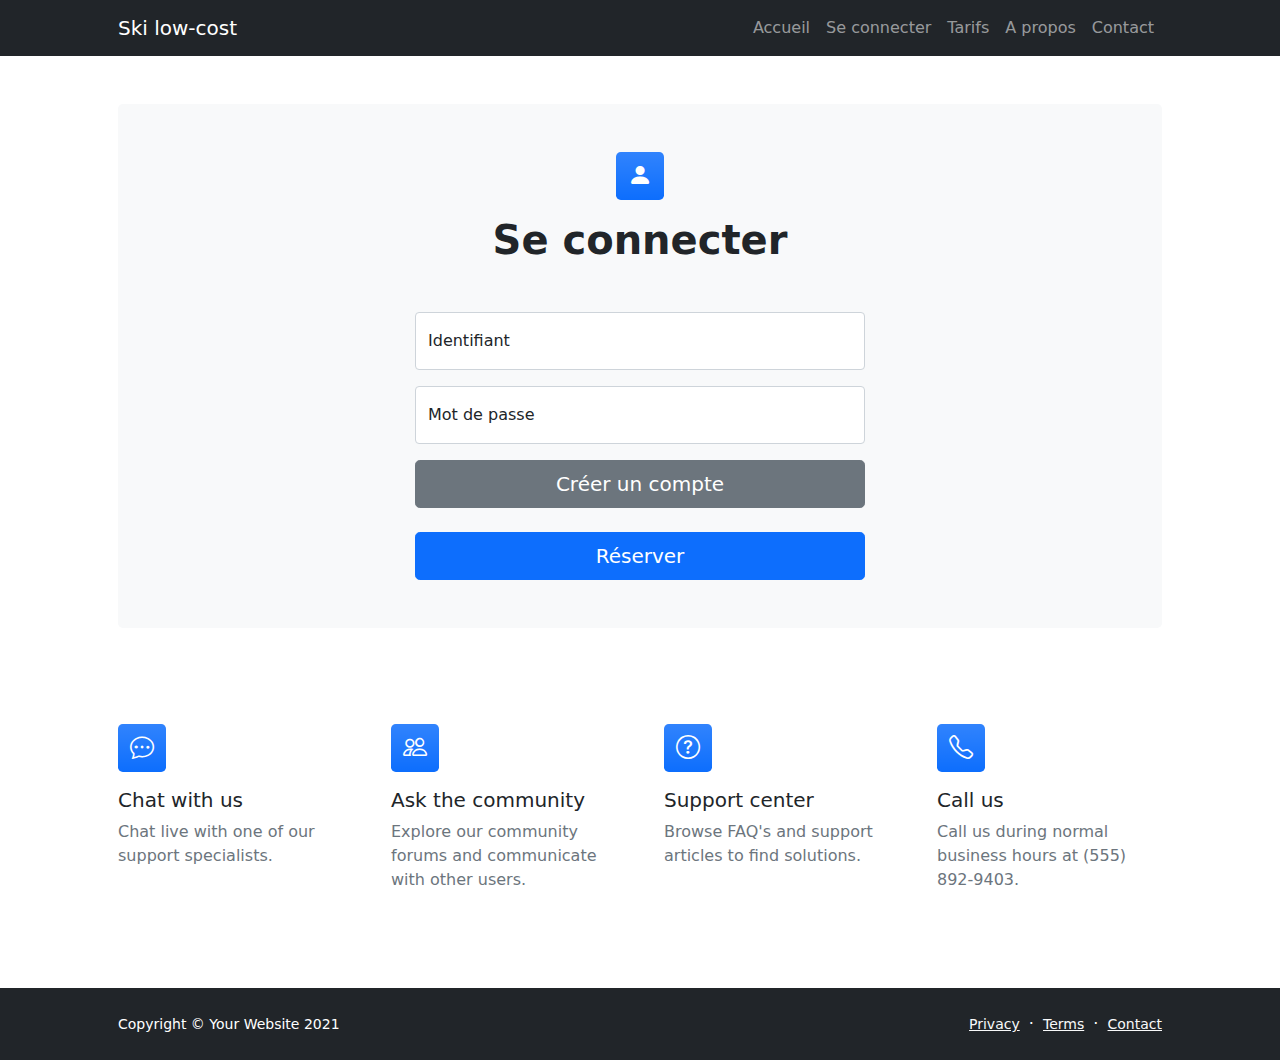
<file: connexion.html>
<!DOCTYPE html>
<html lang="en">
    <head>
        <meta charset="utf-8" />
        <meta name="viewport" content="width=device-width, initial-scale=1, shrink-to-fit=no" />
        <meta name="description" content />
        <meta name="author" content />
        <title>Station de Ski</title>
        <!-- Favicon-->
        <link rel="icon" type="image/x-icon" href="assets/favicon.ico" />
        <!-- Bootstrap icons-->
        <link href="https://cdn.jsdelivr.net/npm/bootstrap-icons@1.5.0/font/bootstrap-icons.css" rel="stylesheet" />
        <!-- Core theme CSS (includes Bootstrap)-->
        <link href="css/styles.css" rel="stylesheet" />
    </head>
    <body class="d-flex flex-column">
        <main class="flex-shrink-0">
            <!-- Navigation-->
            <nav class="navbar navbar-expand-lg navbar-dark bg-dark">
                <div class="container px-5">
                    <a class="navbar-brand" href="index.html">Ski low-cost</a>
                    <button class="navbar-toggler" type="button" data-bs-toggle="collapse" data-bs-target="#navbarSupportedContent" aria-controls="navbarSupportedContent" aria-expanded="false" aria-label="Toggle navigation"><span class="navbar-toggler-icon"></span></button>
                    <div class="collapse navbar-collapse" id="navbarSupportedContent">
                        <ul class="navbar-nav ms-auto mb-2 mb-lg-0">
                            <li class="nav-item"><a class="nav-link" href="index.html">Accueil</a></li>
                            <li class="nav-item"><a class="nav-link" href="index.html">Se connecter</a></li>
                            <li class="nav-item"><a class="nav-link" href="pricing.html">Tarifs</a></li>
                            <li class="nav-item"><a class="nav-link" href="about.html">A propos</a></li>
                            <li class="nav-item"><a class="nav-link" href="contact.html">Contact</a></li>
                        </ul>
                    </div>
                </div>
            </nav>
            <!-- Page content-->
            <section class="py-5">
                <div class="container px-5">
                    <!-- Contact form-->
                    <div class="bg-light rounded-3 py-5 px-4 px-md-5 mb-5">
                        <div class="text-center mb-5">
                            <div class="feature bg-primary bg-gradient text-white rounded-3 mb-3"><i class="bi bi-person-fill"></i></div>
                            <h1 class="fw-bolder">Se connecter</h1>
                            <p class="lead fw-normal text-muted mb-0"></p>
                        </div>
                        <div class="row gx-5 justify-content-center">
                            <div class="col-lg-8 col-xl-6">
                                <!-- * * * * * * * * * * * * * * *-->
                                <!-- * * SB Forms Contact Form * *-->
                                <!-- * * * * * * * * * * * * * * *-->
                                <!-- This form is pre-integrated with SB Forms.-->
                                <!-- To make this form functional, sign up at-->
                                <!-- https://startbootstrap.com/solution/contact-forms-->
                                <!-- to get an API token!-->
                                <form id="contactForm" method="POST" action="book.php">
                                    <!-- Name input-->
                                    <div class="form-floating mb-3">
                                        <input class="form-control" id="name" type="text" placeholder="Enter your name..." data-sb-validations="required" />
                                        <label for="name">Identifiant</label>
                                    </div>
                                    <div class="form-floating mb-3">
                                        <input class="form-control" id="name" type="password" placeholder="Enter your name..." data-sb-validations="required" />
                                        <label for="name">Mot de passe</label>
    
                                    </div>
                                    <div class="d-grid"><button class="btn btn-secondary btn-lg" id="createAccount">Créer un compte</button></div>
                                    <br>
                                    
                                    
                                    <!-- Submit success message-->
                                    <!---->
                                    <!-- This is what your users will see when the form-->
                                    <!-- has successfully submitted-->
                                    <div class="d-none" id="submitSuccessMessage">
                                        <div class="text-center mb-3">
                                            <div class="fw-bolder">Form submission successful!</div>
                                            To activate this form, sign up at
                                            <br />
                                            <a href="https://startbootstrap.com/solution/contact-forms">https://startbootstrap.com/solution/contact-forms</a>
                                        </div>
                                    </div>
                                    <!-- Submit error message-->
                                    <!---->
                                    <!-- This is what your users will see when there is-->
                                    <!-- an error submitting the form-->
                                    <div class="d-none" id="submitErrorMessage"><div class="text-center text-danger mb-3">Error sending message!</div></div>
                                    <!-- Submit Button-->
                                    <div class="d-grid"><button class="btn btn-primary btn-lg" id="submitButton" type="submit">Réserver</button></div>
                                </form>
                            </div>
                        </div>
                    </div>
                    <!-- Contact cards-->
                    <div class="row gx-5 row-cols-2 row-cols-lg-4 py-5">
                        <div class="col">
                            <div class="feature bg-primary bg-gradient text-white rounded-3 mb-3"><i class="bi bi-chat-dots"></i></div>
                            <div class="h5 mb-2">Chat with us</div>
                            <p class="text-muted mb-0">Chat live with one of our support specialists.</p>
                        </div>
                        <div class="col">
                            <div class="feature bg-primary bg-gradient text-white rounded-3 mb-3"><i class="bi bi-people"></i></div>
                            <div class="h5">Ask the community</div>
                            <p class="text-muted mb-0">Explore our community forums and communicate with other users.</p>
                        </div>
                        <div class="col">
                            <div class="feature bg-primary bg-gradient text-white rounded-3 mb-3"><i class="bi bi-question-circle"></i></div>
                            <div class="h5">Support center</div>
                            <p class="text-muted mb-0">Browse FAQ's and support articles to find solutions.</p>
                        </div>
                        <div class="col">
                            <div class="feature bg-primary bg-gradient text-white rounded-3 mb-3"><i class="bi bi-telephone"></i></div>
                            <div class="h5">Call us</div>
                            <p class="text-muted mb-0">Call us during normal business hours at (555) 892-9403.</p>
                        </div>
                    </div>
                </div>
            </section>
        </main>
        <!-- Footer-->
        <footer class="bg-dark py-4 mt-auto">
            <div class="container px-5">
                <div class="row align-items-center justify-content-between flex-column flex-sm-row">
                    <div class="col-auto"><div class="small m-0 text-white">Copyright &copy; Your Website 2021</div></div>
                    <div class="col-auto">
                        <a class="link-light small" href="#!">Privacy</a>
                        <span class="text-white mx-1">&middot;</span>
                        <a class="link-light small" href="#!">Terms</a>
                        <span class="text-white mx-1">&middot;</span>
                        <a class="link-light small" href="#!">Contact</a>
                    </div>
                </div>
            </div>
        </footer>
        <!-- Bootstrap core JS-->
        <script src="https://cdn.jsdelivr.net/npm/bootstrap@5.1.3/dist/js/bootstrap.bundle.min.js"></script>
        <!-- Core theme JS-->
        <script src="js/scripts.js"></script>
        <!-- * * * * * * * * * * * * * * * * * * * * * * * * * * * * * * * * * * * * * * * *-->
        <!-- * *                               SB Forms JS                               * *-->
        <!-- * * Activate your form at https://startbootstrap.com/solution/contact-forms * *-->
        <!-- * * * * * * * * * * * * * * * * * * * * * * * * * * * * * * * * * * * * * * * *-->
        <script src="https://cdn.startbootstrap.com/sb-forms-latest.js"></script>
    </body>
</html>
</file>
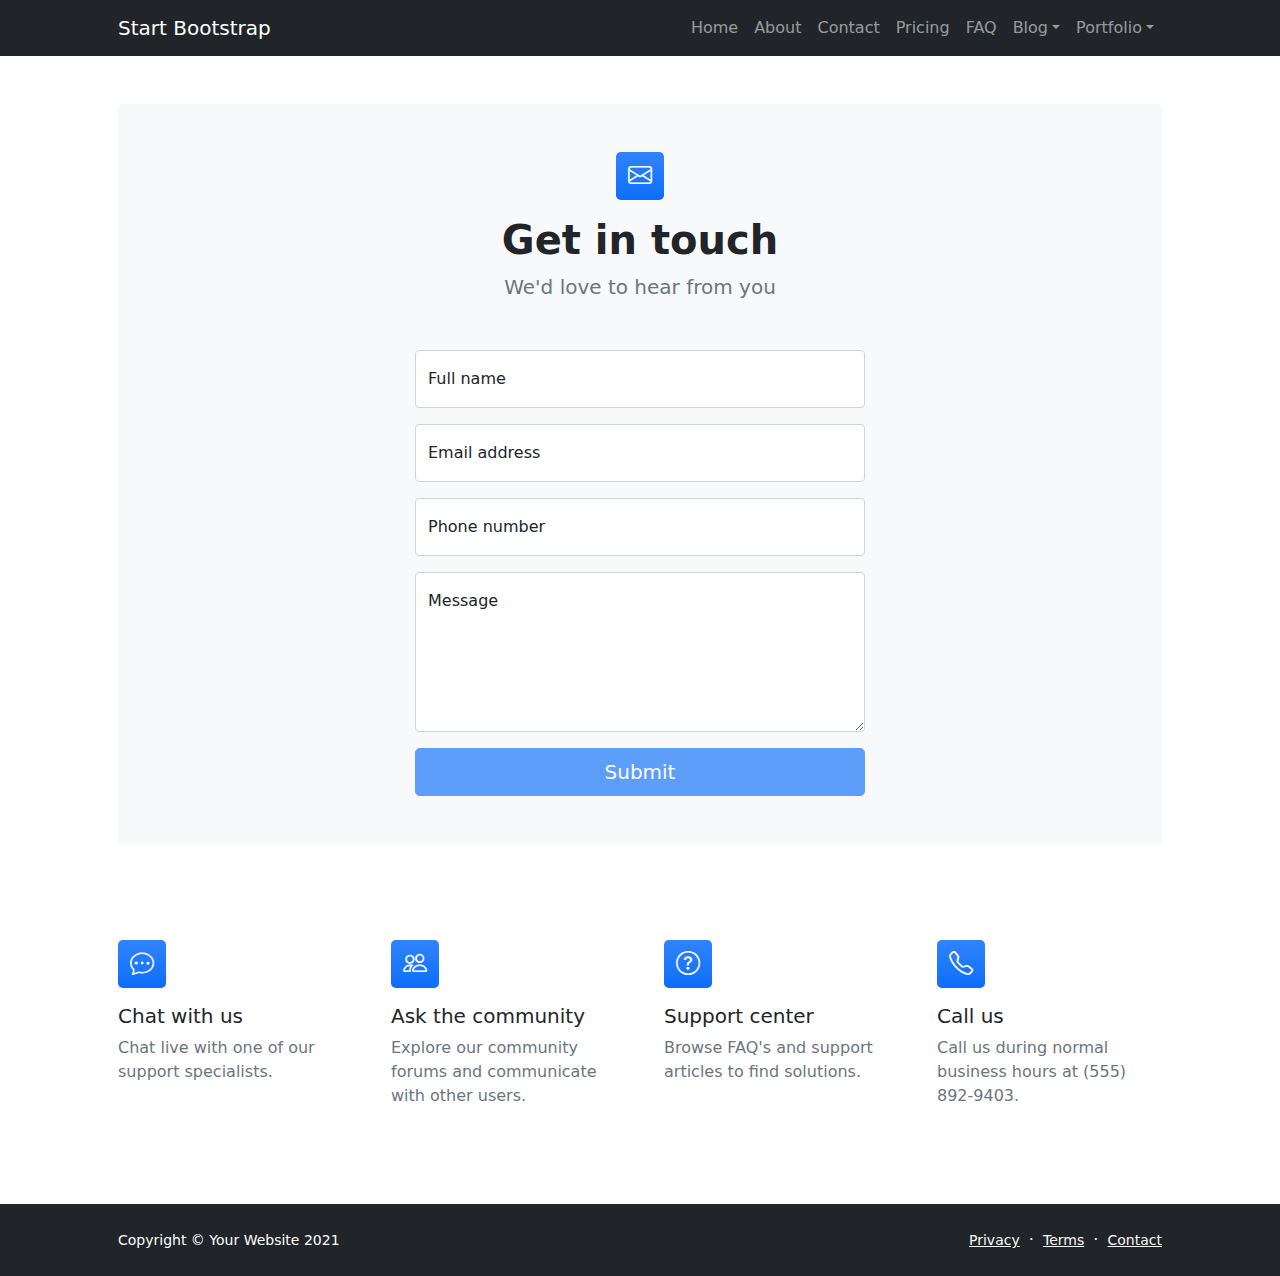
<file: contact.html>
<!DOCTYPE html>
<html lang="en">
    <head>
        <meta charset="utf-8" />
        <meta name="viewport" content="width=device-width, initial-scale=1, shrink-to-fit=no" />
        <meta name="description" content />
        <meta name="author" content />
        <title>Modern Business - Start Bootstrap Template</title>
        <!-- Favicon-->
        <link rel="icon" type="image/x-icon" href="assets/favicon.ico" />
        <!-- Bootstrap icons-->
        <link href="https://cdn.jsdelivr.net/npm/bootstrap-icons@1.5.0/font/bootstrap-icons.css" rel="stylesheet" />
        <!-- Core theme CSS (includes Bootstrap)-->
        <link href="css/styles.css" rel="stylesheet" />
    </head>
    <body class="d-flex flex-column">
        <main class="flex-shrink-0">
            <!-- Navigation-->
            <nav class="navbar navbar-expand-lg navbar-dark bg-dark">
                <div class="container px-5">
                    <a class="navbar-brand" href="index.html">Start Bootstrap</a>
                    <button class="navbar-toggler" type="button" data-bs-toggle="collapse" data-bs-target="#navbarSupportedContent" aria-controls="navbarSupportedContent" aria-expanded="false" aria-label="Toggle navigation"><span class="navbar-toggler-icon"></span></button>
                    <div class="collapse navbar-collapse" id="navbarSupportedContent">
                        <ul class="navbar-nav ms-auto mb-2 mb-lg-0">
                            <li class="nav-item"><a class="nav-link" href="index.html">Home</a></li>
                            <li class="nav-item"><a class="nav-link" href="about.html">About</a></li>
                            <li class="nav-item"><a class="nav-link" href="contact.html">Contact</a></li>
                            <li class="nav-item"><a class="nav-link" href="pricing.html">Pricing</a></li>
                            <li class="nav-item"><a class="nav-link" href="faq.html">FAQ</a></li>
                            <li class="nav-item dropdown">
                                <a class="nav-link dropdown-toggle" id="navbarDropdownBlog" href="#" role="button" data-bs-toggle="dropdown" aria-expanded="false">Blog</a>
                                <ul class="dropdown-menu dropdown-menu-end" aria-labelledby="navbarDropdownBlog">
                                    <li><a class="dropdown-item" href="blog-home.html">Blog Home</a></li>
                                    <li><a class="dropdown-item" href="blog-post.html">Blog Post</a></li>
                                </ul>
                            </li>
                            <li class="nav-item dropdown">
                                <a class="nav-link dropdown-toggle" id="navbarDropdownPortfolio" href="#" role="button" data-bs-toggle="dropdown" aria-expanded="false">Portfolio</a>
                                <ul class="dropdown-menu dropdown-menu-end" aria-labelledby="navbarDropdownPortfolio">
                                    <li><a class="dropdown-item" href="portfolio-overview.html">Portfolio Overview</a></li>
                                    <li><a class="dropdown-item" href="portfolio-item.html">Portfolio Item</a></li>
                                </ul>
                            </li>
                        </ul>
                    </div>
                </div>
            </nav>
            <!-- Page content-->
            <section class="py-5">
                <div class="container px-5">
                    <!-- Contact form-->
                    <div class="bg-light rounded-3 py-5 px-4 px-md-5 mb-5">
                        <div class="text-center mb-5">
                            <div class="feature bg-primary bg-gradient text-white rounded-3 mb-3"><i class="bi bi-envelope"></i></div>
                            <h1 class="fw-bolder">Get in touch</h1>
                            <p class="lead fw-normal text-muted mb-0">We'd love to hear from you</p>
                        </div>
                        <div class="row gx-5 justify-content-center">
                            <div class="col-lg-8 col-xl-6">
                                <!-- * * * * * * * * * * * * * * *-->
                                <!-- * * SB Forms Contact Form * *-->
                                <!-- * * * * * * * * * * * * * * *-->
                                <!-- This form is pre-integrated with SB Forms.-->
                                <!-- To make this form functional, sign up at-->
                                <!-- https://startbootstrap.com/solution/contact-forms-->
                                <!-- to get an API token!-->
                                <form id="contactForm" data-sb-form-api-token="API_TOKEN">
                                    <!-- Name input-->
                                    <div class="form-floating mb-3">
                                        <input class="form-control" id="name" type="text" placeholder="Enter your name..." data-sb-validations="required" />
                                        <label for="name">Full name</label>
                                        <div class="invalid-feedback" data-sb-feedback="name:required">A name is required.</div>
                                    </div>
                                    <!-- Email address input-->
                                    <div class="form-floating mb-3">
                                        <input class="form-control" id="email" type="email" placeholder="name@example.com" data-sb-validations="required,email" />
                                        <label for="email">Email address</label>
                                        <div class="invalid-feedback" data-sb-feedback="email:required">An email is required.</div>
                                        <div class="invalid-feedback" data-sb-feedback="email:email">Email is not valid.</div>
                                    </div>
                                    <!-- Phone number input-->
                                    <div class="form-floating mb-3">
                                        <input class="form-control" id="phone" type="tel" placeholder="(123) 456-7890" data-sb-validations="required" />
                                        <label for="phone">Phone number</label>
                                        <div class="invalid-feedback" data-sb-feedback="phone:required">A phone number is required.</div>
                                    </div>
                                    <!-- Message input-->
                                    <div class="form-floating mb-3">
                                        <textarea class="form-control" id="message" type="text" placeholder="Enter your message here..." style="height: 10rem" data-sb-validations="required"></textarea>
                                        <label for="message">Message</label>
                                        <div class="invalid-feedback" data-sb-feedback="message:required">A message is required.</div>
                                    </div>
                                    <!-- Submit success message-->
                                    <!---->
                                    <!-- This is what your users will see when the form-->
                                    <!-- has successfully submitted-->
                                    <div class="d-none" id="submitSuccessMessage">
                                        <div class="text-center mb-3">
                                            <div class="fw-bolder">Form submission successful!</div>
                                            To activate this form, sign up at
                                            <br />
                                            <a href="https://startbootstrap.com/solution/contact-forms">https://startbootstrap.com/solution/contact-forms</a>
                                        </div>
                                    </div>
                                    <!-- Submit error message-->
                                    <!---->
                                    <!-- This is what your users will see when there is-->
                                    <!-- an error submitting the form-->
                                    <div class="d-none" id="submitErrorMessage"><div class="text-center text-danger mb-3">Error sending message!</div></div>
                                    <!-- Submit Button-->
                                    <div class="d-grid"><button class="btn btn-primary btn-lg disabled" id="submitButton" type="submit">Submit</button></div>
                                </form>
                            </div>
                        </div>
                    </div>
                    <!-- Contact cards-->
                    <div class="row gx-5 row-cols-2 row-cols-lg-4 py-5">
                        <div class="col">
                            <div class="feature bg-primary bg-gradient text-white rounded-3 mb-3"><i class="bi bi-chat-dots"></i></div>
                            <div class="h5 mb-2">Chat with us</div>
                            <p class="text-muted mb-0">Chat live with one of our support specialists.</p>
                        </div>
                        <div class="col">
                            <div class="feature bg-primary bg-gradient text-white rounded-3 mb-3"><i class="bi bi-people"></i></div>
                            <div class="h5">Ask the community</div>
                            <p class="text-muted mb-0">Explore our community forums and communicate with other users.</p>
                        </div>
                        <div class="col">
                            <div class="feature bg-primary bg-gradient text-white rounded-3 mb-3"><i class="bi bi-question-circle"></i></div>
                            <div class="h5">Support center</div>
                            <p class="text-muted mb-0">Browse FAQ's and support articles to find solutions.</p>
                        </div>
                        <div class="col">
                            <div class="feature bg-primary bg-gradient text-white rounded-3 mb-3"><i class="bi bi-telephone"></i></div>
                            <div class="h5">Call us</div>
                            <p class="text-muted mb-0">Call us during normal business hours at (555) 892-9403.</p>
                        </div>
                    </div>
                </div>
            </section>
        </main>
        <!-- Footer-->
        <footer class="bg-dark py-4 mt-auto">
            <div class="container px-5">
                <div class="row align-items-center justify-content-between flex-column flex-sm-row">
                    <div class="col-auto"><div class="small m-0 text-white">Copyright &copy; Your Website 2021</div></div>
                    <div class="col-auto">
                        <a class="link-light small" href="#!">Privacy</a>
                        <span class="text-white mx-1">&middot;</span>
                        <a class="link-light small" href="#!">Terms</a>
                        <span class="text-white mx-1">&middot;</span>
                        <a class="link-light small" href="#!">Contact</a>
                    </div>
                </div>
            </div>
        </footer>
        <!-- Bootstrap core JS-->
        <script src="https://cdn.jsdelivr.net/npm/bootstrap@5.1.3/dist/js/bootstrap.bundle.min.js"></script>
        <!-- Core theme JS-->
        <script src="js/scripts.js"></script>
        <!-- * * * * * * * * * * * * * * * * * * * * * * * * * * * * * * * * * * * * * * * *-->
        <!-- * *                               SB Forms JS                               * *-->
        <!-- * * Activate your form at https://startbootstrap.com/solution/contact-forms * *-->
        <!-- * * * * * * * * * * * * * * * * * * * * * * * * * * * * * * * * * * * * * * * *-->
        <script src="https://cdn.startbootstrap.com/sb-forms-latest.js"></script>
    </body>
</html>
</file>
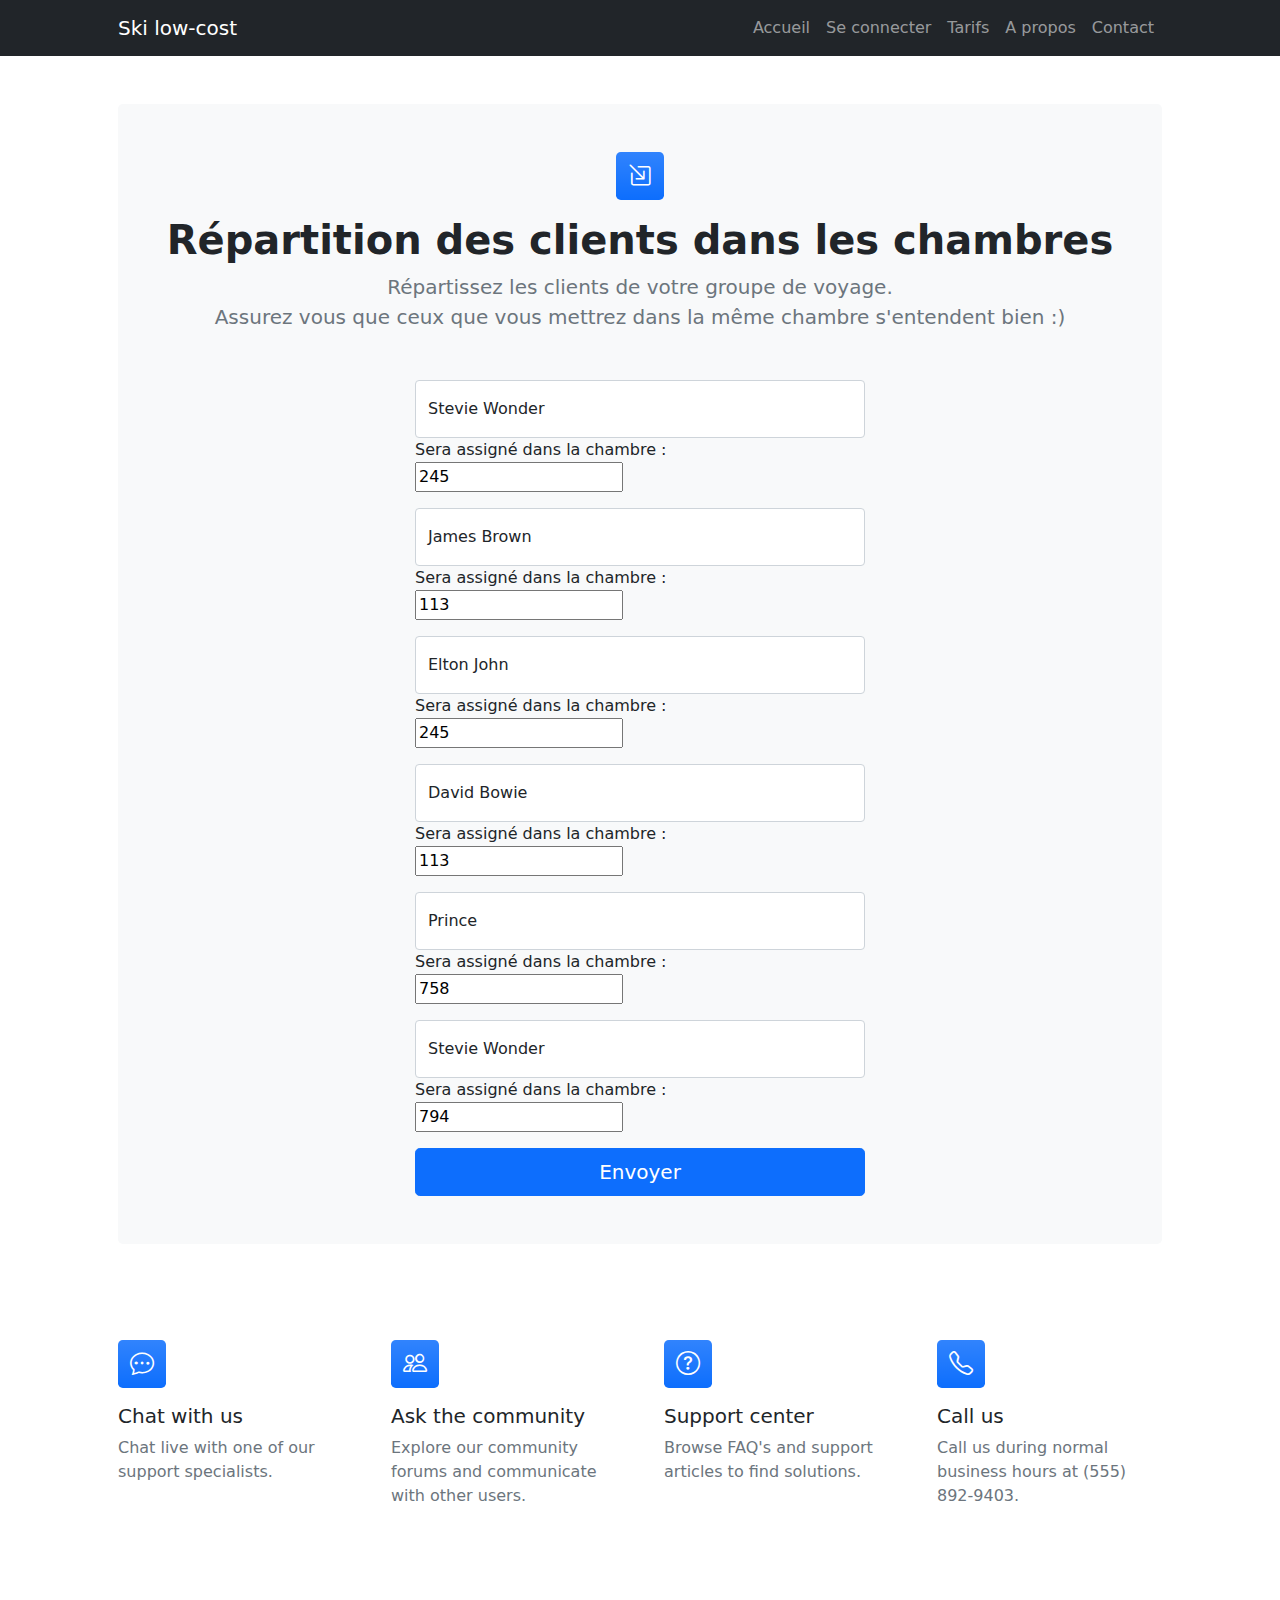
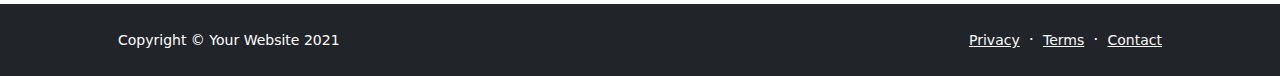
<file: group.html>
<!DOCTYPE html>
<html lang="en">
    <head>
        <meta charset="utf-8" />
        <meta name="viewport" content="width=device-width, initial-scale=1, shrink-to-fit=no" />
        <meta name="description" content />
        <meta name="author" content />
        <title>Station de Ski</title>
        <!-- Favicon-->
        <link rel="icon" type="image/x-icon" href="assets/favicon.ico" />
        <!-- Bootstrap icons-->
        <link href="https://cdn.jsdelivr.net/npm/bootstrap-icons@1.5.0/font/bootstrap-icons.css" rel="stylesheet" />
        <!-- Core theme CSS (includes Bootstrap)-->
        <link href="css/styles.css" rel="stylesheet" />
    </head>
    <body class="d-flex flex-column">
        <main class="flex-shrink-0">
            <!-- Navigation-->
            <nav class="navbar navbar-expand-lg navbar-dark bg-dark">
                <div class="container px-5">
                    <a class="navbar-brand" href="index.html">Ski low-cost</a>
                    <button class="navbar-toggler" type="button" data-bs-toggle="collapse" data-bs-target="#navbarSupportedContent" aria-controls="navbarSupportedContent" aria-expanded="false" aria-label="Toggle navigation"><span class="navbar-toggler-icon"></span></button>
                    <div class="collapse navbar-collapse" id="navbarSupportedContent">
                        <ul class="navbar-nav ms-auto mb-2 mb-lg-0">
                            <li class="nav-item"><a class="nav-link" href="index.html">Accueil</a></li>
                            <li class="nav-item"><a class="nav-link" href="index.html">Se connecter</a></li>
                            <li class="nav-item"><a class="nav-link" href="pricing.html">Tarifs</a></li>
                            <li class="nav-item"><a class="nav-link" href="about.html">A propos</a></li>
                            <li class="nav-item"><a class="nav-link" href="contact.html">Contact</a></li>
                        </ul>
                    </div>
                </div>
            </nav>
            <!-- Page content-->
            <section class="py-5">
                <div class="container px-5">
                    <!-- Contact form-->
                    <div class="bg-light rounded-3 py-5 px-4 px-md-5 mb-5">
                        <div class="text-center mb-5">
                            <div class="feature bg-primary bg-gradient text-white rounded-3 mb-3"><i class="bi  bi-box-arrow-in-down-right"></i></div>
                            <h1 class="fw-bolder">Répartition des clients dans les chambres</h1>
                            <p class="lead fw-normal text-muted mb-0">Répartissez les clients de votre groupe de voyage.
                                <br> Assurez vous que ceux que vous mettrez dans la même chambre s'entendent bien :)</p>
                        </div>
                        <div class="row gx-5 justify-content-center">
                            <div class="col-lg-8 col-xl-6">
                                <!-- * * * * * * * * * * * * * * *-->
                                <!-- * * SB Forms Contact Form * *-->
                                <!-- * * * * * * * * * * * * * * *-->
                                <!-- This form is pre-integrated with SB Forms.-->
                                <!-- To make this form functional, sign up at-->
                                <!-- https://startbootstrap.com/solution/contact-forms-->
                                <!-- to get an API token!-->
                                <form id="contactForm" method="POST" action="book.php">
                                    <!-- Name input-->
                                    <div class="form-floating mb-3">
                                        <input class="form-control" id="name" type="text" placeholder="Enter your name..." data-sb-validations="required" />
                                        <label for="name">Stevie Wonder</label>
                                        Sera assigné dans la chambre : <input type="text" value="245"> 
                                    </div>
                                                                        <!-- Name input-->
                                    <div class="form-floating mb-3">
                                        <input class="form-control" id="name" type="text" placeholder="Enter your name..." data-sb-validations="required" />
                                        <label for="name">James Brown</label>
                                        Sera assigné dans la chambre : <input type="text" value="113"> 
                                    </div>
                                                                        <!-- Name input-->
                                    <div class="form-floating mb-3">
                                        <input class="form-control" id="name" type="text" placeholder="Enter your name..." data-sb-validations="required" />
                                        <label for="name">Elton John</label>
                                        Sera assigné dans la chambre : <input type="text" value="245"> 
                                    </div>
                                                                        <!-- Name input-->
                                    <div class="form-floating mb-3">
                                        <input class="form-control" id="name" type="text" placeholder="Enter your name..." data-sb-validations="required" />
                                        <label for="name">David Bowie</label>
                                        Sera assigné dans la chambre : <input type="text" value="113"> 
                                    </div>
                                    <!-- Name input-->
                                    <div class="form-floating mb-3">
                                        <input class="form-control" id="name" type="text" placeholder="Enter your name..." data-sb-validations="required" />
                                        <label for="name">Prince</label>
                                        Sera assigné dans la chambre : <input type="text" value="758"> 
                                    </div>
                                                    <!-- Name input-->
                                    <div class="form-floating mb-3">
                                        <input class="form-control" id="name" type="text" placeholder="Enter your name..." data-sb-validations="required" />
                                        <label for="name">Stevie Wonder</label>
                                        Sera assigné dans la chambre : <input type="text" value="794"> 
                                    </div>
                                    
                                    <!-- Submit success message-->
                                    <!---->
                                    <!-- This is what your users will see when the form-->
                                    <!-- has successfully submitted-->
                                    <div class="d-none" id="submitSuccessMessage">
                                        <div class="text-center mb-3">
                                            <div class="fw-bolder">Form submission successful!</div>
                                            To activate this form, sign up at
                                            <br />
                                            <a href="https://startbootstrap.com/solution/contact-forms">https://startbootstrap.com/solution/contact-forms</a>
                                        </div>
                                    </div>
                                    <!-- Submit error message-->
                                    <!---->
                                    <!-- This is what your users will see when there is-->
                                    <!-- an error submitting the form-->
                                    <div class="d-none" id="submitErrorMessage"><div class="text-center text-danger mb-3">Error sending message!</div></div>
                                    <!-- Submit Button-->
                                    <div class="d-grid"><button class="btn btn-primary btn-lg" id="submitButton" type="submit">Envoyer</button></div>
                                </form>
                            </div>
                        </div>
                    </div>
                    <!-- Contact cards-->
                    <div class="row gx-5 row-cols-2 row-cols-lg-4 py-5">
                        <div class="col">
                            <div class="feature bg-primary bg-gradient text-white rounded-3 mb-3"><i class="bi bi-chat-dots"></i></div>
                            <div class="h5 mb-2">Chat with us</div>
                            <p class="text-muted mb-0">Chat live with one of our support specialists.</p>
                        </div>
                        <div class="col">
                            <div class="feature bg-primary bg-gradient text-white rounded-3 mb-3"><i class="bi bi-people"></i></div>
                            <div class="h5">Ask the community</div>
                            <p class="text-muted mb-0">Explore our community forums and communicate with other users.</p>
                        </div>
                        <div class="col">
                            <div class="feature bg-primary bg-gradient text-white rounded-3 mb-3"><i class="bi bi-question-circle"></i></div>
                            <div class="h5">Support center</div>
                            <p class="text-muted mb-0">Browse FAQ's and support articles to find solutions.</p>
                        </div>
                        <div class="col">
                            <div class="feature bg-primary bg-gradient text-white rounded-3 mb-3"><i class="bi bi-telephone"></i></div>
                            <div class="h5">Call us</div>
                            <p class="text-muted mb-0">Call us during normal business hours at (555) 892-9403.</p>
                        </div>
                    </div>
                </div>
            </section>
        </main>
        <!-- Footer-->
        <footer class="bg-dark py-4 mt-auto">
            <div class="container px-5">
                <div class="row align-items-center justify-content-between flex-column flex-sm-row">
                    <div class="col-auto"><div class="small m-0 text-white">Copyright &copy; Your Website 2021</div></div>
                    <div class="col-auto">
                        <a class="link-light small" href="#!">Privacy</a>
                        <span class="text-white mx-1">&middot;</span>
                        <a class="link-light small" href="#!">Terms</a>
                        <span class="text-white mx-1">&middot;</span>
                        <a class="link-light small" href="#!">Contact</a>
                    </div>
                </div>
            </div>
        </footer>
        <!-- Bootstrap core JS-->
        <script src="https://cdn.jsdelivr.net/npm/bootstrap@5.1.3/dist/js/bootstrap.bundle.min.js"></script>
        <!-- Core theme JS-->
        <script src="js/scripts.js"></script>
        <!-- * * * * * * * * * * * * * * * * * * * * * * * * * * * * * * * * * * * * * * * *-->
        <!-- * *                               SB Forms JS                               * *-->
        <!-- * * Activate your form at https://startbootstrap.com/solution/contact-forms * *-->
        <!-- * * * * * * * * * * * * * * * * * * * * * * * * * * * * * * * * * * * * * * * *-->
        <script src="https://cdn.startbootstrap.com/sb-forms-latest.js"></script>
    </body>
</html>
</file>
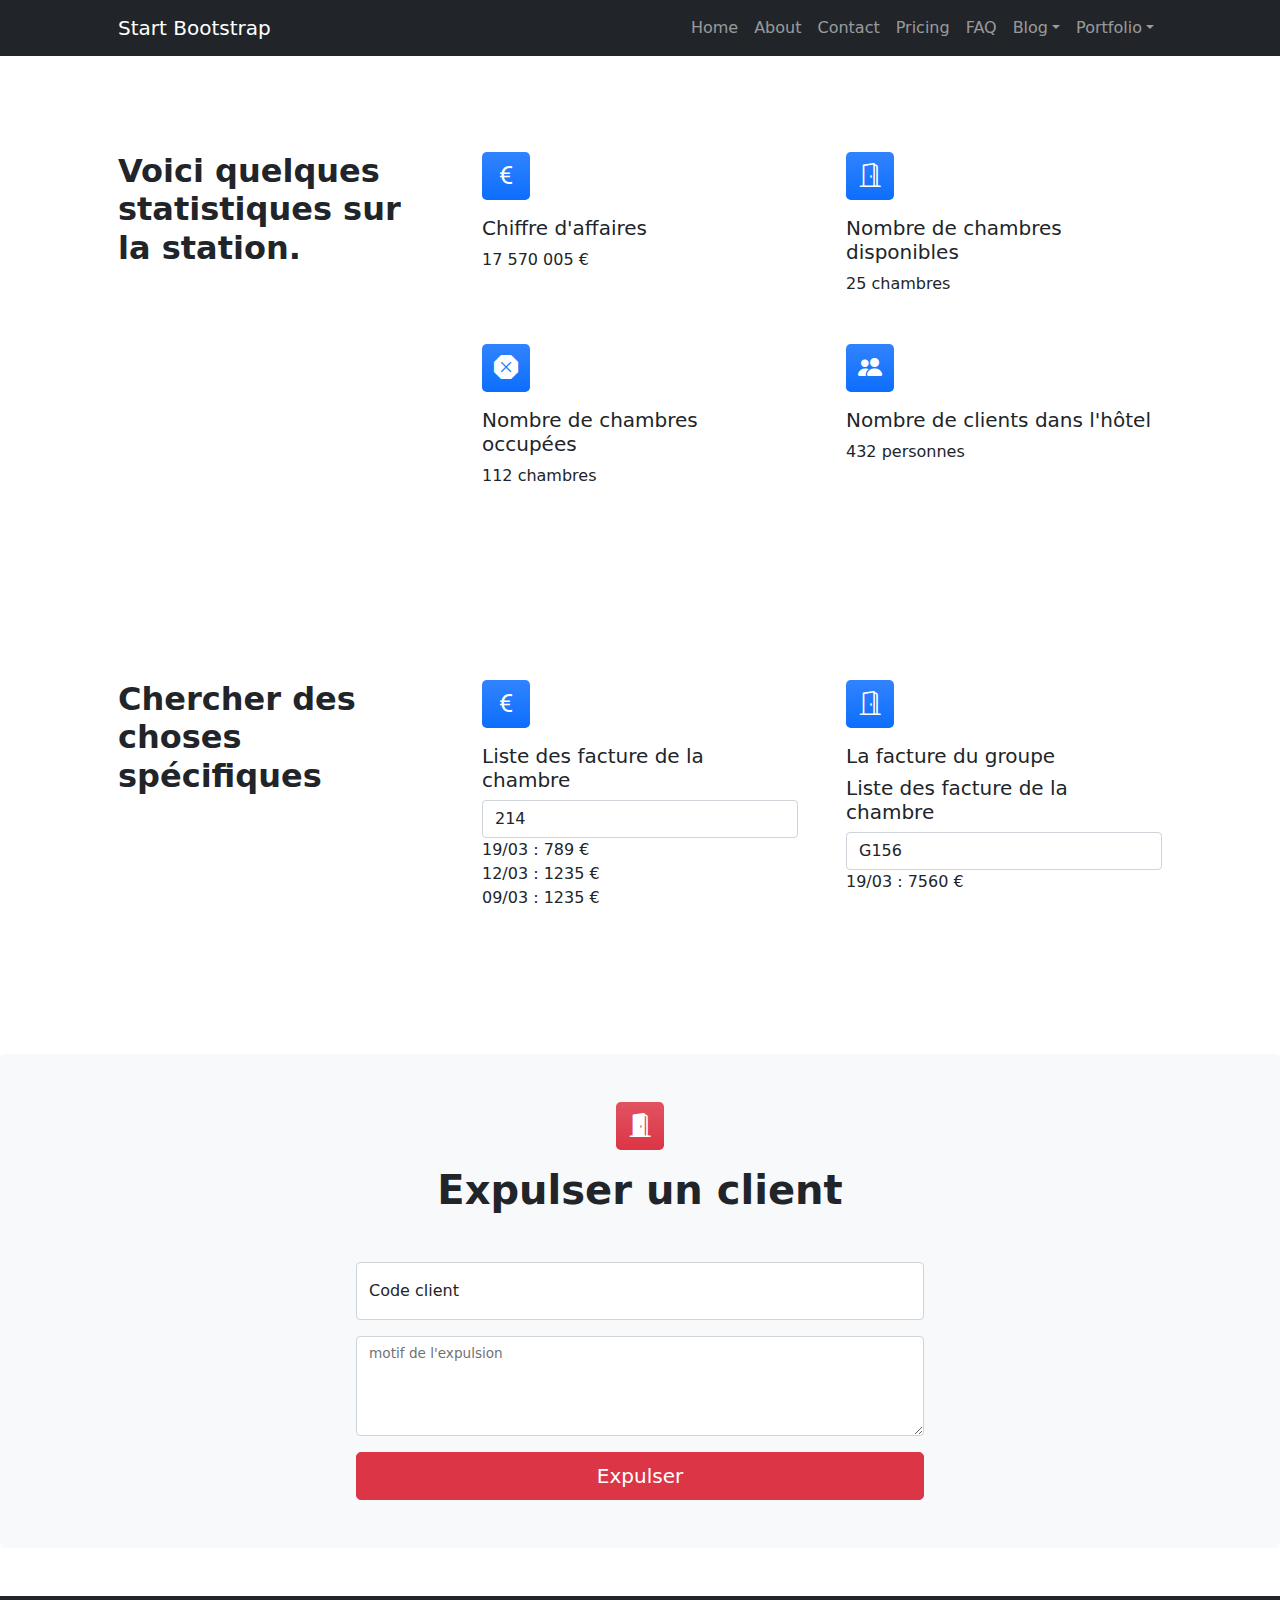
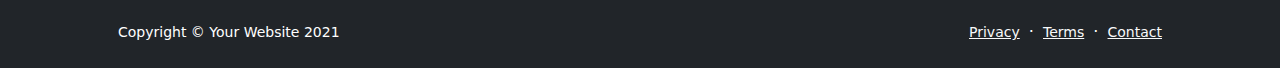
<file: manager.html>
<!DOCTYPE html>
<html lang="en">
    <head>
        <meta charset="utf-8" />
        <meta name="viewport" content="width=device-width, initial-scale=1, shrink-to-fit=no" />
        <meta name="description" content="" />
        <meta name="author" content="" />
        <title>Modern Business - Start Bootstrap Template</title>
        <!-- Favicon-->
        <link rel="icon" type="image/x-icon" href="assets/favicon.ico" />
        <!-- Bootstrap icons-->
        <link href="https://cdn.jsdelivr.net/npm/bootstrap-icons@1.5.0/font/bootstrap-icons.css" rel="stylesheet" />
        <!-- Core theme CSS (includes Bootstrap)-->
        <link href="css/styles.css" rel="stylesheet" />
    </head>
    <body class="d-flex flex-column">
        <main class="flex-shrink-0">
            <!-- Navigation-->
            <nav class="navbar navbar-expand-lg navbar-dark bg-dark">
                <div class="container px-5">
                    <a class="navbar-brand" href="index.html">Start Bootstrap</a>
                    <button class="navbar-toggler" type="button" data-bs-toggle="collapse" data-bs-target="#navbarSupportedContent" aria-controls="navbarSupportedContent" aria-expanded="false" aria-label="Toggle navigation"><span class="navbar-toggler-icon"></span></button>
                    <div class="collapse navbar-collapse" id="navbarSupportedContent">
                        <ul class="navbar-nav ms-auto mb-2 mb-lg-0">
                            <li class="nav-item"><a class="nav-link" href="index.html">Home</a></li>
                            <li class="nav-item"><a class="nav-link" href="about.html">About</a></li>
                            <li class="nav-item"><a class="nav-link" href="contact.html">Contact</a></li>
                            <li class="nav-item"><a class="nav-link" href="pricing.html">Pricing</a></li>
                            <li class="nav-item"><a class="nav-link" href="faq.html">FAQ</a></li>
                            <li class="nav-item dropdown">
                                <a class="nav-link dropdown-toggle" id="navbarDropdownBlog" href="#" role="button" data-bs-toggle="dropdown" aria-expanded="false">Blog</a>
                                <ul class="dropdown-menu dropdown-menu-end" aria-labelledby="navbarDropdownBlog">
                                    <li><a class="dropdown-item" href="blog-home.html">Blog Home</a></li>
                                    <li><a class="dropdown-item" href="blog-post.html">Blog Post</a></li>
                                </ul>
                            </li>
                            <li class="nav-item dropdown">
                                <a class="nav-link dropdown-toggle" id="navbarDropdownPortfolio" href="#" role="button" data-bs-toggle="dropdown" aria-expanded="false">Portfolio</a>
                                <ul class="dropdown-menu dropdown-menu-end" aria-labelledby="navbarDropdownPortfolio">
                                    <li><a class="dropdown-item" href="portfolio-overview.html">Portfolio Overview</a></li>
                                    <li><a class="dropdown-item" href="portfolio-item.html">Portfolio Item</a></li>
                                </ul>
                            </li>
                        </ul>
                    </div>
                </div>
            </nav>
                        <section class="py-5" id="features">
                <div class="container px-5 my-5">
                    <div class="row gx-5">
                        <div class="col-lg-4 mb-5 mb-lg-0"><h2 class="fw-bolder mb-0">Voici quelques statistiques sur la station.</h2></div>
                        <div class="col-lg-8">
                            <div class="row gx-5 row-cols-1 row-cols-md-2">
                                <div class="col mb-5 h-100">
                                    <div class="feature bg-primary bg-gradient text-white rounded-3 mb-3"><i class="bi bi-currency-euro"></i></div>
                                    <h2 class="h5">Chiffre d'affaires</h2>
                                    <p class="mb-0">17 570 005 €</p>
                                </div>
                                <div class="col mb-5 h-100">
                                    <div class="feature bg-primary bg-gradient text-white rounded-3 mb-3"><i class="bi bi-door-open"></i></div>
                                    <h2 class="h5">Nombre de chambres disponibles</h2>
                                    <p class="mb-0">25 chambres</p>
                                </div>
                                <div class="col mb-5 mb-md-0 h-100">
                                    <div class="feature bg-primary bg-gradient text-white rounded-3 mb-3"><i class="bi bi-x-octagon-fill"></i></div>
                                    <h2 class="h5">Nombre de chambres occupées</h2>
                                    <p class="mb-0">112 chambres</p>
                                </div>
                                <div class="col h-100">
                                    <div class="feature bg-primary bg-gradient text-white rounded-3 mb-3"><i class="bi bi-people-fill"></i></div>
                                    <h2 class="h5">Nombre de clients dans l'hôtel</h2>
                                    <p class="mb-0">432 personnes</p>
                                </div>
                            </div>
                        </div>
                    </div>
                </div>
            </section>
            <section class="py-5" id="features">
                <div class="container px-5 my-5">
                    <div class="row gx-5">
                        <div class="col-lg-4 mb-5 mb-lg-0"><h2 class="fw-bolder mb-0">Chercher des choses spécifiques</h2></div>
                        <div class="col-lg-8">
                            <div class="row gx-5 row-cols-1 row-cols-md-2">
                                <div class="col mb-5 h-100">
                                    <div class="feature bg-primary bg-gradient text-white rounded-3 mb-3"><i class="bi bi-currency-euro"></i></div>
                                    <h2 class="h5">Liste des facture de la chambre</h2> <input class="form-control" type="text" name="" value="214">
                                    <p class="mb-0">19/03 : 789 €</p>
                                    <p class="mb-0">12/03 : 1235 €</p>
                                    <p class="mb-0">09/03 : 1235 €</p>
                                </div>
                                <div class="col mb-5 h-100">
                                    <div class="feature bg-primary bg-gradient text-white rounded-3 mb-3"><i class="bi bi-door-open"></i></div>
                                    <h2 class="h5">La facture du groupe</h2>
                                    <h2 class="h5">Liste des facture de la chambre</h2> <input class="form-control" type="text" name="" value="G156">
                                    <p class="mb-0">19/03 : 7560 €</p>
                                </div>

                            </div>
                        </div>
                    </div>
                </div>
            </section>

             <!-- Contact form-->
             <div class="bg-light rounded-3 py-5 px-4 px-md-5 mb-5">
                <div class="text-center mb-5">
                    <div class="feature bg-danger bg-gradient text-white rounded-3 mb-3"><i class="bi bi-door-open-fill"></i></div>
                    <h1 class="fw-bolder">Expulser un client</h1>
                    <p class="lead fw-normal text-muted mb-0"></p>
                </div>
                <div class="row gx-5 justify-content-center">
                    <div class="col-lg-8 col-xl-6">
                        <!-- * * * * * * * * * * * * * * *-->
                        <!-- * * SB Forms Contact Form * *-->
                        <!-- * * * * * * * * * * * * * * *-->
                        <!-- This form is pre-integrated with SB Forms.-->
                        <!-- To make this form functional, sign up at-->
                        <!-- https://startbootstrap.com/solution/contact-forms-->
                        <!-- to get an API token!-->
                        <form id="contactForm" method="POST" action="book.php">
                            <!-- Name input-->
                            <div class="form-floating mb-3">
                                <input class="form-control" id="name" type="text" placeholder="Enter your name..." data-sb-validations="required" />
                                <label for="name">Code client</label>
                            </div>
                            <div class="form-floating mb-3">
                                <textarea class="form-control" name="" id="" cols="30" rows="15" style="height: 100px;"></textarea>
                                <label for="name">motif de l'expulsion</label>
                            </div>
                            
                            
                            <!-- Submit success message-->
                            <!---->
                            <!-- This is what your users will see when the form-->
                            <!-- has successfully submitted-->
                            <div class="d-none" id="submitSuccessMessage">
                                <div class="text-center mb-3">
                                    <div class="fw-bolder">Form submission successful!</div>
                                    To activate this form, sign up at
                                    <br />
                                    <a href="https://startbootstrap.com/solution/contact-forms">https://startbootstrap.com/solution/contact-forms</a>
                                </div>
                            </div>
                            <!-- Submit error message-->
                            <!---->
                            <!-- This is what your users will see when there is-->
                            <!-- an error submitting the form-->
                            <div class="d-none" id="submitErrorMessage"><div class="text-center text-danger mb-3">Error sending message!</div></div>
                            <!-- Submit Button-->
                            <div class="d-grid"><button class="btn btn-danger btn-lg" id="submitButton" type="submit">Expulser</button></div>
                        </form>
                    </div>
                </div>
            </div>
        </main>
        <!-- Footer-->
        <footer class="bg-dark py-4 mt-auto">
            <div class="container px-5">
                <div class="row align-items-center justify-content-between flex-column flex-sm-row">
                    <div class="col-auto"><div class="small m-0 text-white">Copyright &copy; Your Website 2021</div></div>
                    <div class="col-auto">
                        <a class="link-light small" href="#!">Privacy</a>
                        <span class="text-white mx-1">&middot;</span>
                        <a class="link-light small" href="#!">Terms</a>
                        <span class="text-white mx-1">&middot;</span>
                        <a class="link-light small" href="#!">Contact</a>
                    </div>
                </div>
            </div>
        </footer>
        <!-- Bootstrap core JS-->
        <script src="https://cdn.jsdelivr.net/npm/bootstrap@5.1.3/dist/js/bootstrap.bundle.min.js"></script>
        <!-- Core theme JS-->
        <script src="js/scripts.js"></script>
    </body>
</html>
</file>
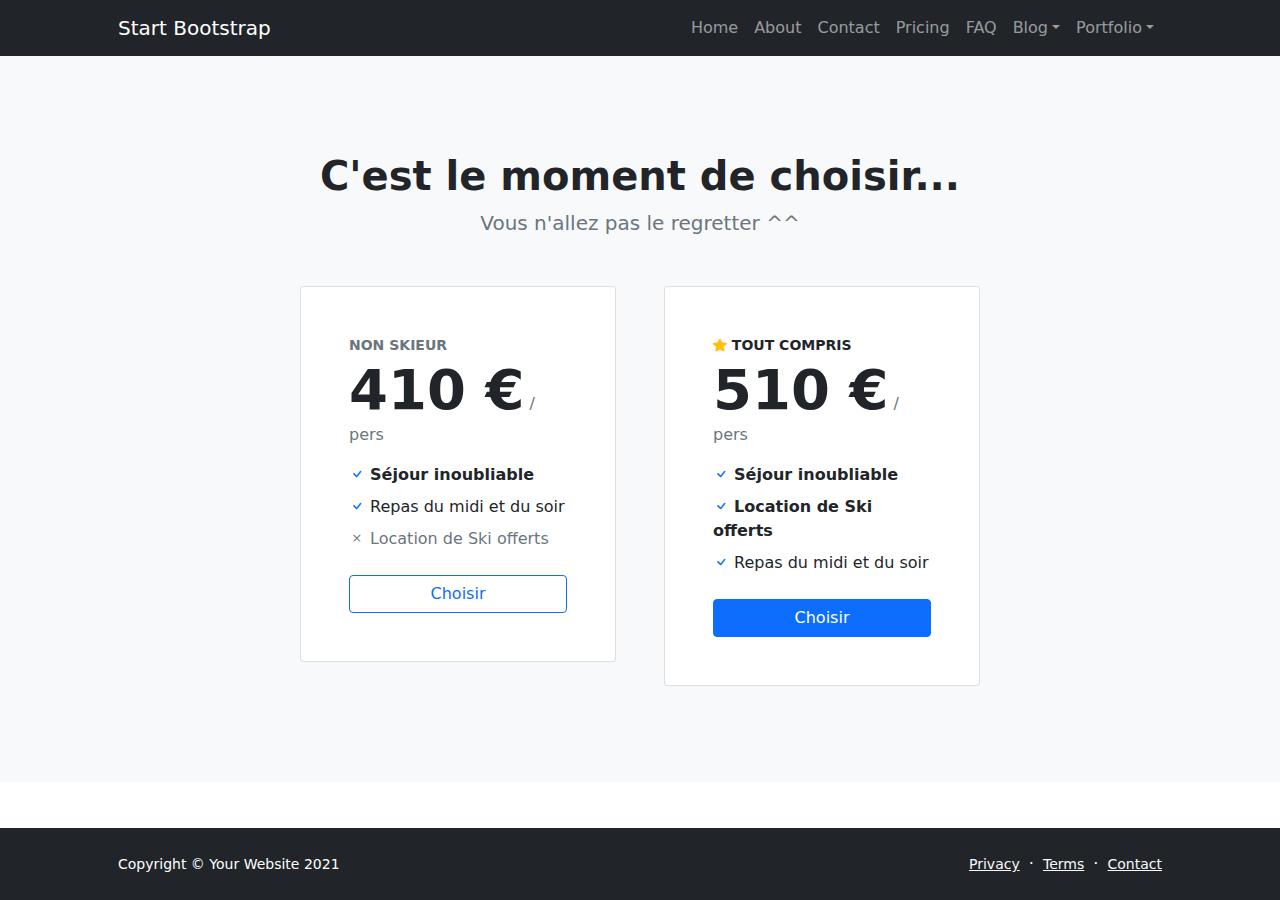
<file: pricing.html>
<!DOCTYPE html>
<html lang="en">
    <head>
        <meta charset="utf-8" />
        <meta name="viewport" content="width=device-width, initial-scale=1, shrink-to-fit=no" />
        <meta name="description" content="" />
        <meta name="author" content="" />
        <title>Modern Business - Start Bootstrap Template</title>
        <!-- Favicon-->
        <link rel="icon" type="image/x-icon" href="assets/favicon.ico" />
        <!-- Bootstrap icons-->
        <link href="https://cdn.jsdelivr.net/npm/bootstrap-icons@1.5.0/font/bootstrap-icons.css" rel="stylesheet" />
        <!-- Core theme CSS (includes Bootstrap)-->
        <link href="css/styles.css" rel="stylesheet" />
    </head>
    <body class="d-flex flex-column">
        <main class="flex-shrink-0">
            <!-- Navigation-->
            <nav class="navbar navbar-expand-lg navbar-dark bg-dark">
                <div class="container px-5">
                    <a class="navbar-brand" href="index.html">Start Bootstrap</a>
                    <button class="navbar-toggler" type="button" data-bs-toggle="collapse" data-bs-target="#navbarSupportedContent" aria-controls="navbarSupportedContent" aria-expanded="false" aria-label="Toggle navigation"><span class="navbar-toggler-icon"></span></button>
                    <div class="collapse navbar-collapse" id="navbarSupportedContent">
                        <ul class="navbar-nav ms-auto mb-2 mb-lg-0">
                            <li class="nav-item"><a class="nav-link" href="index.html">Home</a></li>
                            <li class="nav-item"><a class="nav-link" href="about.html">About</a></li>
                            <li class="nav-item"><a class="nav-link" href="contact.html">Contact</a></li>
                            <li class="nav-item"><a class="nav-link" href="pricing.html">Pricing</a></li>
                            <li class="nav-item"><a class="nav-link" href="faq.html">FAQ</a></li>
                            <li class="nav-item dropdown">
                                <a class="nav-link dropdown-toggle" id="navbarDropdownBlog" href="#" role="button" data-bs-toggle="dropdown" aria-expanded="false">Blog</a>
                                <ul class="dropdown-menu dropdown-menu-end" aria-labelledby="navbarDropdownBlog">
                                    <li><a class="dropdown-item" href="blog-home.html">Blog Home</a></li>
                                    <li><a class="dropdown-item" href="blog-post.html">Blog Post</a></li>
                                </ul>
                            </li>
                            <li class="nav-item dropdown">
                                <a class="nav-link dropdown-toggle" id="navbarDropdownPortfolio" href="#" role="button" data-bs-toggle="dropdown" aria-expanded="false">Portfolio</a>
                                <ul class="dropdown-menu dropdown-menu-end" aria-labelledby="navbarDropdownPortfolio">
                                    <li><a class="dropdown-item" href="portfolio-overview.html">Portfolio Overview</a></li>
                                    <li><a class="dropdown-item" href="portfolio-item.html">Portfolio Item</a></li>
                                </ul>
                            </li>
                        </ul>
                    </div>
                </div>
            </nav>
            <!-- Pricing section-->
            <section class="bg-light py-5">
                <div class="container px-5 my-5">
                    <div class="text-center mb-5">
                        <h1 class="fw-bolder">C'est le moment de choisir...</h1>
                        <p class="lead fw-normal text-muted mb-0">Vous n'allez pas le regretter ^^</p>
                    </div>
                    <div class="row gx-5 justify-content-center">
                        <!-- Pricing card free-->
                        <div class="col-lg-6 col-xl-4">
                            <div class="card mb-5 mb-xl-0">
                                <div class="card-body p-5">
                                    <div class="small text-uppercase fw-bold text-muted">Non Skieur</div>
                                    <div class="mb-3">
                                        <span class="display-4 fw-bold">410 €</span>
                                        <span class="text-muted">/ pers</span>
                                    </div>
                                    <ul class="list-unstyled mb-4">
                                        <li class="mb-2">
                                            <i class="bi bi-check text-primary"></i>
                                            <strong>Séjour inoubliable</strong>
                                        </li>
                                        <li class="mb-2">
                                            <i class="bi bi-check text-primary"></i>
                                            Repas du midi et du soir
                                        </li>

                                        <li class="mb-2 text-muted">
                                            <i class="bi bi-x"></i>
                                            Location de Ski offerts
                                        </li>

                                    </ul>
                                    <div class="d-grid"><a class="btn btn-outline-primary" href="#!">Choisir</a></div>
                                </div>
                            </div>
                        </div>
                        <!-- Pricing card pro-->
                        <div class="col-lg-6 col-xl-4">
                            <div class="card mb-5 mb-xl-0">
                                <div class="card-body p-5">
                                    <div class="small text-uppercase fw-bold">
                                        <i class="bi bi-star-fill text-warning"></i>
                                        Tout compris
                                    </div>
                                    <div class="mb-3">
                                        <span class="display-4 fw-bold">510 €</span>
                                        <span class="text-muted">/ pers</span>
                                    </div>
                                    <ul class="list-unstyled mb-4">
                                        <li class="mb-2">
                                            <i class="bi bi-check text-primary"></i>
                                            <strong>Séjour inoubliable</strong>
                                        </li>
                                        <li class="mb-2">
                                            <i class="bi bi-check text-primary"></i>
                                            <strong>Location de Ski offerts</strong>
                                        </li>
                                        <li class="mb-2">
                                            <i class="bi bi-check text-primary"></i>
                                            Repas du midi et du soir
                                        </li>
  
                                    </ul>
                                    <div class="d-grid"><a class="btn btn-primary" href="#!">Choisir</a></div>
                                </div>
                            </div>
                        </div>
                    </div>
                </div>
            </section>
        </main>
        <!-- Footer-->
        <footer class="bg-dark py-4 mt-auto">
            <div class="container px-5">
                <div class="row align-items-center justify-content-between flex-column flex-sm-row">
                    <div class="col-auto"><div class="small m-0 text-white">Copyright &copy; Your Website 2021</div></div>
                    <div class="col-auto">
                        <a class="link-light small" href="#!">Privacy</a>
                        <span class="text-white mx-1">&middot;</span>
                        <a class="link-light small" href="#!">Terms</a>
                        <span class="text-white mx-1">&middot;</span>
                        <a class="link-light small" href="#!">Contact</a>
                    </div>
                </div>
            </div>
        </footer>
        <!-- Bootstrap core JS-->
        <script src="https://cdn.jsdelivr.net/npm/bootstrap@5.1.3/dist/js/bootstrap.bundle.min.js"></script>
        <!-- Core theme JS-->
        <script src="js/scripts.js"></script>
    </body>
</html>
</file>
<file: css/styles.css>
@charset "UTF-8";/*!
* Start Bootstrap - Modern Business v5.0.5 (https://startbootstrap.com/template-overviews/modern-business)
* Copyright 2013-2021 Start Bootstrap
* Licensed under MIT (https://github.com/StartBootstrap/startbootstrap-modern-business/blob/master/LICENSE)
*//*!
 * Bootstrap v5.1.3 (https://getbootstrap.com/)
 * Copyright 2011-2021 The Bootstrap Authors
 * Copyright 2011-2021 Twitter, Inc.
 * Licensed under MIT (https://github.com/twbs/bootstrap/blob/main/LICENSE)
 */:root{--bs-blue:#0d6efd;--bs-indigo:#6610f2;--bs-purple:#6f42c1;--bs-pink:#d63384;--bs-red:#dc3545;--bs-orange:#fd7e14;--bs-yellow:#ffc107;--bs-green:#198754;--bs-teal:#20c997;--bs-cyan:#0dcaf0;--bs-white:#fff;--bs-gray:#6c757d;--bs-gray-dark:#343a40;--bs-gray-100:#f8f9fa;--bs-gray-200:#e9ecef;--bs-gray-300:#dee2e6;--bs-gray-400:#ced4da;--bs-gray-500:#adb5bd;--bs-gray-600:#6c757d;--bs-gray-700:#495057;--bs-gray-800:#343a40;--bs-gray-900:#212529;--bs-primary:#0d6efd;--bs-secondary:#6c757d;--bs-success:#198754;--bs-info:#0dcaf0;--bs-warning:#ffc107;--bs-danger:#dc3545;--bs-light:#f8f9fa;--bs-dark:#212529;--bs-primary-rgb:13,110,253;--bs-secondary-rgb:108,117,125;--bs-success-rgb:25,135,84;--bs-info-rgb:13,202,240;--bs-warning-rgb:255,193,7;--bs-danger-rgb:220,53,69;--bs-light-rgb:248,249,250;--bs-dark-rgb:33,37,41;--bs-white-rgb:255,255,255;--bs-black-rgb:0,0,0;--bs-body-color-rgb:33,37,41;--bs-body-bg-rgb:255,255,255;--bs-font-sans-serif:system-ui,-apple-system,"Segoe UI",Roboto,"Helvetica Neue",Arial,"Noto Sans","Liberation Sans",sans-serif,"Apple Color Emoji","Segoe UI Emoji","Segoe UI Symbol","Noto Color Emoji";--bs-font-monospace:SFMono-Regular,Menlo,Monaco,Consolas,"Liberation Mono","Courier New",monospace;--bs-gradient:linear-gradient(180deg, rgba(255, 255, 255, 0.15), rgba(255, 255, 255, 0));--bs-body-font-family:var(--bs-font-sans-serif);--bs-body-font-size:1rem;--bs-body-font-weight:400;--bs-body-line-height:1.5;--bs-body-color:#212529;--bs-body-bg:#fff}*,::after,::before{box-sizing:border-box}@media (prefers-reduced-motion:no-preference){:root{scroll-behavior:smooth}}body{margin:0;font-family:var(--bs-body-font-family);font-size:var(--bs-body-font-size);font-weight:var(--bs-body-font-weight);line-height:var(--bs-body-line-height);color:var(--bs-body-color);text-align:var(--bs-body-text-align);background-color:var(--bs-body-bg);-webkit-text-size-adjust:100%;-webkit-tap-highlight-color:transparent}hr{margin:1rem 0;color:inherit;background-color:currentColor;border:0;opacity:.25}hr:not([size]){height:1px}.h1,.h2,.h3,.h4,.h5,.h6,h1,h2,h3,h4,h5,h6{margin-top:0;margin-bottom:.5rem;font-weight:500;line-height:1.2}.h1,h1{font-size:calc(1.375rem + 1.5vw)}@media (min-width:1200px){.h1,h1{font-size:2.5rem}}.h2,h2{font-size:calc(1.325rem + .9vw)}@media (min-width:1200px){.h2,h2{font-size:2rem}}.h3,h3{font-size:calc(1.3rem + .6vw)}@media (min-width:1200px){.h3,h3{font-size:1.75rem}}.h4,h4{font-size:calc(1.275rem + .3vw)}@media (min-width:1200px){.h4,h4{font-size:1.5rem}}.h5,h5{font-size:1.25rem}.h6,h6{font-size:1rem}p{margin-top:0;margin-bottom:1rem}abbr[data-bs-original-title],abbr[title]{-webkit-text-decoration:underline dotted;text-decoration:underline dotted;cursor:help;-webkit-text-decoration-skip-ink:none;text-decoration-skip-ink:none}address{margin-bottom:1rem;font-style:normal;line-height:inherit}ol,ul{padding-left:2rem}dl,ol,ul{margin-top:0;margin-bottom:1rem}ol ol,ol ul,ul ol,ul ul{margin-bottom:0}dt{font-weight:700}dd{margin-bottom:.5rem;margin-left:0}blockquote{margin:0 0 1rem}b,strong{font-weight:bolder}.small,small{font-size:.875em}.mark,mark{padding:.2em;background-color:#fcf8e3}sub,sup{position:relative;font-size:.75em;line-height:0;vertical-align:baseline}sub{bottom:-.25em}sup{top:-.5em}a{color:#0d6efd;text-decoration:underline}a:hover{color:#0a58ca}a:not([href]):not([class]),a:not([href]):not([class]):hover{color:inherit;text-decoration:none}code,kbd,pre,samp{font-family:var(--bs-font-monospace);font-size:1em;direction:ltr;unicode-bidi:bidi-override}pre{display:block;margin-top:0;margin-bottom:1rem;overflow:auto;font-size:.875em}pre code{font-size:inherit;color:inherit;word-break:normal}code{font-size:.875em;color:#d63384;word-wrap:break-word}a>code{color:inherit}kbd{padding:.2rem .4rem;font-size:.875em;color:#fff;background-color:#212529;border-radius:.2rem}kbd kbd{padding:0;font-size:1em;font-weight:700}figure{margin:0 0 1rem}img,svg{vertical-align:middle}table{caption-side:bottom;border-collapse:collapse}caption{padding-top:.5rem;padding-bottom:.5rem;color:#6c757d;text-align:left}th{text-align:inherit;text-align:-webkit-match-parent}tbody,td,tfoot,th,thead,tr{border-color:inherit;border-style:solid;border-width:0}label{display:inline-block}button{border-radius:0}button:focus:not(:focus-visible){outline:0}button,input,optgroup,select,textarea{margin:0;font-family:inherit;font-size:inherit;line-height:inherit}button,select{text-transform:none}[role=button]{cursor:pointer}select{word-wrap:normal}select:disabled{opacity:1}[list]::-webkit-calendar-picker-indicator{display:none}[type=button],[type=reset],[type=submit],button{-webkit-appearance:button}[type=button]:not(:disabled),[type=reset]:not(:disabled),[type=submit]:not(:disabled),button:not(:disabled){cursor:pointer}::-moz-focus-inner{padding:0;border-style:none}textarea{resize:vertical}fieldset{min-width:0;padding:0;margin:0;border:0}legend{float:left;width:100%;padding:0;margin-bottom:.5rem;font-size:calc(1.275rem + .3vw);line-height:inherit}@media (min-width:1200px){legend{font-size:1.5rem}}legend+*{clear:left}::-webkit-datetime-edit-day-field,::-webkit-datetime-edit-fields-wrapper,::-webkit-datetime-edit-hour-field,::-webkit-datetime-edit-minute,::-webkit-datetime-edit-month-field,::-webkit-datetime-edit-text,::-webkit-datetime-edit-year-field{padding:0}::-webkit-inner-spin-button{height:auto}[type=search]{outline-offset:-2px;-webkit-appearance:textfield}::-webkit-search-decoration{-webkit-appearance:none}::-webkit-color-swatch-wrapper{padding:0}::-webkit-file-upload-button{font:inherit}::file-selector-button{font:inherit}::-webkit-file-upload-button{font:inherit;-webkit-appearance:button}output{display:inline-block}iframe{border:0}summary{display:list-item;cursor:pointer}progress{vertical-align:baseline}[hidden]{display:none!important}.lead{font-size:1.25rem;font-weight:300}.display-1{font-size:calc(1.625rem + 4.5vw);font-weight:300;line-height:1.2}@media (min-width:1200px){.display-1{font-size:5rem}}.display-2{font-size:calc(1.575rem + 3.9vw);font-weight:300;line-height:1.2}@media (min-width:1200px){.display-2{font-size:4.5rem}}.display-3{font-size:calc(1.525rem + 3.3vw);font-weight:300;line-height:1.2}@media (min-width:1200px){.display-3{font-size:4rem}}.display-4{font-size:calc(1.475rem + 2.7vw);font-weight:300;line-height:1.2}@media (min-width:1200px){.display-4{font-size:3.5rem}}.display-5{font-size:calc(1.425rem + 2.1vw);font-weight:300;line-height:1.2}@media (min-width:1200px){.display-5{font-size:3rem}}.display-6{font-size:calc(1.375rem + 1.5vw);font-weight:300;line-height:1.2}@media (min-width:1200px){.display-6{font-size:2.5rem}}.list-unstyled{padding-left:0;list-style:none}.list-inline{padding-left:0;list-style:none}.list-inline-item{display:inline-block}.list-inline-item:not(:last-child){margin-right:.5rem}.initialism{font-size:.875em;text-transform:uppercase}.blockquote{margin-bottom:1rem;font-size:1.25rem}.blockquote>:last-child{margin-bottom:0}.blockquote-footer{margin-top:-1rem;margin-bottom:1rem;font-size:.875em;color:#6c757d}.blockquote-footer::before{content:"— "}.img-fluid{max-width:100%;height:auto}.img-thumbnail{padding:.25rem;background-color:#fff;border:1px solid #dee2e6;border-radius:.25rem;max-width:100%;height:auto}.figure{display:inline-block}.figure-img{margin-bottom:.5rem;line-height:1}.figure-caption{font-size:.875em;color:#6c757d}.container,.container-fluid,.container-lg,.container-md,.container-sm,.container-xl,.container-xxl{width:100%;padding-right:var(--bs-gutter-x,.75rem);padding-left:var(--bs-gutter-x,.75rem);margin-right:auto;margin-left:auto}@media (min-width:576px){.container,.container-sm{max-width:540px}}@media (min-width:768px){.container,.container-md,.container-sm{max-width:720px}}@media (min-width:992px){.container,.container-lg,.container-md,.container-sm{max-width:960px}}@media (min-width:1200px){.container,.container-lg,.container-md,.container-sm,.container-xl{max-width:1140px}}@media (min-width:1400px){.container,.container-lg,.container-md,.container-sm,.container-xl,.container-xxl{max-width:1320px}}.row{--bs-gutter-x:1.5rem;--bs-gutter-y:0;display:flex;flex-wrap:wrap;margin-top:calc(-1 * var(--bs-gutter-y));margin-right:calc(-.5 * var(--bs-gutter-x));margin-left:calc(-.5 * var(--bs-gutter-x))}.row>*{flex-shrink:0;width:100%;max-width:100%;padding-right:calc(var(--bs-gutter-x) * .5);padding-left:calc(var(--bs-gutter-x) * .5);margin-top:var(--bs-gutter-y)}.col{flex:1 0 0%}.row-cols-auto>*{flex:0 0 auto;width:auto}.row-cols-1>*{flex:0 0 auto;width:100%}.row-cols-2>*{flex:0 0 auto;width:50%}.row-cols-3>*{flex:0 0 auto;width:33.3333333333%}.row-cols-4>*{flex:0 0 auto;width:25%}.row-cols-5>*{flex:0 0 auto;width:20%}.row-cols-6>*{flex:0 0 auto;width:16.6666666667%}.col-auto{flex:0 0 auto;width:auto}.col-1{flex:0 0 auto;width:8.33333333%}.col-2{flex:0 0 auto;width:16.66666667%}.col-3{flex:0 0 auto;width:25%}.col-4{flex:0 0 auto;width:33.33333333%}.col-5{flex:0 0 auto;width:41.66666667%}.col-6{flex:0 0 auto;width:50%}.col-7{flex:0 0 auto;width:58.33333333%}.col-8{flex:0 0 auto;width:66.66666667%}.col-9{flex:0 0 auto;width:75%}.col-10{flex:0 0 auto;width:83.33333333%}.col-11{flex:0 0 auto;width:91.66666667%}.col-12{flex:0 0 auto;width:100%}.offset-1{margin-left:8.33333333%}.offset-2{margin-left:16.66666667%}.offset-3{margin-left:25%}.offset-4{margin-left:33.33333333%}.offset-5{margin-left:41.66666667%}.offset-6{margin-left:50%}.offset-7{margin-left:58.33333333%}.offset-8{margin-left:66.66666667%}.offset-9{margin-left:75%}.offset-10{margin-left:83.33333333%}.offset-11{margin-left:91.66666667%}.g-0,.gx-0{--bs-gutter-x:0}.g-0,.gy-0{--bs-gutter-y:0}.g-1,.gx-1{--bs-gutter-x:0.25rem}.g-1,.gy-1{--bs-gutter-y:0.25rem}.g-2,.gx-2{--bs-gutter-x:0.5rem}.g-2,.gy-2{--bs-gutter-y:0.5rem}.g-3,.gx-3{--bs-gutter-x:1rem}.g-3,.gy-3{--bs-gutter-y:1rem}.g-4,.gx-4{--bs-gutter-x:1.5rem}.g-4,.gy-4{--bs-gutter-y:1.5rem}.g-5,.gx-5{--bs-gutter-x:3rem}.g-5,.gy-5{--bs-gutter-y:3rem}@media (min-width:576px){.col-sm{flex:1 0 0%}.row-cols-sm-auto>*{flex:0 0 auto;width:auto}.row-cols-sm-1>*{flex:0 0 auto;width:100%}.row-cols-sm-2>*{flex:0 0 auto;width:50%}.row-cols-sm-3>*{flex:0 0 auto;width:33.3333333333%}.row-cols-sm-4>*{flex:0 0 auto;width:25%}.row-cols-sm-5>*{flex:0 0 auto;width:20%}.row-cols-sm-6>*{flex:0 0 auto;width:16.6666666667%}.col-sm-auto{flex:0 0 auto;width:auto}.col-sm-1{flex:0 0 auto;width:8.33333333%}.col-sm-2{flex:0 0 auto;width:16.66666667%}.col-sm-3{flex:0 0 auto;width:25%}.col-sm-4{flex:0 0 auto;width:33.33333333%}.col-sm-5{flex:0 0 auto;width:41.66666667%}.col-sm-6{flex:0 0 auto;width:50%}.col-sm-7{flex:0 0 auto;width:58.33333333%}.col-sm-8{flex:0 0 auto;width:66.66666667%}.col-sm-9{flex:0 0 auto;width:75%}.col-sm-10{flex:0 0 auto;width:83.33333333%}.col-sm-11{flex:0 0 auto;width:91.66666667%}.col-sm-12{flex:0 0 auto;width:100%}.offset-sm-0{margin-left:0}.offset-sm-1{margin-left:8.33333333%}.offset-sm-2{margin-left:16.66666667%}.offset-sm-3{margin-left:25%}.offset-sm-4{margin-left:33.33333333%}.offset-sm-5{margin-left:41.66666667%}.offset-sm-6{margin-left:50%}.offset-sm-7{margin-left:58.33333333%}.offset-sm-8{margin-left:66.66666667%}.offset-sm-9{margin-left:75%}.offset-sm-10{margin-left:83.33333333%}.offset-sm-11{margin-left:91.66666667%}.g-sm-0,.gx-sm-0{--bs-gutter-x:0}.g-sm-0,.gy-sm-0{--bs-gutter-y:0}.g-sm-1,.gx-sm-1{--bs-gutter-x:0.25rem}.g-sm-1,.gy-sm-1{--bs-gutter-y:0.25rem}.g-sm-2,.gx-sm-2{--bs-gutter-x:0.5rem}.g-sm-2,.gy-sm-2{--bs-gutter-y:0.5rem}.g-sm-3,.gx-sm-3{--bs-gutter-x:1rem}.g-sm-3,.gy-sm-3{--bs-gutter-y:1rem}.g-sm-4,.gx-sm-4{--bs-gutter-x:1.5rem}.g-sm-4,.gy-sm-4{--bs-gutter-y:1.5rem}.g-sm-5,.gx-sm-5{--bs-gutter-x:3rem}.g-sm-5,.gy-sm-5{--bs-gutter-y:3rem}}@media (min-width:768px){.col-md{flex:1 0 0%}.row-cols-md-auto>*{flex:0 0 auto;width:auto}.row-cols-md-1>*{flex:0 0 auto;width:100%}.row-cols-md-2>*{flex:0 0 auto;width:50%}.row-cols-md-3>*{flex:0 0 auto;width:33.3333333333%}.row-cols-md-4>*{flex:0 0 auto;width:25%}.row-cols-md-5>*{flex:0 0 auto;width:20%}.row-cols-md-6>*{flex:0 0 auto;width:16.6666666667%}.col-md-auto{flex:0 0 auto;width:auto}.col-md-1{flex:0 0 auto;width:8.33333333%}.col-md-2{flex:0 0 auto;width:16.66666667%}.col-md-3{flex:0 0 auto;width:25%}.col-md-4{flex:0 0 auto;width:33.33333333%}.col-md-5{flex:0 0 auto;width:41.66666667%}.col-md-6{flex:0 0 auto;width:50%}.col-md-7{flex:0 0 auto;width:58.33333333%}.col-md-8{flex:0 0 auto;width:66.66666667%}.col-md-9{flex:0 0 auto;width:75%}.col-md-10{flex:0 0 auto;width:83.33333333%}.col-md-11{flex:0 0 auto;width:91.66666667%}.col-md-12{flex:0 0 auto;width:100%}.offset-md-0{margin-left:0}.offset-md-1{margin-left:8.33333333%}.offset-md-2{margin-left:16.66666667%}.offset-md-3{margin-left:25%}.offset-md-4{margin-left:33.33333333%}.offset-md-5{margin-left:41.66666667%}.offset-md-6{margin-left:50%}.offset-md-7{margin-left:58.33333333%}.offset-md-8{margin-left:66.66666667%}.offset-md-9{margin-left:75%}.offset-md-10{margin-left:83.33333333%}.offset-md-11{margin-left:91.66666667%}.g-md-0,.gx-md-0{--bs-gutter-x:0}.g-md-0,.gy-md-0{--bs-gutter-y:0}.g-md-1,.gx-md-1{--bs-gutter-x:0.25rem}.g-md-1,.gy-md-1{--bs-gutter-y:0.25rem}.g-md-2,.gx-md-2{--bs-gutter-x:0.5rem}.g-md-2,.gy-md-2{--bs-gutter-y:0.5rem}.g-md-3,.gx-md-3{--bs-gutter-x:1rem}.g-md-3,.gy-md-3{--bs-gutter-y:1rem}.g-md-4,.gx-md-4{--bs-gutter-x:1.5rem}.g-md-4,.gy-md-4{--bs-gutter-y:1.5rem}.g-md-5,.gx-md-5{--bs-gutter-x:3rem}.g-md-5,.gy-md-5{--bs-gutter-y:3rem}}@media (min-width:992px){.col-lg{flex:1 0 0%}.row-cols-lg-auto>*{flex:0 0 auto;width:auto}.row-cols-lg-1>*{flex:0 0 auto;width:100%}.row-cols-lg-2>*{flex:0 0 auto;width:50%}.row-cols-lg-3>*{flex:0 0 auto;width:33.3333333333%}.row-cols-lg-4>*{flex:0 0 auto;width:25%}.row-cols-lg-5>*{flex:0 0 auto;width:20%}.row-cols-lg-6>*{flex:0 0 auto;width:16.6666666667%}.col-lg-auto{flex:0 0 auto;width:auto}.col-lg-1{flex:0 0 auto;width:8.33333333%}.col-lg-2{flex:0 0 auto;width:16.66666667%}.col-lg-3{flex:0 0 auto;width:25%}.col-lg-4{flex:0 0 auto;width:33.33333333%}.col-lg-5{flex:0 0 auto;width:41.66666667%}.col-lg-6{flex:0 0 auto;width:50%}.col-lg-7{flex:0 0 auto;width:58.33333333%}.col-lg-8{flex:0 0 auto;width:66.66666667%}.col-lg-9{flex:0 0 auto;width:75%}.col-lg-10{flex:0 0 auto;width:83.33333333%}.col-lg-11{flex:0 0 auto;width:91.66666667%}.col-lg-12{flex:0 0 auto;width:100%}.offset-lg-0{margin-left:0}.offset-lg-1{margin-left:8.33333333%}.offset-lg-2{margin-left:16.66666667%}.offset-lg-3{margin-left:25%}.offset-lg-4{margin-left:33.33333333%}.offset-lg-5{margin-left:41.66666667%}.offset-lg-6{margin-left:50%}.offset-lg-7{margin-left:58.33333333%}.offset-lg-8{margin-left:66.66666667%}.offset-lg-9{margin-left:75%}.offset-lg-10{margin-left:83.33333333%}.offset-lg-11{margin-left:91.66666667%}.g-lg-0,.gx-lg-0{--bs-gutter-x:0}.g-lg-0,.gy-lg-0{--bs-gutter-y:0}.g-lg-1,.gx-lg-1{--bs-gutter-x:0.25rem}.g-lg-1,.gy-lg-1{--bs-gutter-y:0.25rem}.g-lg-2,.gx-lg-2{--bs-gutter-x:0.5rem}.g-lg-2,.gy-lg-2{--bs-gutter-y:0.5rem}.g-lg-3,.gx-lg-3{--bs-gutter-x:1rem}.g-lg-3,.gy-lg-3{--bs-gutter-y:1rem}.g-lg-4,.gx-lg-4{--bs-gutter-x:1.5rem}.g-lg-4,.gy-lg-4{--bs-gutter-y:1.5rem}.g-lg-5,.gx-lg-5{--bs-gutter-x:3rem}.g-lg-5,.gy-lg-5{--bs-gutter-y:3rem}}@media (min-width:1200px){.col-xl{flex:1 0 0%}.row-cols-xl-auto>*{flex:0 0 auto;width:auto}.row-cols-xl-1>*{flex:0 0 auto;width:100%}.row-cols-xl-2>*{flex:0 0 auto;width:50%}.row-cols-xl-3>*{flex:0 0 auto;width:33.3333333333%}.row-cols-xl-4>*{flex:0 0 auto;width:25%}.row-cols-xl-5>*{flex:0 0 auto;width:20%}.row-cols-xl-6>*{flex:0 0 auto;width:16.6666666667%}.col-xl-auto{flex:0 0 auto;width:auto}.col-xl-1{flex:0 0 auto;width:8.33333333%}.col-xl-2{flex:0 0 auto;width:16.66666667%}.col-xl-3{flex:0 0 auto;width:25%}.col-xl-4{flex:0 0 auto;width:33.33333333%}.col-xl-5{flex:0 0 auto;width:41.66666667%}.col-xl-6{flex:0 0 auto;width:50%}.col-xl-7{flex:0 0 auto;width:58.33333333%}.col-xl-8{flex:0 0 auto;width:66.66666667%}.col-xl-9{flex:0 0 auto;width:75%}.col-xl-10{flex:0 0 auto;width:83.33333333%}.col-xl-11{flex:0 0 auto;width:91.66666667%}.col-xl-12{flex:0 0 auto;width:100%}.offset-xl-0{margin-left:0}.offset-xl-1{margin-left:8.33333333%}.offset-xl-2{margin-left:16.66666667%}.offset-xl-3{margin-left:25%}.offset-xl-4{margin-left:33.33333333%}.offset-xl-5{margin-left:41.66666667%}.offset-xl-6{margin-left:50%}.offset-xl-7{margin-left:58.33333333%}.offset-xl-8{margin-left:66.66666667%}.offset-xl-9{margin-left:75%}.offset-xl-10{margin-left:83.33333333%}.offset-xl-11{margin-left:91.66666667%}.g-xl-0,.gx-xl-0{--bs-gutter-x:0}.g-xl-0,.gy-xl-0{--bs-gutter-y:0}.g-xl-1,.gx-xl-1{--bs-gutter-x:0.25rem}.g-xl-1,.gy-xl-1{--bs-gutter-y:0.25rem}.g-xl-2,.gx-xl-2{--bs-gutter-x:0.5rem}.g-xl-2,.gy-xl-2{--bs-gutter-y:0.5rem}.g-xl-3,.gx-xl-3{--bs-gutter-x:1rem}.g-xl-3,.gy-xl-3{--bs-gutter-y:1rem}.g-xl-4,.gx-xl-4{--bs-gutter-x:1.5rem}.g-xl-4,.gy-xl-4{--bs-gutter-y:1.5rem}.g-xl-5,.gx-xl-5{--bs-gutter-x:3rem}.g-xl-5,.gy-xl-5{--bs-gutter-y:3rem}}@media (min-width:1400px){.col-xxl{flex:1 0 0%}.row-cols-xxl-auto>*{flex:0 0 auto;width:auto}.row-cols-xxl-1>*{flex:0 0 auto;width:100%}.row-cols-xxl-2>*{flex:0 0 auto;width:50%}.row-cols-xxl-3>*{flex:0 0 auto;width:33.3333333333%}.row-cols-xxl-4>*{flex:0 0 auto;width:25%}.row-cols-xxl-5>*{flex:0 0 auto;width:20%}.row-cols-xxl-6>*{flex:0 0 auto;width:16.6666666667%}.col-xxl-auto{flex:0 0 auto;width:auto}.col-xxl-1{flex:0 0 auto;width:8.33333333%}.col-xxl-2{flex:0 0 auto;width:16.66666667%}.col-xxl-3{flex:0 0 auto;width:25%}.col-xxl-4{flex:0 0 auto;width:33.33333333%}.col-xxl-5{flex:0 0 auto;width:41.66666667%}.col-xxl-6{flex:0 0 auto;width:50%}.col-xxl-7{flex:0 0 auto;width:58.33333333%}.col-xxl-8{flex:0 0 auto;width:66.66666667%}.col-xxl-9{flex:0 0 auto;width:75%}.col-xxl-10{flex:0 0 auto;width:83.33333333%}.col-xxl-11{flex:0 0 auto;width:91.66666667%}.col-xxl-12{flex:0 0 auto;width:100%}.offset-xxl-0{margin-left:0}.offset-xxl-1{margin-left:8.33333333%}.offset-xxl-2{margin-left:16.66666667%}.offset-xxl-3{margin-left:25%}.offset-xxl-4{margin-left:33.33333333%}.offset-xxl-5{margin-left:41.66666667%}.offset-xxl-6{margin-left:50%}.offset-xxl-7{margin-left:58.33333333%}.offset-xxl-8{margin-left:66.66666667%}.offset-xxl-9{margin-left:75%}.offset-xxl-10{margin-left:83.33333333%}.offset-xxl-11{margin-left:91.66666667%}.g-xxl-0,.gx-xxl-0{--bs-gutter-x:0}.g-xxl-0,.gy-xxl-0{--bs-gutter-y:0}.g-xxl-1,.gx-xxl-1{--bs-gutter-x:0.25rem}.g-xxl-1,.gy-xxl-1{--bs-gutter-y:0.25rem}.g-xxl-2,.gx-xxl-2{--bs-gutter-x:0.5rem}.g-xxl-2,.gy-xxl-2{--bs-gutter-y:0.5rem}.g-xxl-3,.gx-xxl-3{--bs-gutter-x:1rem}.g-xxl-3,.gy-xxl-3{--bs-gutter-y:1rem}.g-xxl-4,.gx-xxl-4{--bs-gutter-x:1.5rem}.g-xxl-4,.gy-xxl-4{--bs-gutter-y:1.5rem}.g-xxl-5,.gx-xxl-5{--bs-gutter-x:3rem}.g-xxl-5,.gy-xxl-5{--bs-gutter-y:3rem}}.table{--bs-table-bg:transparent;--bs-table-accent-bg:transparent;--bs-table-striped-color:#212529;--bs-table-striped-bg:rgba(0, 0, 0, 0.05);--bs-table-active-color:#212529;--bs-table-active-bg:rgba(0, 0, 0, 0.1);--bs-table-hover-color:#212529;--bs-table-hover-bg:rgba(0, 0, 0, 0.075);width:100%;margin-bottom:1rem;color:#212529;vertical-align:top;border-color:#dee2e6}.table>:not(caption)>*>*{padding:.5rem .5rem;background-color:var(--bs-table-bg);border-bottom-width:1px;box-shadow:inset 0 0 0 9999px var(--bs-table-accent-bg)}.table>tbody{vertical-align:inherit}.table>thead{vertical-align:bottom}.table>:not(:first-child){border-top:2px solid currentColor}.caption-top{caption-side:top}.table-sm>:not(caption)>*>*{padding:.25rem .25rem}.table-bordered>:not(caption)>*{border-width:1px 0}.table-bordered>:not(caption)>*>*{border-width:0 1px}.table-borderless>:not(caption)>*>*{border-bottom-width:0}.table-borderless>:not(:first-child){border-top-width:0}.table-striped>tbody>tr:nth-of-type(odd)>*{--bs-table-accent-bg:var(--bs-table-striped-bg);color:var(--bs-table-striped-color)}.table-active{--bs-table-accent-bg:var(--bs-table-active-bg);color:var(--bs-table-active-color)}.table-hover>tbody>tr:hover>*{--bs-table-accent-bg:var(--bs-table-hover-bg);color:var(--bs-table-hover-color)}.table-primary{--bs-table-bg:#cfe2ff;--bs-table-striped-bg:#c5d7f2;--bs-table-striped-color:#000;--bs-table-active-bg:#bacbe6;--bs-table-active-color:#000;--bs-table-hover-bg:#bfd1ec;--bs-table-hover-color:#000;color:#000;border-color:#bacbe6}.table-secondary{--bs-table-bg:#e2e3e5;--bs-table-striped-bg:#d7d8da;--bs-table-striped-color:#000;--bs-table-active-bg:#cbccce;--bs-table-active-color:#000;--bs-table-hover-bg:#d1d2d4;--bs-table-hover-color:#000;color:#000;border-color:#cbccce}.table-success{--bs-table-bg:#d1e7dd;--bs-table-striped-bg:#c7dbd2;--bs-table-striped-color:#000;--bs-table-active-bg:#bcd0c7;--bs-table-active-color:#000;--bs-table-hover-bg:#c1d6cc;--bs-table-hover-color:#000;color:#000;border-color:#bcd0c7}.table-info{--bs-table-bg:#cff4fc;--bs-table-striped-bg:#c5e8ef;--bs-table-striped-color:#000;--bs-table-active-bg:#badce3;--bs-table-active-color:#000;--bs-table-hover-bg:#bfe2e9;--bs-table-hover-color:#000;color:#000;border-color:#badce3}.table-warning{--bs-table-bg:#fff3cd;--bs-table-striped-bg:#f2e7c3;--bs-table-striped-color:#000;--bs-table-active-bg:#e6dbb9;--bs-table-active-color:#000;--bs-table-hover-bg:#ece1be;--bs-table-hover-color:#000;color:#000;border-color:#e6dbb9}.table-danger{--bs-table-bg:#f8d7da;--bs-table-striped-bg:#eccccf;--bs-table-striped-color:#000;--bs-table-active-bg:#dfc2c4;--bs-table-active-color:#000;--bs-table-hover-bg:#e5c7ca;--bs-table-hover-color:#000;color:#000;border-color:#dfc2c4}.table-light{--bs-table-bg:#f8f9fa;--bs-table-striped-bg:#ecedee;--bs-table-striped-color:#000;--bs-table-active-bg:#dfe0e1;--bs-table-active-color:#000;--bs-table-hover-bg:#e5e6e7;--bs-table-hover-color:#000;color:#000;border-color:#dfe0e1}.table-dark{--bs-table-bg:#212529;--bs-table-striped-bg:#2c3034;--bs-table-striped-color:#fff;--bs-table-active-bg:#373b3e;--bs-table-active-color:#fff;--bs-table-hover-bg:#323539;--bs-table-hover-color:#fff;color:#fff;border-color:#373b3e}.table-responsive{overflow-x:auto;-webkit-overflow-scrolling:touch}@media (max-width:575.98px){.table-responsive-sm{overflow-x:auto;-webkit-overflow-scrolling:touch}}@media (max-width:767.98px){.table-responsive-md{overflow-x:auto;-webkit-overflow-scrolling:touch}}@media (max-width:991.98px){.table-responsive-lg{overflow-x:auto;-webkit-overflow-scrolling:touch}}@media (max-width:1199.98px){.table-responsive-xl{overflow-x:auto;-webkit-overflow-scrolling:touch}}@media (max-width:1399.98px){.table-responsive-xxl{overflow-x:auto;-webkit-overflow-scrolling:touch}}.form-label{margin-bottom:.5rem}.col-form-label{padding-top:calc(.375rem + 1px);padding-bottom:calc(.375rem + 1px);margin-bottom:0;font-size:inherit;line-height:1.5}.col-form-label-lg{padding-top:calc(.5rem + 1px);padding-bottom:calc(.5rem + 1px);font-size:1.25rem}.col-form-label-sm{padding-top:calc(.25rem + 1px);padding-bottom:calc(.25rem + 1px);font-size:.875rem}.form-text{margin-top:.25rem;font-size:.875em;color:#6c757d}.form-control{display:block;width:100%;padding:.375rem .75rem;font-size:1rem;font-weight:400;line-height:1.5;color:#212529;background-color:#fff;background-clip:padding-box;border:1px solid #ced4da;-webkit-appearance:none;-moz-appearance:none;appearance:none;border-radius:.25rem;transition:border-color .15s ease-in-out,box-shadow .15s ease-in-out}@media (prefers-reduced-motion:reduce){.form-control{transition:none}}.form-control[type=file]{overflow:hidden}.form-control[type=file]:not(:disabled):not([readonly]){cursor:pointer}.form-control:focus{color:#212529;background-color:#fff;border-color:#86b7fe;outline:0;box-shadow:0 0 0 .25rem rgba(13,110,253,.25)}.form-control::-webkit-date-and-time-value{height:1.5em}.form-control::-moz-placeholder{color:#6c757d;opacity:1}.form-control:-ms-input-placeholder{color:#6c757d;opacity:1}.form-control::placeholder{color:#6c757d;opacity:1}.form-control:disabled,.form-control[readonly]{background-color:#e9ecef;opacity:1}.form-control::-webkit-file-upload-button{padding:.375rem .75rem;margin:-.375rem -.75rem;-webkit-margin-end:.75rem;margin-inline-end:.75rem;color:#212529;background-color:#e9ecef;pointer-events:none;border-color:inherit;border-style:solid;border-width:0;border-inline-end-width:1px;border-radius:0;-webkit-transition:color .15s ease-in-out,background-color .15s ease-in-out,border-color .15s ease-in-out,box-shadow .15s ease-in-out;transition:color .15s ease-in-out,background-color .15s ease-in-out,border-color .15s ease-in-out,box-shadow .15s ease-in-out}.form-control::file-selector-button{padding:.375rem .75rem;margin:-.375rem -.75rem;-webkit-margin-end:.75rem;margin-inline-end:.75rem;color:#212529;background-color:#e9ecef;pointer-events:none;border-color:inherit;border-style:solid;border-width:0;border-inline-end-width:1px;border-radius:0;transition:color .15s ease-in-out,background-color .15s ease-in-out,border-color .15s ease-in-out,box-shadow .15s ease-in-out}@media (prefers-reduced-motion:reduce){.form-control::-webkit-file-upload-button{-webkit-transition:none;transition:none}.form-control::file-selector-button{transition:none}}.form-control:hover:not(:disabled):not([readonly])::-webkit-file-upload-button{background-color:#dde0e3}.form-control:hover:not(:disabled):not([readonly])::file-selector-button{background-color:#dde0e3}.form-control::-webkit-file-upload-button{padding:.375rem .75rem;margin:-.375rem -.75rem;-webkit-margin-end:.75rem;margin-inline-end:.75rem;color:#212529;background-color:#e9ecef;pointer-events:none;border-color:inherit;border-style:solid;border-width:0;border-inline-end-width:1px;border-radius:0;-webkit-transition:color .15s ease-in-out,background-color .15s ease-in-out,border-color .15s ease-in-out,box-shadow .15s ease-in-out;transition:color .15s ease-in-out,background-color .15s ease-in-out,border-color .15s ease-in-out,box-shadow .15s ease-in-out}@media (prefers-reduced-motion:reduce){.form-control::-webkit-file-upload-button{-webkit-transition:none;transition:none}}.form-control:hover:not(:disabled):not([readonly])::-webkit-file-upload-button{background-color:#dde0e3}.form-control-plaintext{display:block;width:100%;padding:.375rem 0;margin-bottom:0;line-height:1.5;color:#212529;background-color:transparent;border:solid transparent;border-width:1px 0}.form-control-plaintext.form-control-lg,.form-control-plaintext.form-control-sm{padding-right:0;padding-left:0}.form-control-sm{min-height:calc(1.5em + .5rem + 2px);padding:.25rem .5rem;font-size:.875rem;border-radius:.2rem}.form-control-sm::-webkit-file-upload-button{padding:.25rem .5rem;margin:-.25rem -.5rem;-webkit-margin-end:.5rem;margin-inline-end:.5rem}.form-control-sm::file-selector-button{padding:.25rem .5rem;margin:-.25rem -.5rem;-webkit-margin-end:.5rem;margin-inline-end:.5rem}.form-control-sm::-webkit-file-upload-button{padding:.25rem .5rem;margin:-.25rem -.5rem;-webkit-margin-end:.5rem;margin-inline-end:.5rem}.form-control-lg{min-height:calc(1.5em + 1rem + 2px);padding:.5rem 1rem;font-size:1.25rem;border-radius:.3rem}.form-control-lg::-webkit-file-upload-button{padding:.5rem 1rem;margin:-.5rem -1rem;-webkit-margin-end:1rem;margin-inline-end:1rem}.form-control-lg::file-selector-button{padding:.5rem 1rem;margin:-.5rem -1rem;-webkit-margin-end:1rem;margin-inline-end:1rem}.form-control-lg::-webkit-file-upload-button{padding:.5rem 1rem;margin:-.5rem -1rem;-webkit-margin-end:1rem;margin-inline-end:1rem}textarea.form-control{min-height:calc(1.5em + .75rem + 2px)}textarea.form-control-sm{min-height:calc(1.5em + .5rem + 2px)}textarea.form-control-lg{min-height:calc(1.5em + 1rem + 2px)}.form-control-color{width:3rem;height:auto;padding:.375rem}.form-control-color:not(:disabled):not([readonly]){cursor:pointer}.form-control-color::-moz-color-swatch{height:1.5em;border-radius:.25rem}.form-control-color::-webkit-color-swatch{height:1.5em;border-radius:.25rem}.form-select{display:block;width:100%;padding:.375rem 2.25rem .375rem .75rem;-moz-padding-start:calc(0.75rem - 3px);font-size:1rem;font-weight:400;line-height:1.5;color:#212529;background-color:#fff;background-image:url("data:image/svg+xml,%3csvg xmlns='http://www.w3.org/2000/svg' viewBox='0 0 16 16'%3e%3cpath fill='none' stroke='%23343a40' stroke-linecap='round' stroke-linejoin='round' stroke-width='2' d='M2 5l6 6 6-6'/%3e%3c/svg%3e");background-repeat:no-repeat;background-position:right .75rem center;background-size:16px 12px;border:1px solid #ced4da;border-radius:.25rem;transition:border-color .15s ease-in-out,box-shadow .15s ease-in-out;-webkit-appearance:none;-moz-appearance:none;appearance:none}@media (prefers-reduced-motion:reduce){.form-select{transition:none}}.form-select:focus{border-color:#86b7fe;outline:0;box-shadow:0 0 0 .25rem rgba(13,110,253,.25)}.form-select[multiple],.form-select[size]:not([size="1"]){padding-right:.75rem;background-image:none}.form-select:disabled{background-color:#e9ecef}.form-select:-moz-focusring{color:transparent;text-shadow:0 0 0 #212529}.form-select-sm{padding-top:.25rem;padding-bottom:.25rem;padding-left:.5rem;font-size:.875rem;border-radius:.2rem}.form-select-lg{padding-top:.5rem;padding-bottom:.5rem;padding-left:1rem;font-size:1.25rem;border-radius:.3rem}.form-check{display:block;min-height:1.5rem;padding-left:1.5em;margin-bottom:.125rem}.form-check .form-check-input{float:left;margin-left:-1.5em}.form-check-input{width:1em;height:1em;margin-top:.25em;vertical-align:top;background-color:#fff;background-repeat:no-repeat;background-position:center;background-size:contain;border:1px solid rgba(0,0,0,.25);-webkit-appearance:none;-moz-appearance:none;appearance:none;-webkit-print-color-adjust:exact;color-adjust:exact}.form-check-input[type=checkbox]{border-radius:.25em}.form-check-input[type=radio]{border-radius:50%}.form-check-input:active{filter:brightness(90%)}.form-check-input:focus{border-color:#86b7fe;outline:0;box-shadow:0 0 0 .25rem rgba(13,110,253,.25)}.form-check-input:checked{background-color:#0d6efd;border-color:#0d6efd}.form-check-input:checked[type=checkbox]{background-image:url("data:image/svg+xml,%3csvg xmlns='http://www.w3.org/2000/svg' viewBox='0 0 20 20'%3e%3cpath fill='none' stroke='%23fff' stroke-linecap='round' stroke-linejoin='round' stroke-width='3' d='M6 10l3 3l6-6'/%3e%3c/svg%3e")}.form-check-input:checked[type=radio]{background-image:url("data:image/svg+xml,%3csvg xmlns='http://www.w3.org/2000/svg' viewBox='-4 -4 8 8'%3e%3ccircle r='2' fill='%23fff'/%3e%3c/svg%3e")}.form-check-input[type=checkbox]:indeterminate{background-color:#0d6efd;border-color:#0d6efd;background-image:url("data:image/svg+xml,%3csvg xmlns='http://www.w3.org/2000/svg' viewBox='0 0 20 20'%3e%3cpath fill='none' stroke='%23fff' stroke-linecap='round' stroke-linejoin='round' stroke-width='3' d='M6 10h8'/%3e%3c/svg%3e")}.form-check-input:disabled{pointer-events:none;filter:none;opacity:.5}.form-check-input:disabled~.form-check-label,.form-check-input[disabled]~.form-check-label{opacity:.5}.form-switch{padding-left:2.5em}.form-switch .form-check-input{width:2em;margin-left:-2.5em;background-image:url("data:image/svg+xml,%3csvg xmlns='http://www.w3.org/2000/svg' viewBox='-4 -4 8 8'%3e%3ccircle r='3' fill='rgba%280, 0, 0, 0.25%29'/%3e%3c/svg%3e");background-position:left center;border-radius:2em;transition:background-position .15s ease-in-out}@media (prefers-reduced-motion:reduce){.form-switch .form-check-input{transition:none}}.form-switch .form-check-input:focus{background-image:url("data:image/svg+xml,%3csvg xmlns='http://www.w3.org/2000/svg' viewBox='-4 -4 8 8'%3e%3ccircle r='3' fill='%2386b7fe'/%3e%3c/svg%3e")}.form-switch .form-check-input:checked{background-position:right center;background-image:url("data:image/svg+xml,%3csvg xmlns='http://www.w3.org/2000/svg' viewBox='-4 -4 8 8'%3e%3ccircle r='3' fill='%23fff'/%3e%3c/svg%3e")}.form-check-inline{display:inline-block;margin-right:1rem}.btn-check{position:absolute;clip:rect(0,0,0,0);pointer-events:none}.btn-check:disabled+.btn,.btn-check[disabled]+.btn{pointer-events:none;filter:none;opacity:.65}.form-range{width:100%;height:1.5rem;padding:0;background-color:transparent;-webkit-appearance:none;-moz-appearance:none;appearance:none}.form-range:focus{outline:0}.form-range:focus::-webkit-slider-thumb{box-shadow:0 0 0 1px #fff,0 0 0 .25rem rgba(13,110,253,.25)}.form-range:focus::-moz-range-thumb{box-shadow:0 0 0 1px #fff,0 0 0 .25rem rgba(13,110,253,.25)}.form-range::-moz-focus-outer{border:0}.form-range::-webkit-slider-thumb{width:1rem;height:1rem;margin-top:-.25rem;background-color:#0d6efd;border:0;border-radius:1rem;-webkit-transition:background-color .15s ease-in-out,border-color .15s ease-in-out,box-shadow .15s ease-in-out;transition:background-color .15s ease-in-out,border-color .15s ease-in-out,box-shadow .15s ease-in-out;-webkit-appearance:none;appearance:none}@media (prefers-reduced-motion:reduce){.form-range::-webkit-slider-thumb{-webkit-transition:none;transition:none}}.form-range::-webkit-slider-thumb:active{background-color:#b6d4fe}.form-range::-webkit-slider-runnable-track{width:100%;height:.5rem;color:transparent;cursor:pointer;background-color:#dee2e6;border-color:transparent;border-radius:1rem}.form-range::-moz-range-thumb{width:1rem;height:1rem;background-color:#0d6efd;border:0;border-radius:1rem;-moz-transition:background-color .15s ease-in-out,border-color .15s ease-in-out,box-shadow .15s ease-in-out;transition:background-color .15s ease-in-out,border-color .15s ease-in-out,box-shadow .15s ease-in-out;-moz-appearance:none;appearance:none}@media (prefers-reduced-motion:reduce){.form-range::-moz-range-thumb{-moz-transition:none;transition:none}}.form-range::-moz-range-thumb:active{background-color:#b6d4fe}.form-range::-moz-range-track{width:100%;height:.5rem;color:transparent;cursor:pointer;background-color:#dee2e6;border-color:transparent;border-radius:1rem}.form-range:disabled{pointer-events:none}.form-range:disabled::-webkit-slider-thumb{background-color:#adb5bd}.form-range:disabled::-moz-range-thumb{background-color:#adb5bd}.form-floating{position:relative}.form-floating>.form-control,.form-floating>.form-select{height:calc(3.5rem + 2px);line-height:1.25}.form-floating>label{position:absolute;top:0;left:0;height:100%;padding:1rem .75rem;pointer-events:none;border:1px solid transparent;transform-origin:0 0;transition:opacity .1s ease-in-out,transform .1s ease-in-out}@media (prefers-reduced-motion:reduce){.form-floating>label{transition:none}}.form-floating>.form-control{padding:1rem .75rem}.form-floating>.form-control::-moz-placeholder{color:transparent}.form-floating>.form-control:-ms-input-placeholder{color:transparent}.form-floating>.form-control::placeholder{color:transparent}.form-floating>.form-control:not(:-moz-placeholder-shown){padding-top:1.625rem;padding-bottom:.625rem}.form-floating>.form-control:not(:-ms-input-placeholder){padding-top:1.625rem;padding-bottom:.625rem}.form-floating>.form-control:focus,.form-floating>.form-control:not(:placeholder-shown){padding-top:1.625rem;padding-bottom:.625rem}.form-floating>.form-control:-webkit-autofill{padding-top:1.625rem;padding-bottom:.625rem}.form-floating>.form-select{padding-top:1.625rem;padding-bottom:.625rem}.form-floating>.form-control:not(:-moz-placeholder-shown)~label{opacity:.65;transform:scale(.85) translateY(-.5rem) translateX(.15rem)}.form-floating>.form-control:not(:-ms-input-placeholder)~label{opacity:.65;transform:scale(.85) translateY(-.5rem) translateX(.15rem)}.form-floating>.form-control:focus~label,.form-floating>.form-control:not(:placeholder-shown)~label,.form-floating>.form-select~label{opacity:.65;transform:scale(.85) translateY(-.5rem) translateX(.15rem)}.form-floating>.form-control:-webkit-autofill~label{opacity:.65;transform:scale(.85) translateY(-.5rem) translateX(.15rem)}.input-group{position:relative;display:flex;flex-wrap:wrap;align-items:stretch;width:100%}.input-group>.form-control,.input-group>.form-select{position:relative;flex:1 1 auto;width:1%;min-width:0}.input-group>.form-control:focus,.input-group>.form-select:focus{z-index:3}.input-group .btn{position:relative;z-index:2}.input-group .btn:focus{z-index:3}.input-group-text{display:flex;align-items:center;padding:.375rem .75rem;font-size:1rem;font-weight:400;line-height:1.5;color:#212529;text-align:center;white-space:nowrap;background-color:#e9ecef;border:1px solid #ced4da;border-radius:.25rem}.input-group-lg>.btn,.input-group-lg>.form-control,.input-group-lg>.form-select,.input-group-lg>.input-group-text{padding:.5rem 1rem;font-size:1.25rem;border-radius:.3rem}.input-group-sm>.btn,.input-group-sm>.form-control,.input-group-sm>.form-select,.input-group-sm>.input-group-text{padding:.25rem .5rem;font-size:.875rem;border-radius:.2rem}.input-group-lg>.form-select,.input-group-sm>.form-select{padding-right:3rem}.input-group:not(.has-validation)>.dropdown-toggle:nth-last-child(n+3),.input-group:not(.has-validation)>:not(:last-child):not(.dropdown-toggle):not(.dropdown-menu){border-top-right-radius:0;border-bottom-right-radius:0}.input-group.has-validation>.dropdown-toggle:nth-last-child(n+4),.input-group.has-validation>:nth-last-child(n+3):not(.dropdown-toggle):not(.dropdown-menu){border-top-right-radius:0;border-bottom-right-radius:0}.input-group>:not(:first-child):not(.dropdown-menu):not(.valid-tooltip):not(.valid-feedback):not(.invalid-tooltip):not(.invalid-feedback){margin-left:-1px;border-top-left-radius:0;border-bottom-left-radius:0}.valid-feedback{display:none;width:100%;margin-top:.25rem;font-size:.875em;color:#198754}.valid-tooltip{position:absolute;top:100%;z-index:5;display:none;max-width:100%;padding:.25rem .5rem;margin-top:.1rem;font-size:.875rem;color:#fff;background-color:rgba(25,135,84,.9);border-radius:.25rem}.is-valid~.valid-feedback,.is-valid~.valid-tooltip,.was-validated :valid~.valid-feedback,.was-validated :valid~.valid-tooltip{display:block}.form-control.is-valid,.was-validated .form-control:valid{border-color:#198754;padding-right:calc(1.5em + .75rem);background-image:url("data:image/svg+xml,%3csvg xmlns='http://www.w3.org/2000/svg' viewBox='0 0 8 8'%3e%3cpath fill='%23198754' d='M2.3 6.73L.6 4.53c-.4-1.04.46-1.4 1.1-.8l1.1 1.4 3.4-3.8c.6-.63 1.6-.27 1.2.7l-4 4.6c-.43.5-.8.4-1.1.1z'/%3e%3c/svg%3e");background-repeat:no-repeat;background-position:right calc(.375em + .1875rem) center;background-size:calc(.75em + .375rem) calc(.75em + .375rem)}.form-control.is-valid:focus,.was-validated .form-control:valid:focus{border-color:#198754;box-shadow:0 0 0 .25rem rgba(25,135,84,.25)}.was-validated textarea.form-control:valid,textarea.form-control.is-valid{padding-right:calc(1.5em + .75rem);background-position:top calc(.375em + .1875rem) right calc(.375em + .1875rem)}.form-select.is-valid,.was-validated .form-select:valid{border-color:#198754}.form-select.is-valid:not([multiple]):not([size]),.form-select.is-valid:not([multiple])[size="1"],.was-validated .form-select:valid:not([multiple]):not([size]),.was-validated .form-select:valid:not([multiple])[size="1"]{padding-right:4.125rem;background-image:url("data:image/svg+xml,%3csvg xmlns='http://www.w3.org/2000/svg' viewBox='0 0 16 16'%3e%3cpath fill='none' stroke='%23343a40' stroke-linecap='round' stroke-linejoin='round' stroke-width='2' d='M2 5l6 6 6-6'/%3e%3c/svg%3e"),url("data:image/svg+xml,%3csvg xmlns='http://www.w3.org/2000/svg' viewBox='0 0 8 8'%3e%3cpath fill='%23198754' d='M2.3 6.73L.6 4.53c-.4-1.04.46-1.4 1.1-.8l1.1 1.4 3.4-3.8c.6-.63 1.6-.27 1.2.7l-4 4.6c-.43.5-.8.4-1.1.1z'/%3e%3c/svg%3e");background-position:right .75rem center,center right 2.25rem;background-size:16px 12px,calc(.75em + .375rem) calc(.75em + .375rem)}.form-select.is-valid:focus,.was-validated .form-select:valid:focus{border-color:#198754;box-shadow:0 0 0 .25rem rgba(25,135,84,.25)}.form-check-input.is-valid,.was-validated .form-check-input:valid{border-color:#198754}.form-check-input.is-valid:checked,.was-validated .form-check-input:valid:checked{background-color:#198754}.form-check-input.is-valid:focus,.was-validated .form-check-input:valid:focus{box-shadow:0 0 0 .25rem rgba(25,135,84,.25)}.form-check-input.is-valid~.form-check-label,.was-validated .form-check-input:valid~.form-check-label{color:#198754}.form-check-inline .form-check-input~.valid-feedback{margin-left:.5em}.input-group .form-control.is-valid,.input-group .form-select.is-valid,.was-validated .input-group .form-control:valid,.was-validated .input-group .form-select:valid{z-index:1}.input-group .form-control.is-valid:focus,.input-group .form-select.is-valid:focus,.was-validated .input-group .form-control:valid:focus,.was-validated .input-group .form-select:valid:focus{z-index:3}.invalid-feedback{display:none;width:100%;margin-top:.25rem;font-size:.875em;color:#dc3545}.invalid-tooltip{position:absolute;top:100%;z-index:5;display:none;max-width:100%;padding:.25rem .5rem;margin-top:.1rem;font-size:.875rem;color:#fff;background-color:rgba(220,53,69,.9);border-radius:.25rem}.is-invalid~.invalid-feedback,.is-invalid~.invalid-tooltip,.was-validated :invalid~.invalid-feedback,.was-validated :invalid~.invalid-tooltip{display:block}.form-control.is-invalid,.was-validated .form-control:invalid{border-color:#dc3545;padding-right:calc(1.5em + .75rem);background-image:url("data:image/svg+xml,%3csvg xmlns='http://www.w3.org/2000/svg' viewBox='0 0 12 12' width='12' height='12' fill='none' stroke='%23dc3545'%3e%3ccircle cx='6' cy='6' r='4.5'/%3e%3cpath stroke-linejoin='round' d='M5.8 3.6h.4L6 6.5z'/%3e%3ccircle cx='6' cy='8.2' r='.6' fill='%23dc3545' stroke='none'/%3e%3c/svg%3e");background-repeat:no-repeat;background-position:right calc(.375em + .1875rem) center;background-size:calc(.75em + .375rem) calc(.75em + .375rem)}.form-control.is-invalid:focus,.was-validated .form-control:invalid:focus{border-color:#dc3545;box-shadow:0 0 0 .25rem rgba(220,53,69,.25)}.was-validated textarea.form-control:invalid,textarea.form-control.is-invalid{padding-right:calc(1.5em + .75rem);background-position:top calc(.375em + .1875rem) right calc(.375em + .1875rem)}.form-select.is-invalid,.was-validated .form-select:invalid{border-color:#dc3545}.form-select.is-invalid:not([multiple]):not([size]),.form-select.is-invalid:not([multiple])[size="1"],.was-validated .form-select:invalid:not([multiple]):not([size]),.was-validated .form-select:invalid:not([multiple])[size="1"]{padding-right:4.125rem;background-image:url("data:image/svg+xml,%3csvg xmlns='http://www.w3.org/2000/svg' viewBox='0 0 16 16'%3e%3cpath fill='none' stroke='%23343a40' stroke-linecap='round' stroke-linejoin='round' stroke-width='2' d='M2 5l6 6 6-6'/%3e%3c/svg%3e"),url("data:image/svg+xml,%3csvg xmlns='http://www.w3.org/2000/svg' viewBox='0 0 12 12' width='12' height='12' fill='none' stroke='%23dc3545'%3e%3ccircle cx='6' cy='6' r='4.5'/%3e%3cpath stroke-linejoin='round' d='M5.8 3.6h.4L6 6.5z'/%3e%3ccircle cx='6' cy='8.2' r='.6' fill='%23dc3545' stroke='none'/%3e%3c/svg%3e");background-position:right .75rem center,center right 2.25rem;background-size:16px 12px,calc(.75em + .375rem) calc(.75em + .375rem)}.form-select.is-invalid:focus,.was-validated .form-select:invalid:focus{border-color:#dc3545;box-shadow:0 0 0 .25rem rgba(220,53,69,.25)}.form-check-input.is-invalid,.was-validated .form-check-input:invalid{border-color:#dc3545}.form-check-input.is-invalid:checked,.was-validated .form-check-input:invalid:checked{background-color:#dc3545}.form-check-input.is-invalid:focus,.was-validated .form-check-input:invalid:focus{box-shadow:0 0 0 .25rem rgba(220,53,69,.25)}.form-check-input.is-invalid~.form-check-label,.was-validated .form-check-input:invalid~.form-check-label{color:#dc3545}.form-check-inline .form-check-input~.invalid-feedback{margin-left:.5em}.input-group .form-control.is-invalid,.input-group .form-select.is-invalid,.was-validated .input-group .form-control:invalid,.was-validated .input-group .form-select:invalid{z-index:2}.input-group .form-control.is-invalid:focus,.input-group .form-select.is-invalid:focus,.was-validated .input-group .form-control:invalid:focus,.was-validated .input-group .form-select:invalid:focus{z-index:3}.btn{display:inline-block;font-weight:400;line-height:1.5;color:#212529;text-align:center;text-decoration:none;vertical-align:middle;cursor:pointer;-webkit-user-select:none;-moz-user-select:none;-ms-user-select:none;user-select:none;background-color:transparent;border:1px solid transparent;padding:.375rem .75rem;font-size:1rem;border-radius:.25rem;transition:color .15s ease-in-out,background-color .15s ease-in-out,border-color .15s ease-in-out,box-shadow .15s ease-in-out}@media (prefers-reduced-motion:reduce){.btn{transition:none}}.btn:hover{color:#212529}.btn-check:focus+.btn,.btn:focus{outline:0;box-shadow:0 0 0 .25rem rgba(13,110,253,.25)}.btn.disabled,.btn:disabled,fieldset:disabled .btn{pointer-events:none;opacity:.65}.btn-primary{color:#fff;background-color:#0d6efd;border-color:#0d6efd}.btn-primary:hover{color:#fff;background-color:#0b5ed7;border-color:#0a58ca}.btn-check:focus+.btn-primary,.btn-primary:focus{color:#fff;background-color:#0b5ed7;border-color:#0a58ca;box-shadow:0 0 0 .25rem rgba(49,132,253,.5)}.btn-check:active+.btn-primary,.btn-check:checked+.btn-primary,.btn-primary.active,.btn-primary:active,.show>.btn-primary.dropdown-toggle{color:#fff;background-color:#0a58ca;border-color:#0a53be}.btn-check:active+.btn-primary:focus,.btn-check:checked+.btn-primary:focus,.btn-primary.active:focus,.btn-primary:active:focus,.show>.btn-primary.dropdown-toggle:focus{box-shadow:0 0 0 .25rem rgba(49,132,253,.5)}.btn-primary.disabled,.btn-primary:disabled{color:#fff;background-color:#0d6efd;border-color:#0d6efd}.btn-secondary{color:#fff;background-color:#6c757d;border-color:#6c757d}.btn-secondary:hover{color:#fff;background-color:#5c636a;border-color:#565e64}.btn-check:focus+.btn-secondary,.btn-secondary:focus{color:#fff;background-color:#5c636a;border-color:#565e64;box-shadow:0 0 0 .25rem rgba(130,138,145,.5)}.btn-check:active+.btn-secondary,.btn-check:checked+.btn-secondary,.btn-secondary.active,.btn-secondary:active,.show>.btn-secondary.dropdown-toggle{color:#fff;background-color:#565e64;border-color:#51585e}.btn-check:active+.btn-secondary:focus,.btn-check:checked+.btn-secondary:focus,.btn-secondary.active:focus,.btn-secondary:active:focus,.show>.btn-secondary.dropdown-toggle:focus{box-shadow:0 0 0 .25rem rgba(130,138,145,.5)}.btn-secondary.disabled,.btn-secondary:disabled{color:#fff;background-color:#6c757d;border-color:#6c757d}.btn-success{color:#fff;background-color:#198754;border-color:#198754}.btn-success:hover{color:#fff;background-color:#157347;border-color:#146c43}.btn-check:focus+.btn-success,.btn-success:focus{color:#fff;background-color:#157347;border-color:#146c43;box-shadow:0 0 0 .25rem rgba(60,153,110,.5)}.btn-check:active+.btn-success,.btn-check:checked+.btn-success,.btn-success.active,.btn-success:active,.show>.btn-success.dropdown-toggle{color:#fff;background-color:#146c43;border-color:#13653f}.btn-check:active+.btn-success:focus,.btn-check:checked+.btn-success:focus,.btn-success.active:focus,.btn-success:active:focus,.show>.btn-success.dropdown-toggle:focus{box-shadow:0 0 0 .25rem rgba(60,153,110,.5)}.btn-success.disabled,.btn-success:disabled{color:#fff;background-color:#198754;border-color:#198754}.btn-info{color:#000;background-color:#0dcaf0;border-color:#0dcaf0}.btn-info:hover{color:#000;background-color:#31d2f2;border-color:#25cff2}.btn-check:focus+.btn-info,.btn-info:focus{color:#000;background-color:#31d2f2;border-color:#25cff2;box-shadow:0 0 0 .25rem rgba(11,172,204,.5)}.btn-check:active+.btn-info,.btn-check:checked+.btn-info,.btn-info.active,.btn-info:active,.show>.btn-info.dropdown-toggle{color:#000;background-color:#3dd5f3;border-color:#25cff2}.btn-check:active+.btn-info:focus,.btn-check:checked+.btn-info:focus,.btn-info.active:focus,.btn-info:active:focus,.show>.btn-info.dropdown-toggle:focus{box-shadow:0 0 0 .25rem rgba(11,172,204,.5)}.btn-info.disabled,.btn-info:disabled{color:#000;background-color:#0dcaf0;border-color:#0dcaf0}.btn-warning{color:#000;background-color:#ffc107;border-color:#ffc107}.btn-warning:hover{color:#000;background-color:#ffca2c;border-color:#ffc720}.btn-check:focus+.btn-warning,.btn-warning:focus{color:#000;background-color:#ffca2c;border-color:#ffc720;box-shadow:0 0 0 .25rem rgba(217,164,6,.5)}.btn-check:active+.btn-warning,.btn-check:checked+.btn-warning,.btn-warning.active,.btn-warning:active,.show>.btn-warning.dropdown-toggle{color:#000;background-color:#ffcd39;border-color:#ffc720}.btn-check:active+.btn-warning:focus,.btn-check:checked+.btn-warning:focus,.btn-warning.active:focus,.btn-warning:active:focus,.show>.btn-warning.dropdown-toggle:focus{box-shadow:0 0 0 .25rem rgba(217,164,6,.5)}.btn-warning.disabled,.btn-warning:disabled{color:#000;background-color:#ffc107;border-color:#ffc107}.btn-danger{color:#fff;background-color:#dc3545;border-color:#dc3545}.btn-danger:hover{color:#fff;background-color:#bb2d3b;border-color:#b02a37}.btn-check:focus+.btn-danger,.btn-danger:focus{color:#fff;background-color:#bb2d3b;border-color:#b02a37;box-shadow:0 0 0 .25rem rgba(225,83,97,.5)}.btn-check:active+.btn-danger,.btn-check:checked+.btn-danger,.btn-danger.active,.btn-danger:active,.show>.btn-danger.dropdown-toggle{color:#fff;background-color:#b02a37;border-color:#a52834}.btn-check:active+.btn-danger:focus,.btn-check:checked+.btn-danger:focus,.btn-danger.active:focus,.btn-danger:active:focus,.show>.btn-danger.dropdown-toggle:focus{box-shadow:0 0 0 .25rem rgba(225,83,97,.5)}.btn-danger.disabled,.btn-danger:disabled{color:#fff;background-color:#dc3545;border-color:#dc3545}.btn-light{color:#000;background-color:#f8f9fa;border-color:#f8f9fa}.btn-light:hover{color:#000;background-color:#f9fafb;border-color:#f9fafb}.btn-check:focus+.btn-light,.btn-light:focus{color:#000;background-color:#f9fafb;border-color:#f9fafb;box-shadow:0 0 0 .25rem rgba(211,212,213,.5)}.btn-check:active+.btn-light,.btn-check:checked+.btn-light,.btn-light.active,.btn-light:active,.show>.btn-light.dropdown-toggle{color:#000;background-color:#f9fafb;border-color:#f9fafb}.btn-check:active+.btn-light:focus,.btn-check:checked+.btn-light:focus,.btn-light.active:focus,.btn-light:active:focus,.show>.btn-light.dropdown-toggle:focus{box-shadow:0 0 0 .25rem rgba(211,212,213,.5)}.btn-light.disabled,.btn-light:disabled{color:#000;background-color:#f8f9fa;border-color:#f8f9fa}.btn-dark{color:#fff;background-color:#212529;border-color:#212529}.btn-dark:hover{color:#fff;background-color:#1c1f23;border-color:#1a1e21}.btn-check:focus+.btn-dark,.btn-dark:focus{color:#fff;background-color:#1c1f23;border-color:#1a1e21;box-shadow:0 0 0 .25rem rgba(66,70,73,.5)}.btn-check:active+.btn-dark,.btn-check:checked+.btn-dark,.btn-dark.active,.btn-dark:active,.show>.btn-dark.dropdown-toggle{color:#fff;background-color:#1a1e21;border-color:#191c1f}.btn-check:active+.btn-dark:focus,.btn-check:checked+.btn-dark:focus,.btn-dark.active:focus,.btn-dark:active:focus,.show>.btn-dark.dropdown-toggle:focus{box-shadow:0 0 0 .25rem rgba(66,70,73,.5)}.btn-dark.disabled,.btn-dark:disabled{color:#fff;background-color:#212529;border-color:#212529}.btn-outline-primary{color:#0d6efd;border-color:#0d6efd}.btn-outline-primary:hover{color:#fff;background-color:#0d6efd;border-color:#0d6efd}.btn-check:focus+.btn-outline-primary,.btn-outline-primary:focus{box-shadow:0 0 0 .25rem rgba(13,110,253,.5)}.btn-check:active+.btn-outline-primary,.btn-check:checked+.btn-outline-primary,.btn-outline-primary.active,.btn-outline-primary.dropdown-toggle.show,.btn-outline-primary:active{color:#fff;background-color:#0d6efd;border-color:#0d6efd}.btn-check:active+.btn-outline-primary:focus,.btn-check:checked+.btn-outline-primary:focus,.btn-outline-primary.active:focus,.btn-outline-primary.dropdown-toggle.show:focus,.btn-outline-primary:active:focus{box-shadow:0 0 0 .25rem rgba(13,110,253,.5)}.btn-outline-primary.disabled,.btn-outline-primary:disabled{color:#0d6efd;background-color:transparent}.btn-outline-secondary{color:#6c757d;border-color:#6c757d}.btn-outline-secondary:hover{color:#fff;background-color:#6c757d;border-color:#6c757d}.btn-check:focus+.btn-outline-secondary,.btn-outline-secondary:focus{box-shadow:0 0 0 .25rem rgba(108,117,125,.5)}.btn-check:active+.btn-outline-secondary,.btn-check:checked+.btn-outline-secondary,.btn-outline-secondary.active,.btn-outline-secondary.dropdown-toggle.show,.btn-outline-secondary:active{color:#fff;background-color:#6c757d;border-color:#6c757d}.btn-check:active+.btn-outline-secondary:focus,.btn-check:checked+.btn-outline-secondary:focus,.btn-outline-secondary.active:focus,.btn-outline-secondary.dropdown-toggle.show:focus,.btn-outline-secondary:active:focus{box-shadow:0 0 0 .25rem rgba(108,117,125,.5)}.btn-outline-secondary.disabled,.btn-outline-secondary:disabled{color:#6c757d;background-color:transparent}.btn-outline-success{color:#198754;border-color:#198754}.btn-outline-success:hover{color:#fff;background-color:#198754;border-color:#198754}.btn-check:focus+.btn-outline-success,.btn-outline-success:focus{box-shadow:0 0 0 .25rem rgba(25,135,84,.5)}.btn-check:active+.btn-outline-success,.btn-check:checked+.btn-outline-success,.btn-outline-success.active,.btn-outline-success.dropdown-toggle.show,.btn-outline-success:active{color:#fff;background-color:#198754;border-color:#198754}.btn-check:active+.btn-outline-success:focus,.btn-check:checked+.btn-outline-success:focus,.btn-outline-success.active:focus,.btn-outline-success.dropdown-toggle.show:focus,.btn-outline-success:active:focus{box-shadow:0 0 0 .25rem rgba(25,135,84,.5)}.btn-outline-success.disabled,.btn-outline-success:disabled{color:#198754;background-color:transparent}.btn-outline-info{color:#0dcaf0;border-color:#0dcaf0}.btn-outline-info:hover{color:#000;background-color:#0dcaf0;border-color:#0dcaf0}.btn-check:focus+.btn-outline-info,.btn-outline-info:focus{box-shadow:0 0 0 .25rem rgba(13,202,240,.5)}.btn-check:active+.btn-outline-info,.btn-check:checked+.btn-outline-info,.btn-outline-info.active,.btn-outline-info.dropdown-toggle.show,.btn-outline-info:active{color:#000;background-color:#0dcaf0;border-color:#0dcaf0}.btn-check:active+.btn-outline-info:focus,.btn-check:checked+.btn-outline-info:focus,.btn-outline-info.active:focus,.btn-outline-info.dropdown-toggle.show:focus,.btn-outline-info:active:focus{box-shadow:0 0 0 .25rem rgba(13,202,240,.5)}.btn-outline-info.disabled,.btn-outline-info:disabled{color:#0dcaf0;background-color:transparent}.btn-outline-warning{color:#ffc107;border-color:#ffc107}.btn-outline-warning:hover{color:#000;background-color:#ffc107;border-color:#ffc107}.btn-check:focus+.btn-outline-warning,.btn-outline-warning:focus{box-shadow:0 0 0 .25rem rgba(255,193,7,.5)}.btn-check:active+.btn-outline-warning,.btn-check:checked+.btn-outline-warning,.btn-outline-warning.active,.btn-outline-warning.dropdown-toggle.show,.btn-outline-warning:active{color:#000;background-color:#ffc107;border-color:#ffc107}.btn-check:active+.btn-outline-warning:focus,.btn-check:checked+.btn-outline-warning:focus,.btn-outline-warning.active:focus,.btn-outline-warning.dropdown-toggle.show:focus,.btn-outline-warning:active:focus{box-shadow:0 0 0 .25rem rgba(255,193,7,.5)}.btn-outline-warning.disabled,.btn-outline-warning:disabled{color:#ffc107;background-color:transparent}.btn-outline-danger{color:#dc3545;border-color:#dc3545}.btn-outline-danger:hover{color:#fff;background-color:#dc3545;border-color:#dc3545}.btn-check:focus+.btn-outline-danger,.btn-outline-danger:focus{box-shadow:0 0 0 .25rem rgba(220,53,69,.5)}.btn-check:active+.btn-outline-danger,.btn-check:checked+.btn-outline-danger,.btn-outline-danger.active,.btn-outline-danger.dropdown-toggle.show,.btn-outline-danger:active{color:#fff;background-color:#dc3545;border-color:#dc3545}.btn-check:active+.btn-outline-danger:focus,.btn-check:checked+.btn-outline-danger:focus,.btn-outline-danger.active:focus,.btn-outline-danger.dropdown-toggle.show:focus,.btn-outline-danger:active:focus{box-shadow:0 0 0 .25rem rgba(220,53,69,.5)}.btn-outline-danger.disabled,.btn-outline-danger:disabled{color:#dc3545;background-color:transparent}.btn-outline-light{color:#f8f9fa;border-color:#f8f9fa}.btn-outline-light:hover{color:#000;background-color:#f8f9fa;border-color:#f8f9fa}.btn-check:focus+.btn-outline-light,.btn-outline-light:focus{box-shadow:0 0 0 .25rem rgba(248,249,250,.5)}.btn-check:active+.btn-outline-light,.btn-check:checked+.btn-outline-light,.btn-outline-light.active,.btn-outline-light.dropdown-toggle.show,.btn-outline-light:active{color:#000;background-color:#f8f9fa;border-color:#f8f9fa}.btn-check:active+.btn-outline-light:focus,.btn-check:checked+.btn-outline-light:focus,.btn-outline-light.active:focus,.btn-outline-light.dropdown-toggle.show:focus,.btn-outline-light:active:focus{box-shadow:0 0 0 .25rem rgba(248,249,250,.5)}.btn-outline-light.disabled,.btn-outline-light:disabled{color:#f8f9fa;background-color:transparent}.btn-outline-dark{color:#212529;border-color:#212529}.btn-outline-dark:hover{color:#fff;background-color:#212529;border-color:#212529}.btn-check:focus+.btn-outline-dark,.btn-outline-dark:focus{box-shadow:0 0 0 .25rem rgba(33,37,41,.5)}.btn-check:active+.btn-outline-dark,.btn-check:checked+.btn-outline-dark,.btn-outline-dark.active,.btn-outline-dark.dropdown-toggle.show,.btn-outline-dark:active{color:#fff;background-color:#212529;border-color:#212529}.btn-check:active+.btn-outline-dark:focus,.btn-check:checked+.btn-outline-dark:focus,.btn-outline-dark.active:focus,.btn-outline-dark.dropdown-toggle.show:focus,.btn-outline-dark:active:focus{box-shadow:0 0 0 .25rem rgba(33,37,41,.5)}.btn-outline-dark.disabled,.btn-outline-dark:disabled{color:#212529;background-color:transparent}.btn-link{font-weight:400;color:#0d6efd;text-decoration:underline}.btn-link:hover{color:#0a58ca}.btn-link.disabled,.btn-link:disabled{color:#6c757d}.btn-group-lg>.btn,.btn-lg{padding:.5rem 1rem;font-size:1.25rem;border-radius:.3rem}.btn-group-sm>.btn,.btn-sm{padding:.25rem .5rem;font-size:.875rem;border-radius:.2rem}.fade{transition:opacity .15s linear}@media (prefers-reduced-motion:reduce){.fade{transition:none}}.fade:not(.show){opacity:0}.collapse:not(.show){display:none}.collapsing{height:0;overflow:hidden;transition:height .35s ease}@media (prefers-reduced-motion:reduce){.collapsing{transition:none}}.collapsing.collapse-horizontal{width:0;height:auto;transition:width .35s ease}@media (prefers-reduced-motion:reduce){.collapsing.collapse-horizontal{transition:none}}.dropdown,.dropend,.dropstart,.dropup{position:relative}.dropdown-toggle{white-space:nowrap}.dropdown-toggle::after{display:inline-block;margin-left:.255em;vertical-align:.255em;content:"";border-top:.3em solid;border-right:.3em solid transparent;border-bottom:0;border-left:.3em solid transparent}.dropdown-toggle:empty::after{margin-left:0}.dropdown-menu{position:absolute;z-index:1000;display:none;min-width:10rem;padding:.5rem 0;margin:0;font-size:1rem;color:#212529;text-align:left;list-style:none;background-color:#fff;background-clip:padding-box;border:1px solid rgba(0,0,0,.15);border-radius:.25rem}.dropdown-menu[data-bs-popper]{top:100%;left:0;margin-top:.125rem}.dropdown-menu-start{--bs-position:start}.dropdown-menu-start[data-bs-popper]{right:auto;left:0}.dropdown-menu-end{--bs-position:end}.dropdown-menu-end[data-bs-popper]{right:0;left:auto}@media (min-width:576px){.dropdown-menu-sm-start{--bs-position:start}.dropdown-menu-sm-start[data-bs-popper]{right:auto;left:0}.dropdown-menu-sm-end{--bs-position:end}.dropdown-menu-sm-end[data-bs-popper]{right:0;left:auto}}@media (min-width:768px){.dropdown-menu-md-start{--bs-position:start}.dropdown-menu-md-start[data-bs-popper]{right:auto;left:0}.dropdown-menu-md-end{--bs-position:end}.dropdown-menu-md-end[data-bs-popper]{right:0;left:auto}}@media (min-width:992px){.dropdown-menu-lg-start{--bs-position:start}.dropdown-menu-lg-start[data-bs-popper]{right:auto;left:0}.dropdown-menu-lg-end{--bs-position:end}.dropdown-menu-lg-end[data-bs-popper]{right:0;left:auto}}@media (min-width:1200px){.dropdown-menu-xl-start{--bs-position:start}.dropdown-menu-xl-start[data-bs-popper]{right:auto;left:0}.dropdown-menu-xl-end{--bs-position:end}.dropdown-menu-xl-end[data-bs-popper]{right:0;left:auto}}@media (min-width:1400px){.dropdown-menu-xxl-start{--bs-position:start}.dropdown-menu-xxl-start[data-bs-popper]{right:auto;left:0}.dropdown-menu-xxl-end{--bs-position:end}.dropdown-menu-xxl-end[data-bs-popper]{right:0;left:auto}}.dropup .dropdown-menu[data-bs-popper]{top:auto;bottom:100%;margin-top:0;margin-bottom:.125rem}.dropup .dropdown-toggle::after{display:inline-block;margin-left:.255em;vertical-align:.255em;content:"";border-top:0;border-right:.3em solid transparent;border-bottom:.3em solid;border-left:.3em solid transparent}.dropup .dropdown-toggle:empty::after{margin-left:0}.dropend .dropdown-menu[data-bs-popper]{top:0;right:auto;left:100%;margin-top:0;margin-left:.125rem}.dropend .dropdown-toggle::after{display:inline-block;margin-left:.255em;vertical-align:.255em;content:"";border-top:.3em solid transparent;border-right:0;border-bottom:.3em solid transparent;border-left:.3em solid}.dropend .dropdown-toggle:empty::after{margin-left:0}.dropend .dropdown-toggle::after{vertical-align:0}.dropstart .dropdown-menu[data-bs-popper]{top:0;right:100%;left:auto;margin-top:0;margin-right:.125rem}.dropstart .dropdown-toggle::after{display:inline-block;margin-left:.255em;vertical-align:.255em;content:""}.dropstart .dropdown-toggle::after{display:none}.dropstart .dropdown-toggle::before{display:inline-block;margin-right:.255em;vertical-align:.255em;content:"";border-top:.3em solid transparent;border-right:.3em solid;border-bottom:.3em solid transparent}.dropstart .dropdown-toggle:empty::after{margin-left:0}.dropstart .dropdown-toggle::before{vertical-align:0}.dropdown-divider{height:0;margin:.5rem 0;overflow:hidden;border-top:1px solid rgba(0,0,0,.15)}.dropdown-item{display:block;width:100%;padding:.25rem 1rem;clear:both;font-weight:400;color:#212529;text-align:inherit;text-decoration:none;white-space:nowrap;background-color:transparent;border:0}.dropdown-item:focus,.dropdown-item:hover{color:#1e2125;background-color:#e9ecef}.dropdown-item.active,.dropdown-item:active{color:#fff;text-decoration:none;background-color:#0d6efd}.dropdown-item.disabled,.dropdown-item:disabled{color:#adb5bd;pointer-events:none;background-color:transparent}.dropdown-menu.show{display:block}.dropdown-header{display:block;padding:.5rem 1rem;margin-bottom:0;font-size:.875rem;color:#6c757d;white-space:nowrap}.dropdown-item-text{display:block;padding:.25rem 1rem;color:#212529}.dropdown-menu-dark{color:#dee2e6;background-color:#343a40;border-color:rgba(0,0,0,.15)}.dropdown-menu-dark .dropdown-item{color:#dee2e6}.dropdown-menu-dark .dropdown-item:focus,.dropdown-menu-dark .dropdown-item:hover{color:#fff;background-color:rgba(255,255,255,.15)}.dropdown-menu-dark .dropdown-item.active,.dropdown-menu-dark .dropdown-item:active{color:#fff;background-color:#0d6efd}.dropdown-menu-dark .dropdown-item.disabled,.dropdown-menu-dark .dropdown-item:disabled{color:#adb5bd}.dropdown-menu-dark .dropdown-divider{border-color:rgba(0,0,0,.15)}.dropdown-menu-dark .dropdown-item-text{color:#dee2e6}.dropdown-menu-dark .dropdown-header{color:#adb5bd}.btn-group,.btn-group-vertical{position:relative;display:inline-flex;vertical-align:middle}.btn-group-vertical>.btn,.btn-group>.btn{position:relative;flex:1 1 auto}.btn-group-vertical>.btn-check:checked+.btn,.btn-group-vertical>.btn-check:focus+.btn,.btn-group-vertical>.btn.active,.btn-group-vertical>.btn:active,.btn-group-vertical>.btn:focus,.btn-group-vertical>.btn:hover,.btn-group>.btn-check:checked+.btn,.btn-group>.btn-check:focus+.btn,.btn-group>.btn.active,.btn-group>.btn:active,.btn-group>.btn:focus,.btn-group>.btn:hover{z-index:1}.btn-toolbar{display:flex;flex-wrap:wrap;justify-content:flex-start}.btn-toolbar .input-group{width:auto}.btn-group>.btn-group:not(:first-child),.btn-group>.btn:not(:first-child){margin-left:-1px}.btn-group>.btn-group:not(:last-child)>.btn,.btn-group>.btn:not(:last-child):not(.dropdown-toggle){border-top-right-radius:0;border-bottom-right-radius:0}.btn-group>.btn-group:not(:first-child)>.btn,.btn-group>.btn:nth-child(n+3),.btn-group>:not(.btn-check)+.btn{border-top-left-radius:0;border-bottom-left-radius:0}.dropdown-toggle-split{padding-right:.5625rem;padding-left:.5625rem}.dropdown-toggle-split::after,.dropend .dropdown-toggle-split::after,.dropup .dropdown-toggle-split::after{margin-left:0}.dropstart .dropdown-toggle-split::before{margin-right:0}.btn-group-sm>.btn+.dropdown-toggle-split,.btn-sm+.dropdown-toggle-split{padding-right:.375rem;padding-left:.375rem}.btn-group-lg>.btn+.dropdown-toggle-split,.btn-lg+.dropdown-toggle-split{padding-right:.75rem;padding-left:.75rem}.btn-group-vertical{flex-direction:column;align-items:flex-start;justify-content:center}.btn-group-vertical>.btn,.btn-group-vertical>.btn-group{width:100%}.btn-group-vertical>.btn-group:not(:first-child),.btn-group-vertical>.btn:not(:first-child){margin-top:-1px}.btn-group-vertical>.btn-group:not(:last-child)>.btn,.btn-group-vertical>.btn:not(:last-child):not(.dropdown-toggle){border-bottom-right-radius:0;border-bottom-left-radius:0}.btn-group-vertical>.btn-group:not(:first-child)>.btn,.btn-group-vertical>.btn~.btn{border-top-left-radius:0;border-top-right-radius:0}.nav{display:flex;flex-wrap:wrap;padding-left:0;margin-bottom:0;list-style:none}.nav-link{display:block;padding:.5rem 1rem;color:#0d6efd;text-decoration:none;transition:color .15s ease-in-out,background-color .15s ease-in-out,border-color .15s ease-in-out}@media (prefers-reduced-motion:reduce){.nav-link{transition:none}}.nav-link:focus,.nav-link:hover{color:#0a58ca}.nav-link.disabled{color:#6c757d;pointer-events:none;cursor:default}.nav-tabs{border-bottom:1px solid #dee2e6}.nav-tabs .nav-link{margin-bottom:-1px;background:0 0;border:1px solid transparent;border-top-left-radius:.25rem;border-top-right-radius:.25rem}.nav-tabs .nav-link:focus,.nav-tabs .nav-link:hover{border-color:#e9ecef #e9ecef #dee2e6;isolation:isolate}.nav-tabs .nav-link.disabled{color:#6c757d;background-color:transparent;border-color:transparent}.nav-tabs .nav-item.show .nav-link,.nav-tabs .nav-link.active{color:#495057;background-color:#fff;border-color:#dee2e6 #dee2e6 #fff}.nav-tabs .dropdown-menu{margin-top:-1px;border-top-left-radius:0;border-top-right-radius:0}.nav-pills .nav-link{background:0 0;border:0;border-radius:.25rem}.nav-pills .nav-link.active,.nav-pills .show>.nav-link{color:#fff;background-color:#0d6efd}.nav-fill .nav-item,.nav-fill>.nav-link{flex:1 1 auto;text-align:center}.nav-justified .nav-item,.nav-justified>.nav-link{flex-basis:0;flex-grow:1;text-align:center}.nav-fill .nav-item .nav-link,.nav-justified .nav-item .nav-link{width:100%}.tab-content>.tab-pane{display:none}.tab-content>.active{display:block}.navbar{position:relative;display:flex;flex-wrap:wrap;align-items:center;justify-content:space-between;padding-top:.5rem;padding-bottom:.5rem}.navbar>.container,.navbar>.container-fluid,.navbar>.container-lg,.navbar>.container-md,.navbar>.container-sm,.navbar>.container-xl,.navbar>.container-xxl{display:flex;flex-wrap:inherit;align-items:center;justify-content:space-between}.navbar-brand{padding-top:.3125rem;padding-bottom:.3125rem;margin-right:1rem;font-size:1.25rem;text-decoration:none;white-space:nowrap}.navbar-nav{display:flex;flex-direction:column;padding-left:0;margin-bottom:0;list-style:none}.navbar-nav .nav-link{padding-right:0;padding-left:0}.navbar-nav .dropdown-menu{position:static}.navbar-text{padding-top:.5rem;padding-bottom:.5rem}.navbar-collapse{flex-basis:100%;flex-grow:1;align-items:center}.navbar-toggler{padding:.25rem .75rem;font-size:1.25rem;line-height:1;background-color:transparent;border:1px solid transparent;border-radius:.25rem;transition:box-shadow .15s ease-in-out}@media (prefers-reduced-motion:reduce){.navbar-toggler{transition:none}}.navbar-toggler:hover{text-decoration:none}.navbar-toggler:focus{text-decoration:none;outline:0;box-shadow:0 0 0 .25rem}.navbar-toggler-icon{display:inline-block;width:1.5em;height:1.5em;vertical-align:middle;background-repeat:no-repeat;background-position:center;background-size:100%}.navbar-nav-scroll{max-height:var(--bs-scroll-height,75vh);overflow-y:auto}@media (min-width:576px){.navbar-expand-sm{flex-wrap:nowrap;justify-content:flex-start}.navbar-expand-sm .navbar-nav{flex-direction:row}.navbar-expand-sm .navbar-nav .dropdown-menu{position:absolute}.navbar-expand-sm .navbar-nav .nav-link{padding-right:.5rem;padding-left:.5rem}.navbar-expand-sm .navbar-nav-scroll{overflow:visible}.navbar-expand-sm .navbar-collapse{display:flex!important;flex-basis:auto}.navbar-expand-sm .navbar-toggler{display:none}.navbar-expand-sm .offcanvas-header{display:none}.navbar-expand-sm .offcanvas{position:inherit;bottom:0;z-index:1000;flex-grow:1;visibility:visible!important;background-color:transparent;border-right:0;border-left:0;transition:none;transform:none}.navbar-expand-sm .offcanvas-bottom,.navbar-expand-sm .offcanvas-top{height:auto;border-top:0;border-bottom:0}.navbar-expand-sm .offcanvas-body{display:flex;flex-grow:0;padding:0;overflow-y:visible}}@media (min-width:768px){.navbar-expand-md{flex-wrap:nowrap;justify-content:flex-start}.navbar-expand-md .navbar-nav{flex-direction:row}.navbar-expand-md .navbar-nav .dropdown-menu{position:absolute}.navbar-expand-md .navbar-nav .nav-link{padding-right:.5rem;padding-left:.5rem}.navbar-expand-md .navbar-nav-scroll{overflow:visible}.navbar-expand-md .navbar-collapse{display:flex!important;flex-basis:auto}.navbar-expand-md .navbar-toggler{display:none}.navbar-expand-md .offcanvas-header{display:none}.navbar-expand-md .offcanvas{position:inherit;bottom:0;z-index:1000;flex-grow:1;visibility:visible!important;background-color:transparent;border-right:0;border-left:0;transition:none;transform:none}.navbar-expand-md .offcanvas-bottom,.navbar-expand-md .offcanvas-top{height:auto;border-top:0;border-bottom:0}.navbar-expand-md .offcanvas-body{display:flex;flex-grow:0;padding:0;overflow-y:visible}}@media (min-width:992px){.navbar-expand-lg{flex-wrap:nowrap;justify-content:flex-start}.navbar-expand-lg .navbar-nav{flex-direction:row}.navbar-expand-lg .navbar-nav .dropdown-menu{position:absolute}.navbar-expand-lg .navbar-nav .nav-link{padding-right:.5rem;padding-left:.5rem}.navbar-expand-lg .navbar-nav-scroll{overflow:visible}.navbar-expand-lg .navbar-collapse{display:flex!important;flex-basis:auto}.navbar-expand-lg .navbar-toggler{display:none}.navbar-expand-lg .offcanvas-header{display:none}.navbar-expand-lg .offcanvas{position:inherit;bottom:0;z-index:1000;flex-grow:1;visibility:visible!important;background-color:transparent;border-right:0;border-left:0;transition:none;transform:none}.navbar-expand-lg .offcanvas-bottom,.navbar-expand-lg .offcanvas-top{height:auto;border-top:0;border-bottom:0}.navbar-expand-lg .offcanvas-body{display:flex;flex-grow:0;padding:0;overflow-y:visible}}@media (min-width:1200px){.navbar-expand-xl{flex-wrap:nowrap;justify-content:flex-start}.navbar-expand-xl .navbar-nav{flex-direction:row}.navbar-expand-xl .navbar-nav .dropdown-menu{position:absolute}.navbar-expand-xl .navbar-nav .nav-link{padding-right:.5rem;padding-left:.5rem}.navbar-expand-xl .navbar-nav-scroll{overflow:visible}.navbar-expand-xl .navbar-collapse{display:flex!important;flex-basis:auto}.navbar-expand-xl .navbar-toggler{display:none}.navbar-expand-xl .offcanvas-header{display:none}.navbar-expand-xl .offcanvas{position:inherit;bottom:0;z-index:1000;flex-grow:1;visibility:visible!important;background-color:transparent;border-right:0;border-left:0;transition:none;transform:none}.navbar-expand-xl .offcanvas-bottom,.navbar-expand-xl .offcanvas-top{height:auto;border-top:0;border-bottom:0}.navbar-expand-xl .offcanvas-body{display:flex;flex-grow:0;padding:0;overflow-y:visible}}@media (min-width:1400px){.navbar-expand-xxl{flex-wrap:nowrap;justify-content:flex-start}.navbar-expand-xxl .navbar-nav{flex-direction:row}.navbar-expand-xxl .navbar-nav .dropdown-menu{position:absolute}.navbar-expand-xxl .navbar-nav .nav-link{padding-right:.5rem;padding-left:.5rem}.navbar-expand-xxl .navbar-nav-scroll{overflow:visible}.navbar-expand-xxl .navbar-collapse{display:flex!important;flex-basis:auto}.navbar-expand-xxl .navbar-toggler{display:none}.navbar-expand-xxl .offcanvas-header{display:none}.navbar-expand-xxl .offcanvas{position:inherit;bottom:0;z-index:1000;flex-grow:1;visibility:visible!important;background-color:transparent;border-right:0;border-left:0;transition:none;transform:none}.navbar-expand-xxl .offcanvas-bottom,.navbar-expand-xxl .offcanvas-top{height:auto;border-top:0;border-bottom:0}.navbar-expand-xxl .offcanvas-body{display:flex;flex-grow:0;padding:0;overflow-y:visible}}.navbar-expand{flex-wrap:nowrap;justify-content:flex-start}.navbar-expand .navbar-nav{flex-direction:row}.navbar-expand .navbar-nav .dropdown-menu{position:absolute}.navbar-expand .navbar-nav .nav-link{padding-right:.5rem;padding-left:.5rem}.navbar-expand .navbar-nav-scroll{overflow:visible}.navbar-expand .navbar-collapse{display:flex!important;flex-basis:auto}.navbar-expand .navbar-toggler{display:none}.navbar-expand .offcanvas-header{display:none}.navbar-expand .offcanvas{position:inherit;bottom:0;z-index:1000;flex-grow:1;visibility:visible!important;background-color:transparent;border-right:0;border-left:0;transition:none;transform:none}.navbar-expand .offcanvas-bottom,.navbar-expand .offcanvas-top{height:auto;border-top:0;border-bottom:0}.navbar-expand .offcanvas-body{display:flex;flex-grow:0;padding:0;overflow-y:visible}.navbar-light .navbar-brand{color:rgba(0,0,0,.9)}.navbar-light .navbar-brand:focus,.navbar-light .navbar-brand:hover{color:rgba(0,0,0,.9)}.navbar-light .navbar-nav .nav-link{color:rgba(0,0,0,.55)}.navbar-light .navbar-nav .nav-link:focus,.navbar-light .navbar-nav .nav-link:hover{color:rgba(0,0,0,.7)}.navbar-light .navbar-nav .nav-link.disabled{color:rgba(0,0,0,.3)}.navbar-light .navbar-nav .nav-link.active,.navbar-light .navbar-nav .show>.nav-link{color:rgba(0,0,0,.9)}.navbar-light .navbar-toggler{color:rgba(0,0,0,.55);border-color:rgba(0,0,0,.1)}.navbar-light .navbar-toggler-icon{background-image:url("data:image/svg+xml,%3csvg xmlns='http://www.w3.org/2000/svg' viewBox='0 0 30 30'%3e%3cpath stroke='rgba%280, 0, 0, 0.55%29' stroke-linecap='round' stroke-miterlimit='10' stroke-width='2' d='M4 7h22M4 15h22M4 23h22'/%3e%3c/svg%3e")}.navbar-light .navbar-text{color:rgba(0,0,0,.55)}.navbar-light .navbar-text a,.navbar-light .navbar-text a:focus,.navbar-light .navbar-text a:hover{color:rgba(0,0,0,.9)}.navbar-dark .navbar-brand{color:#fff}.navbar-dark .navbar-brand:focus,.navbar-dark .navbar-brand:hover{color:#fff}.navbar-dark .navbar-nav .nav-link{color:rgba(255,255,255,.55)}.navbar-dark .navbar-nav .nav-link:focus,.navbar-dark .navbar-nav .nav-link:hover{color:rgba(255,255,255,.75)}.navbar-dark .navbar-nav .nav-link.disabled{color:rgba(255,255,255,.25)}.navbar-dark .navbar-nav .nav-link.active,.navbar-dark .navbar-nav .show>.nav-link{color:#fff}.navbar-dark .navbar-toggler{color:rgba(255,255,255,.55);border-color:rgba(255,255,255,.1)}.navbar-dark .navbar-toggler-icon{background-image:url("data:image/svg+xml,%3csvg xmlns='http://www.w3.org/2000/svg' viewBox='0 0 30 30'%3e%3cpath stroke='rgba%28255, 255, 255, 0.55%29' stroke-linecap='round' stroke-miterlimit='10' stroke-width='2' d='M4 7h22M4 15h22M4 23h22'/%3e%3c/svg%3e")}.navbar-dark .navbar-text{color:rgba(255,255,255,.55)}.navbar-dark .navbar-text a,.navbar-dark .navbar-text a:focus,.navbar-dark .navbar-text a:hover{color:#fff}.card{position:relative;display:flex;flex-direction:column;min-width:0;word-wrap:break-word;background-color:#fff;background-clip:border-box;border:1px solid rgba(0,0,0,.125);border-radius:.25rem}.card>hr{margin-right:0;margin-left:0}.card>.list-group{border-top:inherit;border-bottom:inherit}.card>.list-group:first-child{border-top-width:0;border-top-left-radius:calc(.25rem - 1px);border-top-right-radius:calc(.25rem - 1px)}.card>.list-group:last-child{border-bottom-width:0;border-bottom-right-radius:calc(.25rem - 1px);border-bottom-left-radius:calc(.25rem - 1px)}.card>.card-header+.list-group,.card>.list-group+.card-footer{border-top:0}.card-body{flex:1 1 auto;padding:1rem 1rem}.card-title{margin-bottom:.5rem}.card-subtitle{margin-top:-.25rem;margin-bottom:0}.card-text:last-child{margin-bottom:0}.card-link+.card-link{margin-left:1rem}.card-header{padding:.5rem 1rem;margin-bottom:0;background-color:rgba(0,0,0,.03);border-bottom:1px solid rgba(0,0,0,.125)}.card-header:first-child{border-radius:calc(.25rem - 1px) calc(.25rem - 1px) 0 0}.card-footer{padding:.5rem 1rem;background-color:rgba(0,0,0,.03);border-top:1px solid rgba(0,0,0,.125)}.card-footer:last-child{border-radius:0 0 calc(.25rem - 1px) calc(.25rem - 1px)}.card-header-tabs{margin-right:-.5rem;margin-bottom:-.5rem;margin-left:-.5rem;border-bottom:0}.card-header-pills{margin-right:-.5rem;margin-left:-.5rem}.card-img-overlay{position:absolute;top:0;right:0;bottom:0;left:0;padding:1rem;border-radius:calc(.25rem - 1px)}.card-img,.card-img-bottom,.card-img-top{width:100%}.card-img,.card-img-top{border-top-left-radius:calc(.25rem - 1px);border-top-right-radius:calc(.25rem - 1px)}.card-img,.card-img-bottom{border-bottom-right-radius:calc(.25rem - 1px);border-bottom-left-radius:calc(.25rem - 1px)}.card-group>.card{margin-bottom:.75rem}@media (min-width:576px){.card-group{display:flex;flex-flow:row wrap}.card-group>.card{flex:1 0 0%;margin-bottom:0}.card-group>.card+.card{margin-left:0;border-left:0}.card-group>.card:not(:last-child){border-top-right-radius:0;border-bottom-right-radius:0}.card-group>.card:not(:last-child) .card-header,.card-group>.card:not(:last-child) .card-img-top{border-top-right-radius:0}.card-group>.card:not(:last-child) .card-footer,.card-group>.card:not(:last-child) .card-img-bottom{border-bottom-right-radius:0}.card-group>.card:not(:first-child){border-top-left-radius:0;border-bottom-left-radius:0}.card-group>.card:not(:first-child) .card-header,.card-group>.card:not(:first-child) .card-img-top{border-top-left-radius:0}.card-group>.card:not(:first-child) .card-footer,.card-group>.card:not(:first-child) .card-img-bottom{border-bottom-left-radius:0}}.accordion-button{position:relative;display:flex;align-items:center;width:100%;padding:1rem 1.25rem;font-size:1rem;color:#212529;text-align:left;background-color:#fff;border:0;border-radius:0;overflow-anchor:none;transition:color .15s ease-in-out,background-color .15s ease-in-out,border-color .15s ease-in-out,box-shadow .15s ease-in-out,border-radius .15s ease}@media (prefers-reduced-motion:reduce){.accordion-button{transition:none}}.accordion-button:not(.collapsed){color:#0c63e4;background-color:#e7f1ff;box-shadow:inset 0 -1px 0 rgba(0,0,0,.125)}.accordion-button:not(.collapsed)::after{background-image:url("data:image/svg+xml,%3csvg xmlns='http://www.w3.org/2000/svg' viewBox='0 0 16 16' fill='%230c63e4'%3e%3cpath fill-rule='evenodd' d='M1.646 4.646a.5.5 0 0 1 .708 0L8 10.293l5.646-5.647a.5.5 0 0 1 .708.708l-6 6a.5.5 0 0 1-.708 0l-6-6a.5.5 0 0 1 0-.708z'/%3e%3c/svg%3e");transform:rotate(-180deg)}.accordion-button::after{flex-shrink:0;width:1.25rem;height:1.25rem;margin-left:auto;content:"";background-image:url("data:image/svg+xml,%3csvg xmlns='http://www.w3.org/2000/svg' viewBox='0 0 16 16' fill='%23212529'%3e%3cpath fill-rule='evenodd' d='M1.646 4.646a.5.5 0 0 1 .708 0L8 10.293l5.646-5.647a.5.5 0 0 1 .708.708l-6 6a.5.5 0 0 1-.708 0l-6-6a.5.5 0 0 1 0-.708z'/%3e%3c/svg%3e");background-repeat:no-repeat;background-size:1.25rem;transition:transform .2s ease-in-out}@media (prefers-reduced-motion:reduce){.accordion-button::after{transition:none}}.accordion-button:hover{z-index:2}.accordion-button:focus{z-index:3;border-color:#86b7fe;outline:0;box-shadow:0 0 0 .25rem rgba(13,110,253,.25)}.accordion-header{margin-bottom:0}.accordion-item{background-color:#fff;border:1px solid rgba(0,0,0,.125)}.accordion-item:first-of-type{border-top-left-radius:.25rem;border-top-right-radius:.25rem}.accordion-item:first-of-type .accordion-button{border-top-left-radius:calc(.25rem - 1px);border-top-right-radius:calc(.25rem - 1px)}.accordion-item:not(:first-of-type){border-top:0}.accordion-item:last-of-type{border-bottom-right-radius:.25rem;border-bottom-left-radius:.25rem}.accordion-item:last-of-type .accordion-button.collapsed{border-bottom-right-radius:calc(.25rem - 1px);border-bottom-left-radius:calc(.25rem - 1px)}.accordion-item:last-of-type .accordion-collapse{border-bottom-right-radius:.25rem;border-bottom-left-radius:.25rem}.accordion-body{padding:1rem 1.25rem}.accordion-flush .accordion-collapse{border-width:0}.accordion-flush .accordion-item{border-right:0;border-left:0;border-radius:0}.accordion-flush .accordion-item:first-child{border-top:0}.accordion-flush .accordion-item:last-child{border-bottom:0}.accordion-flush .accordion-item .accordion-button{border-radius:0}.breadcrumb{display:flex;flex-wrap:wrap;padding:0 0;margin-bottom:1rem;list-style:none}.breadcrumb-item+.breadcrumb-item{padding-left:.5rem}.breadcrumb-item+.breadcrumb-item::before{float:left;padding-right:.5rem;color:#6c757d;content:var(--bs-breadcrumb-divider, "/")}.breadcrumb-item.active{color:#6c757d}.pagination{display:flex;padding-left:0;list-style:none}.page-link{position:relative;display:block;color:#0d6efd;text-decoration:none;background-color:#fff;border:1px solid #dee2e6;transition:color .15s ease-in-out,background-color .15s ease-in-out,border-color .15s ease-in-out,box-shadow .15s ease-in-out}@media (prefers-reduced-motion:reduce){.page-link{transition:none}}.page-link:hover{z-index:2;color:#0a58ca;background-color:#e9ecef;border-color:#dee2e6}.page-link:focus{z-index:3;color:#0a58ca;background-color:#e9ecef;outline:0;box-shadow:0 0 0 .25rem rgba(13,110,253,.25)}.page-item:not(:first-child) .page-link{margin-left:-1px}.page-item.active .page-link{z-index:3;color:#fff;background-color:#0d6efd;border-color:#0d6efd}.page-item.disabled .page-link{color:#6c757d;pointer-events:none;background-color:#fff;border-color:#dee2e6}.page-link{padding:.375rem .75rem}.page-item:first-child .page-link{border-top-left-radius:.25rem;border-bottom-left-radius:.25rem}.page-item:last-child .page-link{border-top-right-radius:.25rem;border-bottom-right-radius:.25rem}.pagination-lg .page-link{padding:.75rem 1.5rem;font-size:1.25rem}.pagination-lg .page-item:first-child .page-link{border-top-left-radius:.3rem;border-bottom-left-radius:.3rem}.pagination-lg .page-item:last-child .page-link{border-top-right-radius:.3rem;border-bottom-right-radius:.3rem}.pagination-sm .page-link{padding:.25rem .5rem;font-size:.875rem}.pagination-sm .page-item:first-child .page-link{border-top-left-radius:.2rem;border-bottom-left-radius:.2rem}.pagination-sm .page-item:last-child .page-link{border-top-right-radius:.2rem;border-bottom-right-radius:.2rem}.badge{display:inline-block;padding:.35em .65em;font-size:.75em;font-weight:700;line-height:1;color:#fff;text-align:center;white-space:nowrap;vertical-align:baseline;border-radius:.25rem}.badge:empty{display:none}.btn .badge{position:relative;top:-1px}.alert{position:relative;padding:1rem 1rem;margin-bottom:1rem;border:1px solid transparent;border-radius:.25rem}.alert-heading{color:inherit}.alert-link{font-weight:700}.alert-dismissible{padding-right:3rem}.alert-dismissible .btn-close{position:absolute;top:0;right:0;z-index:2;padding:1.25rem 1rem}.alert-primary{color:#084298;background-color:#cfe2ff;border-color:#b6d4fe}.alert-primary .alert-link{color:#06357a}.alert-secondary{color:#41464b;background-color:#e2e3e5;border-color:#d3d6d8}.alert-secondary .alert-link{color:#34383c}.alert-success{color:#0f5132;background-color:#d1e7dd;border-color:#badbcc}.alert-success .alert-link{color:#0c4128}.alert-info{color:#055160;background-color:#cff4fc;border-color:#b6effb}.alert-info .alert-link{color:#04414d}.alert-warning{color:#664d03;background-color:#fff3cd;border-color:#ffecb5}.alert-warning .alert-link{color:#523e02}.alert-danger{color:#842029;background-color:#f8d7da;border-color:#f5c2c7}.alert-danger .alert-link{color:#6a1a21}.alert-light{color:#636464;background-color:#fefefe;border-color:#fdfdfe}.alert-light .alert-link{color:#4f5050}.alert-dark{color:#141619;background-color:#d3d3d4;border-color:#bcbebf}.alert-dark .alert-link{color:#101214}@-webkit-keyframes progress-bar-stripes{0%{background-position-x:1rem}}@keyframes progress-bar-stripes{0%{background-position-x:1rem}}.progress{display:flex;height:1rem;overflow:hidden;font-size:.75rem;background-color:#e9ecef;border-radius:.25rem}.progress-bar{display:flex;flex-direction:column;justify-content:center;overflow:hidden;color:#fff;text-align:center;white-space:nowrap;background-color:#0d6efd;transition:width .6s ease}@media (prefers-reduced-motion:reduce){.progress-bar{transition:none}}.progress-bar-striped{background-image:linear-gradient(45deg,rgba(255,255,255,.15) 25%,transparent 25%,transparent 50%,rgba(255,255,255,.15) 50%,rgba(255,255,255,.15) 75%,transparent 75%,transparent);background-size:1rem 1rem}.progress-bar-animated{-webkit-animation:1s linear infinite progress-bar-stripes;animation:1s linear infinite progress-bar-stripes}@media (prefers-reduced-motion:reduce){.progress-bar-animated{-webkit-animation:none;animation:none}}.list-group{display:flex;flex-direction:column;padding-left:0;margin-bottom:0;border-radius:.25rem}.list-group-numbered{list-style-type:none;counter-reset:section}.list-group-numbered>li::before{content:counters(section, ".") ". ";counter-increment:section}.list-group-item-action{width:100%;color:#495057;text-align:inherit}.list-group-item-action:focus,.list-group-item-action:hover{z-index:1;color:#495057;text-decoration:none;background-color:#f8f9fa}.list-group-item-action:active{color:#212529;background-color:#e9ecef}.list-group-item{position:relative;display:block;padding:.5rem 1rem;color:#212529;text-decoration:none;background-color:#fff;border:1px solid rgba(0,0,0,.125)}.list-group-item:first-child{border-top-left-radius:inherit;border-top-right-radius:inherit}.list-group-item:last-child{border-bottom-right-radius:inherit;border-bottom-left-radius:inherit}.list-group-item.disabled,.list-group-item:disabled{color:#6c757d;pointer-events:none;background-color:#fff}.list-group-item.active{z-index:2;color:#fff;background-color:#0d6efd;border-color:#0d6efd}.list-group-item+.list-group-item{border-top-width:0}.list-group-item+.list-group-item.active{margin-top:-1px;border-top-width:1px}.list-group-horizontal{flex-direction:row}.list-group-horizontal>.list-group-item:first-child{border-bottom-left-radius:.25rem;border-top-right-radius:0}.list-group-horizontal>.list-group-item:last-child{border-top-right-radius:.25rem;border-bottom-left-radius:0}.list-group-horizontal>.list-group-item.active{margin-top:0}.list-group-horizontal>.list-group-item+.list-group-item{border-top-width:1px;border-left-width:0}.list-group-horizontal>.list-group-item+.list-group-item.active{margin-left:-1px;border-left-width:1px}@media (min-width:576px){.list-group-horizontal-sm{flex-direction:row}.list-group-horizontal-sm>.list-group-item:first-child{border-bottom-left-radius:.25rem;border-top-right-radius:0}.list-group-horizontal-sm>.list-group-item:last-child{border-top-right-radius:.25rem;border-bottom-left-radius:0}.list-group-horizontal-sm>.list-group-item.active{margin-top:0}.list-group-horizontal-sm>.list-group-item+.list-group-item{border-top-width:1px;border-left-width:0}.list-group-horizontal-sm>.list-group-item+.list-group-item.active{margin-left:-1px;border-left-width:1px}}@media (min-width:768px){.list-group-horizontal-md{flex-direction:row}.list-group-horizontal-md>.list-group-item:first-child{border-bottom-left-radius:.25rem;border-top-right-radius:0}.list-group-horizontal-md>.list-group-item:last-child{border-top-right-radius:.25rem;border-bottom-left-radius:0}.list-group-horizontal-md>.list-group-item.active{margin-top:0}.list-group-horizontal-md>.list-group-item+.list-group-item{border-top-width:1px;border-left-width:0}.list-group-horizontal-md>.list-group-item+.list-group-item.active{margin-left:-1px;border-left-width:1px}}@media (min-width:992px){.list-group-horizontal-lg{flex-direction:row}.list-group-horizontal-lg>.list-group-item:first-child{border-bottom-left-radius:.25rem;border-top-right-radius:0}.list-group-horizontal-lg>.list-group-item:last-child{border-top-right-radius:.25rem;border-bottom-left-radius:0}.list-group-horizontal-lg>.list-group-item.active{margin-top:0}.list-group-horizontal-lg>.list-group-item+.list-group-item{border-top-width:1px;border-left-width:0}.list-group-horizontal-lg>.list-group-item+.list-group-item.active{margin-left:-1px;border-left-width:1px}}@media (min-width:1200px){.list-group-horizontal-xl{flex-direction:row}.list-group-horizontal-xl>.list-group-item:first-child{border-bottom-left-radius:.25rem;border-top-right-radius:0}.list-group-horizontal-xl>.list-group-item:last-child{border-top-right-radius:.25rem;border-bottom-left-radius:0}.list-group-horizontal-xl>.list-group-item.active{margin-top:0}.list-group-horizontal-xl>.list-group-item+.list-group-item{border-top-width:1px;border-left-width:0}.list-group-horizontal-xl>.list-group-item+.list-group-item.active{margin-left:-1px;border-left-width:1px}}@media (min-width:1400px){.list-group-horizontal-xxl{flex-direction:row}.list-group-horizontal-xxl>.list-group-item:first-child{border-bottom-left-radius:.25rem;border-top-right-radius:0}.list-group-horizontal-xxl>.list-group-item:last-child{border-top-right-radius:.25rem;border-bottom-left-radius:0}.list-group-horizontal-xxl>.list-group-item.active{margin-top:0}.list-group-horizontal-xxl>.list-group-item+.list-group-item{border-top-width:1px;border-left-width:0}.list-group-horizontal-xxl>.list-group-item+.list-group-item.active{margin-left:-1px;border-left-width:1px}}.list-group-flush{border-radius:0}.list-group-flush>.list-group-item{border-width:0 0 1px}.list-group-flush>.list-group-item:last-child{border-bottom-width:0}.list-group-item-primary{color:#084298;background-color:#cfe2ff}.list-group-item-primary.list-group-item-action:focus,.list-group-item-primary.list-group-item-action:hover{color:#084298;background-color:#bacbe6}.list-group-item-primary.list-group-item-action.active{color:#fff;background-color:#084298;border-color:#084298}.list-group-item-secondary{color:#41464b;background-color:#e2e3e5}.list-group-item-secondary.list-group-item-action:focus,.list-group-item-secondary.list-group-item-action:hover{color:#41464b;background-color:#cbccce}.list-group-item-secondary.list-group-item-action.active{color:#fff;background-color:#41464b;border-color:#41464b}.list-group-item-success{color:#0f5132;background-color:#d1e7dd}.list-group-item-success.list-group-item-action:focus,.list-group-item-success.list-group-item-action:hover{color:#0f5132;background-color:#bcd0c7}.list-group-item-success.list-group-item-action.active{color:#fff;background-color:#0f5132;border-color:#0f5132}.list-group-item-info{color:#055160;background-color:#cff4fc}.list-group-item-info.list-group-item-action:focus,.list-group-item-info.list-group-item-action:hover{color:#055160;background-color:#badce3}.list-group-item-info.list-group-item-action.active{color:#fff;background-color:#055160;border-color:#055160}.list-group-item-warning{color:#664d03;background-color:#fff3cd}.list-group-item-warning.list-group-item-action:focus,.list-group-item-warning.list-group-item-action:hover{color:#664d03;background-color:#e6dbb9}.list-group-item-warning.list-group-item-action.active{color:#fff;background-color:#664d03;border-color:#664d03}.list-group-item-danger{color:#842029;background-color:#f8d7da}.list-group-item-danger.list-group-item-action:focus,.list-group-item-danger.list-group-item-action:hover{color:#842029;background-color:#dfc2c4}.list-group-item-danger.list-group-item-action.active{color:#fff;background-color:#842029;border-color:#842029}.list-group-item-light{color:#636464;background-color:#fefefe}.list-group-item-light.list-group-item-action:focus,.list-group-item-light.list-group-item-action:hover{color:#636464;background-color:#e5e5e5}.list-group-item-light.list-group-item-action.active{color:#fff;background-color:#636464;border-color:#636464}.list-group-item-dark{color:#141619;background-color:#d3d3d4}.list-group-item-dark.list-group-item-action:focus,.list-group-item-dark.list-group-item-action:hover{color:#141619;background-color:#bebebf}.list-group-item-dark.list-group-item-action.active{color:#fff;background-color:#141619;border-color:#141619}.btn-close{box-sizing:content-box;width:1em;height:1em;padding:.25em .25em;color:#000;background:transparent url("data:image/svg+xml,%3csvg xmlns='http://www.w3.org/2000/svg' viewBox='0 0 16 16' fill='%23000'%3e%3cpath d='M.293.293a1 1 0 011.414 0L8 6.586 14.293.293a1 1 0 111.414 1.414L9.414 8l6.293 6.293a1 1 0 01-1.414 1.414L8 9.414l-6.293 6.293a1 1 0 01-1.414-1.414L6.586 8 .293 1.707a1 1 0 010-1.414z'/%3e%3c/svg%3e") center/1em auto no-repeat;border:0;border-radius:.25rem;opacity:.5}.btn-close:hover{color:#000;text-decoration:none;opacity:.75}.btn-close:focus{outline:0;box-shadow:0 0 0 .25rem rgba(13,110,253,.25);opacity:1}.btn-close.disabled,.btn-close:disabled{pointer-events:none;-webkit-user-select:none;-moz-user-select:none;-ms-user-select:none;user-select:none;opacity:.25}.btn-close-white{filter:invert(1) grayscale(100%) brightness(200%)}.toast{width:350px;max-width:100%;font-size:.875rem;pointer-events:auto;background-color:rgba(255,255,255,.85);background-clip:padding-box;border:1px solid rgba(0,0,0,.1);box-shadow:0 .5rem 1rem rgba(0,0,0,.15);border-radius:.25rem}.toast.showing{opacity:0}.toast:not(.show){display:none}.toast-container{width:-webkit-max-content;width:-moz-max-content;width:max-content;max-width:100%;pointer-events:none}.toast-container>:not(:last-child){margin-bottom:.75rem}.toast-header{display:flex;align-items:center;padding:.5rem .75rem;color:#6c757d;background-color:rgba(255,255,255,.85);background-clip:padding-box;border-bottom:1px solid rgba(0,0,0,.05);border-top-left-radius:calc(.25rem - 1px);border-top-right-radius:calc(.25rem - 1px)}.toast-header .btn-close{margin-right:-.375rem;margin-left:.75rem}.toast-body{padding:.75rem;word-wrap:break-word}.modal{position:fixed;top:0;left:0;z-index:1055;display:none;width:100%;height:100%;overflow-x:hidden;overflow-y:auto;outline:0}.modal-dialog{position:relative;width:auto;margin:.5rem;pointer-events:none}.modal.fade .modal-dialog{transition:transform .3s ease-out;transform:translate(0,-50px)}@media (prefers-reduced-motion:reduce){.modal.fade .modal-dialog{transition:none}}.modal.show .modal-dialog{transform:none}.modal.modal-static .modal-dialog{transform:scale(1.02)}.modal-dialog-scrollable{height:calc(100% - 1rem)}.modal-dialog-scrollable .modal-content{max-height:100%;overflow:hidden}.modal-dialog-scrollable .modal-body{overflow-y:auto}.modal-dialog-centered{display:flex;align-items:center;min-height:calc(100% - 1rem)}.modal-content{position:relative;display:flex;flex-direction:column;width:100%;pointer-events:auto;background-color:#fff;background-clip:padding-box;border:1px solid rgba(0,0,0,.2);border-radius:.3rem;outline:0}.modal-backdrop{position:fixed;top:0;left:0;z-index:1050;width:100vw;height:100vh;background-color:#000}.modal-backdrop.fade{opacity:0}.modal-backdrop.show{opacity:.5}.modal-header{display:flex;flex-shrink:0;align-items:center;justify-content:space-between;padding:1rem 1rem;border-bottom:1px solid #dee2e6;border-top-left-radius:calc(.3rem - 1px);border-top-right-radius:calc(.3rem - 1px)}.modal-header .btn-close{padding:.5rem .5rem;margin:-.5rem -.5rem -.5rem auto}.modal-title{margin-bottom:0;line-height:1.5}.modal-body{position:relative;flex:1 1 auto;padding:1rem}.modal-footer{display:flex;flex-wrap:wrap;flex-shrink:0;align-items:center;justify-content:flex-end;padding:.75rem;border-top:1px solid #dee2e6;border-bottom-right-radius:calc(.3rem - 1px);border-bottom-left-radius:calc(.3rem - 1px)}.modal-footer>*{margin:.25rem}@media (min-width:576px){.modal-dialog{max-width:500px;margin:1.75rem auto}.modal-dialog-scrollable{height:calc(100% - 3.5rem)}.modal-dialog-centered{min-height:calc(100% - 3.5rem)}.modal-sm{max-width:300px}}@media (min-width:992px){.modal-lg,.modal-xl{max-width:800px}}@media (min-width:1200px){.modal-xl{max-width:1140px}}.modal-fullscreen{width:100vw;max-width:none;height:100%;margin:0}.modal-fullscreen .modal-content{height:100%;border:0;border-radius:0}.modal-fullscreen .modal-header{border-radius:0}.modal-fullscreen .modal-body{overflow-y:auto}.modal-fullscreen .modal-footer{border-radius:0}@media (max-width:575.98px){.modal-fullscreen-sm-down{width:100vw;max-width:none;height:100%;margin:0}.modal-fullscreen-sm-down .modal-content{height:100%;border:0;border-radius:0}.modal-fullscreen-sm-down .modal-header{border-radius:0}.modal-fullscreen-sm-down .modal-body{overflow-y:auto}.modal-fullscreen-sm-down .modal-footer{border-radius:0}}@media (max-width:767.98px){.modal-fullscreen-md-down{width:100vw;max-width:none;height:100%;margin:0}.modal-fullscreen-md-down .modal-content{height:100%;border:0;border-radius:0}.modal-fullscreen-md-down .modal-header{border-radius:0}.modal-fullscreen-md-down .modal-body{overflow-y:auto}.modal-fullscreen-md-down .modal-footer{border-radius:0}}@media (max-width:991.98px){.modal-fullscreen-lg-down{width:100vw;max-width:none;height:100%;margin:0}.modal-fullscreen-lg-down .modal-content{height:100%;border:0;border-radius:0}.modal-fullscreen-lg-down .modal-header{border-radius:0}.modal-fullscreen-lg-down .modal-body{overflow-y:auto}.modal-fullscreen-lg-down .modal-footer{border-radius:0}}@media (max-width:1199.98px){.modal-fullscreen-xl-down{width:100vw;max-width:none;height:100%;margin:0}.modal-fullscreen-xl-down .modal-content{height:100%;border:0;border-radius:0}.modal-fullscreen-xl-down .modal-header{border-radius:0}.modal-fullscreen-xl-down .modal-body{overflow-y:auto}.modal-fullscreen-xl-down .modal-footer{border-radius:0}}@media (max-width:1399.98px){.modal-fullscreen-xxl-down{width:100vw;max-width:none;height:100%;margin:0}.modal-fullscreen-xxl-down .modal-content{height:100%;border:0;border-radius:0}.modal-fullscreen-xxl-down .modal-header{border-radius:0}.modal-fullscreen-xxl-down .modal-body{overflow-y:auto}.modal-fullscreen-xxl-down .modal-footer{border-radius:0}}.tooltip{position:absolute;z-index:1080;display:block;margin:0;font-family:var(--bs-font-sans-serif);font-style:normal;font-weight:400;line-height:1.5;text-align:left;text-align:start;text-decoration:none;text-shadow:none;text-transform:none;letter-spacing:normal;word-break:normal;word-spacing:normal;white-space:normal;line-break:auto;font-size:.875rem;word-wrap:break-word;opacity:0}.tooltip.show{opacity:.9}.tooltip .tooltip-arrow{position:absolute;display:block;width:.8rem;height:.4rem}.tooltip .tooltip-arrow::before{position:absolute;content:"";border-color:transparent;border-style:solid}.bs-tooltip-auto[data-popper-placement^=top],.bs-tooltip-top{padding:.4rem 0}.bs-tooltip-auto[data-popper-placement^=top] .tooltip-arrow,.bs-tooltip-top .tooltip-arrow{bottom:0}.bs-tooltip-auto[data-popper-placement^=top] .tooltip-arrow::before,.bs-tooltip-top .tooltip-arrow::before{top:-1px;border-width:.4rem .4rem 0;border-top-color:#000}.bs-tooltip-auto[data-popper-placement^=right],.bs-tooltip-end{padding:0 .4rem}.bs-tooltip-auto[data-popper-placement^=right] .tooltip-arrow,.bs-tooltip-end .tooltip-arrow{left:0;width:.4rem;height:.8rem}.bs-tooltip-auto[data-popper-placement^=right] .tooltip-arrow::before,.bs-tooltip-end .tooltip-arrow::before{right:-1px;border-width:.4rem .4rem .4rem 0;border-right-color:#000}.bs-tooltip-auto[data-popper-placement^=bottom],.bs-tooltip-bottom{padding:.4rem 0}.bs-tooltip-auto[data-popper-placement^=bottom] .tooltip-arrow,.bs-tooltip-bottom .tooltip-arrow{top:0}.bs-tooltip-auto[data-popper-placement^=bottom] .tooltip-arrow::before,.bs-tooltip-bottom .tooltip-arrow::before{bottom:-1px;border-width:0 .4rem .4rem;border-bottom-color:#000}.bs-tooltip-auto[data-popper-placement^=left],.bs-tooltip-start{padding:0 .4rem}.bs-tooltip-auto[data-popper-placement^=left] .tooltip-arrow,.bs-tooltip-start .tooltip-arrow{right:0;width:.4rem;height:.8rem}.bs-tooltip-auto[data-popper-placement^=left] .tooltip-arrow::before,.bs-tooltip-start .tooltip-arrow::before{left:-1px;border-width:.4rem 0 .4rem .4rem;border-left-color:#000}.tooltip-inner{max-width:200px;padding:.25rem .5rem;color:#fff;text-align:center;background-color:#000;border-radius:.25rem}.popover{position:absolute;top:0;left:0;z-index:1070;display:block;max-width:276px;font-family:var(--bs-font-sans-serif);font-style:normal;font-weight:400;line-height:1.5;text-align:left;text-align:start;text-decoration:none;text-shadow:none;text-transform:none;letter-spacing:normal;word-break:normal;word-spacing:normal;white-space:normal;line-break:auto;font-size:.875rem;word-wrap:break-word;background-color:#fff;background-clip:padding-box;border:1px solid rgba(0,0,0,.2);border-radius:.3rem}.popover .popover-arrow{position:absolute;display:block;width:1rem;height:.5rem}.popover .popover-arrow::after,.popover .popover-arrow::before{position:absolute;display:block;content:"";border-color:transparent;border-style:solid}.bs-popover-auto[data-popper-placement^=top]>.popover-arrow,.bs-popover-top>.popover-arrow{bottom:calc(-.5rem - 1px)}.bs-popover-auto[data-popper-placement^=top]>.popover-arrow::before,.bs-popover-top>.popover-arrow::before{bottom:0;border-width:.5rem .5rem 0;border-top-color:rgba(0,0,0,.25)}.bs-popover-auto[data-popper-placement^=top]>.popover-arrow::after,.bs-popover-top>.popover-arrow::after{bottom:1px;border-width:.5rem .5rem 0;border-top-color:#fff}.bs-popover-auto[data-popper-placement^=right]>.popover-arrow,.bs-popover-end>.popover-arrow{left:calc(-.5rem - 1px);width:.5rem;height:1rem}.bs-popover-auto[data-popper-placement^=right]>.popover-arrow::before,.bs-popover-end>.popover-arrow::before{left:0;border-width:.5rem .5rem .5rem 0;border-right-color:rgba(0,0,0,.25)}.bs-popover-auto[data-popper-placement^=right]>.popover-arrow::after,.bs-popover-end>.popover-arrow::after{left:1px;border-width:.5rem .5rem .5rem 0;border-right-color:#fff}.bs-popover-auto[data-popper-placement^=bottom]>.popover-arrow,.bs-popover-bottom>.popover-arrow{top:calc(-.5rem - 1px)}.bs-popover-auto[data-popper-placement^=bottom]>.popover-arrow::before,.bs-popover-bottom>.popover-arrow::before{top:0;border-width:0 .5rem .5rem .5rem;border-bottom-color:rgba(0,0,0,.25)}.bs-popover-auto[data-popper-placement^=bottom]>.popover-arrow::after,.bs-popover-bottom>.popover-arrow::after{top:1px;border-width:0 .5rem .5rem .5rem;border-bottom-color:#fff}.bs-popover-auto[data-popper-placement^=bottom] .popover-header::before,.bs-popover-bottom .popover-header::before{position:absolute;top:0;left:50%;display:block;width:1rem;margin-left:-.5rem;content:"";border-bottom:1px solid #f0f0f0}.bs-popover-auto[data-popper-placement^=left]>.popover-arrow,.bs-popover-start>.popover-arrow{right:calc(-.5rem - 1px);width:.5rem;height:1rem}.bs-popover-auto[data-popper-placement^=left]>.popover-arrow::before,.bs-popover-start>.popover-arrow::before{right:0;border-width:.5rem 0 .5rem .5rem;border-left-color:rgba(0,0,0,.25)}.bs-popover-auto[data-popper-placement^=left]>.popover-arrow::after,.bs-popover-start>.popover-arrow::after{right:1px;border-width:.5rem 0 .5rem .5rem;border-left-color:#fff}.popover-header{padding:.5rem 1rem;margin-bottom:0;font-size:1rem;background-color:#f0f0f0;border-bottom:1px solid rgba(0,0,0,.2);border-top-left-radius:calc(.3rem - 1px);border-top-right-radius:calc(.3rem - 1px)}.popover-header:empty{display:none}.popover-body{padding:1rem 1rem;color:#212529}.carousel{position:relative}.carousel.pointer-event{touch-action:pan-y}.carousel-inner{position:relative;width:100%;overflow:hidden}.carousel-inner::after{display:block;clear:both;content:""}.carousel-item{position:relative;display:none;float:left;width:100%;margin-right:-100%;-webkit-backface-visibility:hidden;backface-visibility:hidden;transition:transform .6s ease-in-out}@media (prefers-reduced-motion:reduce){.carousel-item{transition:none}}.carousel-item-next,.carousel-item-prev,.carousel-item.active{display:block}.active.carousel-item-end,.carousel-item-next:not(.carousel-item-start){transform:translateX(100%)}.active.carousel-item-start,.carousel-item-prev:not(.carousel-item-end){transform:translateX(-100%)}.carousel-fade .carousel-item{opacity:0;transition-property:opacity;transform:none}.carousel-fade .carousel-item-next.carousel-item-start,.carousel-fade .carousel-item-prev.carousel-item-end,.carousel-fade .carousel-item.active{z-index:1;opacity:1}.carousel-fade .active.carousel-item-end,.carousel-fade .active.carousel-item-start{z-index:0;opacity:0;transition:opacity 0s .6s}@media (prefers-reduced-motion:reduce){.carousel-fade .active.carousel-item-end,.carousel-fade .active.carousel-item-start{transition:none}}.carousel-control-next,.carousel-control-prev{position:absolute;top:0;bottom:0;z-index:1;display:flex;align-items:center;justify-content:center;width:15%;padding:0;color:#fff;text-align:center;background:0 0;border:0;opacity:.5;transition:opacity .15s ease}@media (prefers-reduced-motion:reduce){.carousel-control-next,.carousel-control-prev{transition:none}}.carousel-control-next:focus,.carousel-control-next:hover,.carousel-control-prev:focus,.carousel-control-prev:hover{color:#fff;text-decoration:none;outline:0;opacity:.9}.carousel-control-prev{left:0}.carousel-control-next{right:0}.carousel-control-next-icon,.carousel-control-prev-icon{display:inline-block;width:2rem;height:2rem;background-repeat:no-repeat;background-position:50%;background-size:100% 100%}.carousel-control-prev-icon{background-image:url("data:image/svg+xml,%3csvg xmlns='http://www.w3.org/2000/svg' viewBox='0 0 16 16' fill='%23fff'%3e%3cpath d='M11.354 1.646a.5.5 0 0 1 0 .708L5.707 8l5.647 5.646a.5.5 0 0 1-.708.708l-6-6a.5.5 0 0 1 0-.708l6-6a.5.5 0 0 1 .708 0z'/%3e%3c/svg%3e")}.carousel-control-next-icon{background-image:url("data:image/svg+xml,%3csvg xmlns='http://www.w3.org/2000/svg' viewBox='0 0 16 16' fill='%23fff'%3e%3cpath d='M4.646 1.646a.5.5 0 0 1 .708 0l6 6a.5.5 0 0 1 0 .708l-6 6a.5.5 0 0 1-.708-.708L10.293 8 4.646 2.354a.5.5 0 0 1 0-.708z'/%3e%3c/svg%3e")}.carousel-indicators{position:absolute;right:0;bottom:0;left:0;z-index:2;display:flex;justify-content:center;padding:0;margin-right:15%;margin-bottom:1rem;margin-left:15%;list-style:none}.carousel-indicators [data-bs-target]{box-sizing:content-box;flex:0 1 auto;width:30px;height:3px;padding:0;margin-right:3px;margin-left:3px;text-indent:-999px;cursor:pointer;background-color:#fff;background-clip:padding-box;border:0;border-top:10px solid transparent;border-bottom:10px solid transparent;opacity:.5;transition:opacity .6s ease}@media (prefers-reduced-motion:reduce){.carousel-indicators [data-bs-target]{transition:none}}.carousel-indicators .active{opacity:1}.carousel-caption{position:absolute;right:15%;bottom:1.25rem;left:15%;padding-top:1.25rem;padding-bottom:1.25rem;color:#fff;text-align:center}.carousel-dark .carousel-control-next-icon,.carousel-dark .carousel-control-prev-icon{filter:invert(1) grayscale(100)}.carousel-dark .carousel-indicators [data-bs-target]{background-color:#000}.carousel-dark .carousel-caption{color:#000}@-webkit-keyframes spinner-border{to{transform:rotate(360deg)}}@keyframes spinner-border{to{transform:rotate(360deg)}}.spinner-border{display:inline-block;width:2rem;height:2rem;vertical-align:-.125em;border:.25em solid currentColor;border-right-color:transparent;border-radius:50%;-webkit-animation:.75s linear infinite spinner-border;animation:.75s linear infinite spinner-border}.spinner-border-sm{width:1rem;height:1rem;border-width:.2em}@-webkit-keyframes spinner-grow{0%{transform:scale(0)}50%{opacity:1;transform:none}}@keyframes spinner-grow{0%{transform:scale(0)}50%{opacity:1;transform:none}}.spinner-grow{display:inline-block;width:2rem;height:2rem;vertical-align:-.125em;background-color:currentColor;border-radius:50%;opacity:0;-webkit-animation:.75s linear infinite spinner-grow;animation:.75s linear infinite spinner-grow}.spinner-grow-sm{width:1rem;height:1rem}@media (prefers-reduced-motion:reduce){.spinner-border,.spinner-grow{-webkit-animation-duration:1.5s;animation-duration:1.5s}}.offcanvas{position:fixed;bottom:0;z-index:1045;display:flex;flex-direction:column;max-width:100%;visibility:hidden;background-color:#fff;background-clip:padding-box;outline:0;transition:transform .3s ease-in-out}@media (prefers-reduced-motion:reduce){.offcanvas{transition:none}}.offcanvas-backdrop{position:fixed;top:0;left:0;z-index:1040;width:100vw;height:100vh;background-color:#000}.offcanvas-backdrop.fade{opacity:0}.offcanvas-backdrop.show{opacity:.5}.offcanvas-header{display:flex;align-items:center;justify-content:space-between;padding:1rem 1rem}.offcanvas-header .btn-close{padding:.5rem .5rem;margin-top:-.5rem;margin-right:-.5rem;margin-bottom:-.5rem}.offcanvas-title{margin-bottom:0;line-height:1.5}.offcanvas-body{flex-grow:1;padding:1rem 1rem;overflow-y:auto}.offcanvas-start{top:0;left:0;width:400px;border-right:1px solid rgba(0,0,0,.2);transform:translateX(-100%)}.offcanvas-end{top:0;right:0;width:400px;border-left:1px solid rgba(0,0,0,.2);transform:translateX(100%)}.offcanvas-top{top:0;right:0;left:0;height:30vh;max-height:100%;border-bottom:1px solid rgba(0,0,0,.2);transform:translateY(-100%)}.offcanvas-bottom{right:0;left:0;height:30vh;max-height:100%;border-top:1px solid rgba(0,0,0,.2);transform:translateY(100%)}.offcanvas.show{transform:none}.placeholder{display:inline-block;min-height:1em;vertical-align:middle;cursor:wait;background-color:currentColor;opacity:.5}.placeholder.btn::before{display:inline-block;content:""}.placeholder-xs{min-height:.6em}.placeholder-sm{min-height:.8em}.placeholder-lg{min-height:1.2em}.placeholder-glow .placeholder{-webkit-animation:placeholder-glow 2s ease-in-out infinite;animation:placeholder-glow 2s ease-in-out infinite}@-webkit-keyframes placeholder-glow{50%{opacity:.2}}@keyframes placeholder-glow{50%{opacity:.2}}.placeholder-wave{-webkit-mask-image:linear-gradient(130deg,#000 55%,rgba(0,0,0,0.8) 75%,#000 95%);mask-image:linear-gradient(130deg,#000 55%,rgba(0,0,0,0.8) 75%,#000 95%);-webkit-mask-size:200% 100%;mask-size:200% 100%;-webkit-animation:placeholder-wave 2s linear infinite;animation:placeholder-wave 2s linear infinite}@-webkit-keyframes placeholder-wave{100%{-webkit-mask-position:-200% 0%;mask-position:-200% 0%}}@keyframes placeholder-wave{100%{-webkit-mask-position:-200% 0%;mask-position:-200% 0%}}.clearfix::after{display:block;clear:both;content:""}.link-primary{color:#0d6efd}.link-primary:focus,.link-primary:hover{color:#0a58ca}.link-secondary{color:#6c757d}.link-secondary:focus,.link-secondary:hover{color:#565e64}.link-success{color:#198754}.link-success:focus,.link-success:hover{color:#146c43}.link-info{color:#0dcaf0}.link-info:focus,.link-info:hover{color:#3dd5f3}.link-warning{color:#ffc107}.link-warning:focus,.link-warning:hover{color:#ffcd39}.link-danger{color:#dc3545}.link-danger:focus,.link-danger:hover{color:#b02a37}.link-light{color:#f8f9fa}.link-light:focus,.link-light:hover{color:#f9fafb}.link-dark{color:#212529}.link-dark:focus,.link-dark:hover{color:#1a1e21}.ratio{position:relative;width:100%}.ratio::before{display:block;padding-top:var(--bs-aspect-ratio);content:""}.ratio>*{position:absolute;top:0;left:0;width:100%;height:100%}.ratio-1x1{--bs-aspect-ratio:100%}.ratio-4x3{--bs-aspect-ratio:75%}.ratio-16x9{--bs-aspect-ratio:56.25%}.ratio-21x9{--bs-aspect-ratio:42.8571428571%}.fixed-top{position:fixed;top:0;right:0;left:0;z-index:1030}.fixed-bottom{position:fixed;right:0;bottom:0;left:0;z-index:1030}.sticky-top{position:-webkit-sticky;position:sticky;top:0;z-index:1020}@media (min-width:576px){.sticky-sm-top{position:-webkit-sticky;position:sticky;top:0;z-index:1020}}@media (min-width:768px){.sticky-md-top{position:-webkit-sticky;position:sticky;top:0;z-index:1020}}@media (min-width:992px){.sticky-lg-top{position:-webkit-sticky;position:sticky;top:0;z-index:1020}}@media (min-width:1200px){.sticky-xl-top{position:-webkit-sticky;position:sticky;top:0;z-index:1020}}@media (min-width:1400px){.sticky-xxl-top{position:-webkit-sticky;position:sticky;top:0;z-index:1020}}.hstack{display:flex;flex-direction:row;align-items:center;align-self:stretch}.vstack{display:flex;flex:1 1 auto;flex-direction:column;align-self:stretch}.visually-hidden,.visually-hidden-focusable:not(:focus):not(:focus-within){position:absolute!important;width:1px!important;height:1px!important;padding:0!important;margin:-1px!important;overflow:hidden!important;clip:rect(0,0,0,0)!important;white-space:nowrap!important;border:0!important}.stretched-link::after{position:absolute;top:0;right:0;bottom:0;left:0;z-index:1;content:""}.text-truncate{overflow:hidden;text-overflow:ellipsis;white-space:nowrap}.vr{display:inline-block;align-self:stretch;width:1px;min-height:1em;background-color:currentColor;opacity:.25}.align-baseline{vertical-align:baseline!important}.align-top{vertical-align:top!important}.align-middle{vertical-align:middle!important}.align-bottom{vertical-align:bottom!important}.align-text-bottom{vertical-align:text-bottom!important}.align-text-top{vertical-align:text-top!important}.float-start{float:left!important}.float-end{float:right!important}.float-none{float:none!important}.opacity-0{opacity:0!important}.opacity-25{opacity:.25!important}.opacity-50{opacity:.5!important}.opacity-75{opacity:.75!important}.opacity-100{opacity:1!important}.overflow-auto{overflow:auto!important}.overflow-hidden{overflow:hidden!important}.overflow-visible{overflow:visible!important}.overflow-scroll{overflow:scroll!important}.d-inline{display:inline!important}.d-inline-block{display:inline-block!important}.d-block{display:block!important}.d-grid{display:grid!important}.d-table{display:table!important}.d-table-row{display:table-row!important}.d-table-cell{display:table-cell!important}.d-flex{display:flex!important}.d-inline-flex{display:inline-flex!important}.d-none{display:none!important}.shadow{box-shadow:0 .5rem 1rem rgba(0,0,0,.15)!important}.shadow-sm{box-shadow:0 .125rem .25rem rgba(0,0,0,.075)!important}.shadow-lg{box-shadow:0 1rem 3rem rgba(0,0,0,.175)!important}.shadow-none{box-shadow:none!important}.position-static{position:static!important}.position-relative{position:relative!important}.position-absolute{position:absolute!important}.position-fixed{position:fixed!important}.position-sticky{position:-webkit-sticky!important;position:sticky!important}.top-0{top:0!important}.top-50{top:50%!important}.top-100{top:100%!important}.bottom-0{bottom:0!important}.bottom-50{bottom:50%!important}.bottom-100{bottom:100%!important}.start-0{left:0!important}.start-50{left:50%!important}.start-100{left:100%!important}.end-0{right:0!important}.end-50{right:50%!important}.end-100{right:100%!important}.translate-middle{transform:translate(-50%,-50%)!important}.translate-middle-x{transform:translateX(-50%)!important}.translate-middle-y{transform:translateY(-50%)!important}.border{border:1px solid #dee2e6!important}.border-0{border:0!important}.border-top{border-top:1px solid #dee2e6!important}.border-top-0{border-top:0!important}.border-end{border-right:1px solid #dee2e6!important}.border-end-0{border-right:0!important}.border-bottom{border-bottom:1px solid #dee2e6!important}.border-bottom-0{border-bottom:0!important}.border-start{border-left:1px solid #dee2e6!important}.border-start-0{border-left:0!important}.border-primary{border-color:#0d6efd!important}.border-secondary{border-color:#6c757d!important}.border-success{border-color:#198754!important}.border-info{border-color:#0dcaf0!important}.border-warning{border-color:#ffc107!important}.border-danger{border-color:#dc3545!important}.border-light{border-color:#f8f9fa!important}.border-dark{border-color:#212529!important}.border-white{border-color:#fff!important}.border-1{border-width:1px!important}.border-2{border-width:2px!important}.border-3{border-width:3px!important}.border-4{border-width:4px!important}.border-5{border-width:5px!important}.w-25{width:25%!important}.w-50{width:50%!important}.w-75{width:75%!important}.w-100{width:100%!important}.w-auto{width:auto!important}.mw-100{max-width:100%!important}.vw-100{width:100vw!important}.min-vw-100{min-width:100vw!important}.h-25{height:25%!important}.h-50{height:50%!important}.h-75{height:75%!important}.h-100{height:100%!important}.h-auto{height:auto!important}.mh-100{max-height:100%!important}.vh-100{height:100vh!important}.min-vh-100{min-height:100vh!important}.flex-fill{flex:1 1 auto!important}.flex-row{flex-direction:row!important}.flex-column{flex-direction:column!important}.flex-row-reverse{flex-direction:row-reverse!important}.flex-column-reverse{flex-direction:column-reverse!important}.flex-grow-0{flex-grow:0!important}.flex-grow-1{flex-grow:1!important}.flex-shrink-0{flex-shrink:0!important}.flex-shrink-1{flex-shrink:1!important}.flex-wrap{flex-wrap:wrap!important}.flex-nowrap{flex-wrap:nowrap!important}.flex-wrap-reverse{flex-wrap:wrap-reverse!important}.gap-0{gap:0!important}.gap-1{gap:.25rem!important}.gap-2{gap:.5rem!important}.gap-3{gap:1rem!important}.gap-4{gap:1.5rem!important}.gap-5{gap:3rem!important}.justify-content-start{justify-content:flex-start!important}.justify-content-end{justify-content:flex-end!important}.justify-content-center{justify-content:center!important}.justify-content-between{justify-content:space-between!important}.justify-content-around{justify-content:space-around!important}.justify-content-evenly{justify-content:space-evenly!important}.align-items-start{align-items:flex-start!important}.align-items-end{align-items:flex-end!important}.align-items-center{align-items:center!important}.align-items-baseline{align-items:baseline!important}.align-items-stretch{align-items:stretch!important}.align-content-start{align-content:flex-start!important}.align-content-end{align-content:flex-end!important}.align-content-center{align-content:center!important}.align-content-between{align-content:space-between!important}.align-content-around{align-content:space-around!important}.align-content-stretch{align-content:stretch!important}.align-self-auto{align-self:auto!important}.align-self-start{align-self:flex-start!important}.align-self-end{align-self:flex-end!important}.align-self-center{align-self:center!important}.align-self-baseline{align-self:baseline!important}.align-self-stretch{align-self:stretch!important}.order-first{order:-1!important}.order-0{order:0!important}.order-1{order:1!important}.order-2{order:2!important}.order-3{order:3!important}.order-4{order:4!important}.order-5{order:5!important}.order-last{order:6!important}.m-0{margin:0!important}.m-1{margin:.25rem!important}.m-2{margin:.5rem!important}.m-3{margin:1rem!important}.m-4{margin:1.5rem!important}.m-5{margin:3rem!important}.m-auto{margin:auto!important}.mx-0{margin-right:0!important;margin-left:0!important}.mx-1{margin-right:.25rem!important;margin-left:.25rem!important}.mx-2{margin-right:.5rem!important;margin-left:.5rem!important}.mx-3{margin-right:1rem!important;margin-left:1rem!important}.mx-4{margin-right:1.5rem!important;margin-left:1.5rem!important}.mx-5{margin-right:3rem!important;margin-left:3rem!important}.mx-auto{margin-right:auto!important;margin-left:auto!important}.my-0{margin-top:0!important;margin-bottom:0!important}.my-1{margin-top:.25rem!important;margin-bottom:.25rem!important}.my-2{margin-top:.5rem!important;margin-bottom:.5rem!important}.my-3{margin-top:1rem!important;margin-bottom:1rem!important}.my-4{margin-top:1.5rem!important;margin-bottom:1.5rem!important}.my-5{margin-top:3rem!important;margin-bottom:3rem!important}.my-auto{margin-top:auto!important;margin-bottom:auto!important}.mt-0{margin-top:0!important}.mt-1{margin-top:.25rem!important}.mt-2{margin-top:.5rem!important}.mt-3{margin-top:1rem!important}.mt-4{margin-top:1.5rem!important}.mt-5{margin-top:3rem!important}.mt-auto{margin-top:auto!important}.me-0{margin-right:0!important}.me-1{margin-right:.25rem!important}.me-2{margin-right:.5rem!important}.me-3{margin-right:1rem!important}.me-4{margin-right:1.5rem!important}.me-5{margin-right:3rem!important}.me-auto{margin-right:auto!important}.mb-0{margin-bottom:0!important}.mb-1{margin-bottom:.25rem!important}.mb-2{margin-bottom:.5rem!important}.mb-3{margin-bottom:1rem!important}.mb-4{margin-bottom:1.5rem!important}.mb-5{margin-bottom:3rem!important}.mb-auto{margin-bottom:auto!important}.ms-0{margin-left:0!important}.ms-1{margin-left:.25rem!important}.ms-2{margin-left:.5rem!important}.ms-3{margin-left:1rem!important}.ms-4{margin-left:1.5rem!important}.ms-5{margin-left:3rem!important}.ms-auto{margin-left:auto!important}.p-0{padding:0!important}.p-1{padding:.25rem!important}.p-2{padding:.5rem!important}.p-3{padding:1rem!important}.p-4{padding:1.5rem!important}.p-5{padding:3rem!important}.px-0{padding-right:0!important;padding-left:0!important}.px-1{padding-right:.25rem!important;padding-left:.25rem!important}.px-2{padding-right:.5rem!important;padding-left:.5rem!important}.px-3{padding-right:1rem!important;padding-left:1rem!important}.px-4{padding-right:1.5rem!important;padding-left:1.5rem!important}.px-5{padding-right:3rem!important;padding-left:3rem!important}.py-0{padding-top:0!important;padding-bottom:0!important}.py-1{padding-top:.25rem!important;padding-bottom:.25rem!important}.py-2{padding-top:.5rem!important;padding-bottom:.5rem!important}.py-3{padding-top:1rem!important;padding-bottom:1rem!important}.py-4{padding-top:1.5rem!important;padding-bottom:1.5rem!important}.py-5{padding-top:3rem!important;padding-bottom:3rem!important}.pt-0{padding-top:0!important}.pt-1{padding-top:.25rem!important}.pt-2{padding-top:.5rem!important}.pt-3{padding-top:1rem!important}.pt-4{padding-top:1.5rem!important}.pt-5{padding-top:3rem!important}.pe-0{padding-right:0!important}.pe-1{padding-right:.25rem!important}.pe-2{padding-right:.5rem!important}.pe-3{padding-right:1rem!important}.pe-4{padding-right:1.5rem!important}.pe-5{padding-right:3rem!important}.pb-0{padding-bottom:0!important}.pb-1{padding-bottom:.25rem!important}.pb-2{padding-bottom:.5rem!important}.pb-3{padding-bottom:1rem!important}.pb-4{padding-bottom:1.5rem!important}.pb-5{padding-bottom:3rem!important}.ps-0{padding-left:0!important}.ps-1{padding-left:.25rem!important}.ps-2{padding-left:.5rem!important}.ps-3{padding-left:1rem!important}.ps-4{padding-left:1.5rem!important}.ps-5{padding-left:3rem!important}.font-monospace{font-family:var(--bs-font-monospace)!important}.fs-1{font-size:calc(1.375rem + 1.5vw)!important}.fs-2{font-size:calc(1.325rem + .9vw)!important}.fs-3{font-size:calc(1.3rem + .6vw)!important}.fs-4{font-size:calc(1.275rem + .3vw)!important}.fs-5{font-size:1.25rem!important}.fs-6{font-size:1rem!important}.fst-italic{font-style:italic!important}.fst-normal{font-style:normal!important}.fw-light{font-weight:300!important}.fw-lighter{font-weight:lighter!important}.fw-normal{font-weight:400!important}.fw-bold{font-weight:700!important}.fw-bolder{font-weight:bolder!important}.lh-1{line-height:1!important}.lh-sm{line-height:1.25!important}.lh-base{line-height:1.5!important}.lh-lg{line-height:2!important}.text-start{text-align:left!important}.text-end{text-align:right!important}.text-center{text-align:center!important}.text-decoration-none{text-decoration:none!important}.text-decoration-underline{text-decoration:underline!important}.text-decoration-line-through{text-decoration:line-through!important}.text-lowercase{text-transform:lowercase!important}.text-uppercase{text-transform:uppercase!important}.text-capitalize{text-transform:capitalize!important}.text-wrap{white-space:normal!important}.text-nowrap{white-space:nowrap!important}.text-break{word-wrap:break-word!important;word-break:break-word!important}.text-primary{--bs-text-opacity:1;color:rgba(var(--bs-primary-rgb),var(--bs-text-opacity))!important}.text-secondary{--bs-text-opacity:1;color:rgba(var(--bs-secondary-rgb),var(--bs-text-opacity))!important}.text-success{--bs-text-opacity:1;color:rgba(var(--bs-success-rgb),var(--bs-text-opacity))!important}.text-info{--bs-text-opacity:1;color:rgba(var(--bs-info-rgb),var(--bs-text-opacity))!important}.text-warning{--bs-text-opacity:1;color:rgba(var(--bs-warning-rgb),var(--bs-text-opacity))!important}.text-danger{--bs-text-opacity:1;color:rgba(var(--bs-danger-rgb),var(--bs-text-opacity))!important}.text-light{--bs-text-opacity:1;color:rgba(var(--bs-light-rgb),var(--bs-text-opacity))!important}.text-dark{--bs-text-opacity:1;color:rgba(var(--bs-dark-rgb),var(--bs-text-opacity))!important}.text-black{--bs-text-opacity:1;color:rgba(var(--bs-black-rgb),var(--bs-text-opacity))!important}.text-white{--bs-text-opacity:1;color:rgba(var(--bs-white-rgb),var(--bs-text-opacity))!important}.text-body{--bs-text-opacity:1;color:rgba(var(--bs-body-color-rgb),var(--bs-text-opacity))!important}.text-muted{--bs-text-opacity:1;color:#6c757d!important}.text-black-50{--bs-text-opacity:1;color:rgba(0,0,0,.5)!important}.text-white-50{--bs-text-opacity:1;color:rgba(255,255,255,.5)!important}.text-reset{--bs-text-opacity:1;color:inherit!important}.text-opacity-25{--bs-text-opacity:0.25}.text-opacity-50{--bs-text-opacity:0.5}.text-opacity-75{--bs-text-opacity:0.75}.text-opacity-100{--bs-text-opacity:1}.bg-primary{--bs-bg-opacity:1;background-color:rgba(var(--bs-primary-rgb),var(--bs-bg-opacity))!important}.bg-secondary{--bs-bg-opacity:1;background-color:rgba(var(--bs-secondary-rgb),var(--bs-bg-opacity))!important}.bg-success{--bs-bg-opacity:1;background-color:rgba(var(--bs-success-rgb),var(--bs-bg-opacity))!important}.bg-info{--bs-bg-opacity:1;background-color:rgba(var(--bs-info-rgb),var(--bs-bg-opacity))!important}.bg-warning{--bs-bg-opacity:1;background-color:rgba(var(--bs-warning-rgb),var(--bs-bg-opacity))!important}.bg-danger{--bs-bg-opacity:1;background-color:rgba(var(--bs-danger-rgb),var(--bs-bg-opacity))!important}.bg-light{--bs-bg-opacity:1;background-color:rgba(var(--bs-light-rgb),var(--bs-bg-opacity))!important}.bg-dark{--bs-bg-opacity:1;background-color:rgba(var(--bs-dark-rgb),var(--bs-bg-opacity))!important}.bg-black{--bs-bg-opacity:1;background-color:rgba(var(--bs-black-rgb),var(--bs-bg-opacity))!important}.bg-white{--bs-bg-opacity:1;background-color:rgba(var(--bs-white-rgb),var(--bs-bg-opacity))!important}.bg-body{--bs-bg-opacity:1;background-color:rgba(var(--bs-body-bg-rgb),var(--bs-bg-opacity))!important}.bg-transparent{--bs-bg-opacity:1;background-color:transparent!important}.bg-opacity-10{--bs-bg-opacity:0.1}.bg-opacity-25{--bs-bg-opacity:0.25}.bg-opacity-50{--bs-bg-opacity:0.5}.bg-opacity-75{--bs-bg-opacity:0.75}.bg-opacity-100{--bs-bg-opacity:1}.bg-gradient{background-image:var(--bs-gradient)!important}.user-select-all{-webkit-user-select:all!important;-moz-user-select:all!important;user-select:all!important}.user-select-auto{-webkit-user-select:auto!important;-moz-user-select:auto!important;-ms-user-select:auto!important;user-select:auto!important}.user-select-none{-webkit-user-select:none!important;-moz-user-select:none!important;-ms-user-select:none!important;user-select:none!important}.pe-none{pointer-events:none!important}.pe-auto{pointer-events:auto!important}.rounded{border-radius:.25rem!important}.rounded-0{border-radius:0!important}.rounded-1{border-radius:.2rem!important}.rounded-2{border-radius:.25rem!important}.rounded-3{border-radius:.3rem!important}.rounded-circle{border-radius:50%!important}.rounded-pill{border-radius:50rem!important}.rounded-top{border-top-left-radius:.25rem!important;border-top-right-radius:.25rem!important}.rounded-end{border-top-right-radius:.25rem!important;border-bottom-right-radius:.25rem!important}.rounded-bottom{border-bottom-right-radius:.25rem!important;border-bottom-left-radius:.25rem!important}.rounded-start{border-bottom-left-radius:.25rem!important;border-top-left-radius:.25rem!important}.visible{visibility:visible!important}.invisible{visibility:hidden!important}@media (min-width:576px){.float-sm-start{float:left!important}.float-sm-end{float:right!important}.float-sm-none{float:none!important}.d-sm-inline{display:inline!important}.d-sm-inline-block{display:inline-block!important}.d-sm-block{display:block!important}.d-sm-grid{display:grid!important}.d-sm-table{display:table!important}.d-sm-table-row{display:table-row!important}.d-sm-table-cell{display:table-cell!important}.d-sm-flex{display:flex!important}.d-sm-inline-flex{display:inline-flex!important}.d-sm-none{display:none!important}.flex-sm-fill{flex:1 1 auto!important}.flex-sm-row{flex-direction:row!important}.flex-sm-column{flex-direction:column!important}.flex-sm-row-reverse{flex-direction:row-reverse!important}.flex-sm-column-reverse{flex-direction:column-reverse!important}.flex-sm-grow-0{flex-grow:0!important}.flex-sm-grow-1{flex-grow:1!important}.flex-sm-shrink-0{flex-shrink:0!important}.flex-sm-shrink-1{flex-shrink:1!important}.flex-sm-wrap{flex-wrap:wrap!important}.flex-sm-nowrap{flex-wrap:nowrap!important}.flex-sm-wrap-reverse{flex-wrap:wrap-reverse!important}.gap-sm-0{gap:0!important}.gap-sm-1{gap:.25rem!important}.gap-sm-2{gap:.5rem!important}.gap-sm-3{gap:1rem!important}.gap-sm-4{gap:1.5rem!important}.gap-sm-5{gap:3rem!important}.justify-content-sm-start{justify-content:flex-start!important}.justify-content-sm-end{justify-content:flex-end!important}.justify-content-sm-center{justify-content:center!important}.justify-content-sm-between{justify-content:space-between!important}.justify-content-sm-around{justify-content:space-around!important}.justify-content-sm-evenly{justify-content:space-evenly!important}.align-items-sm-start{align-items:flex-start!important}.align-items-sm-end{align-items:flex-end!important}.align-items-sm-center{align-items:center!important}.align-items-sm-baseline{align-items:baseline!important}.align-items-sm-stretch{align-items:stretch!important}.align-content-sm-start{align-content:flex-start!important}.align-content-sm-end{align-content:flex-end!important}.align-content-sm-center{align-content:center!important}.align-content-sm-between{align-content:space-between!important}.align-content-sm-around{align-content:space-around!important}.align-content-sm-stretch{align-content:stretch!important}.align-self-sm-auto{align-self:auto!important}.align-self-sm-start{align-self:flex-start!important}.align-self-sm-end{align-self:flex-end!important}.align-self-sm-center{align-self:center!important}.align-self-sm-baseline{align-self:baseline!important}.align-self-sm-stretch{align-self:stretch!important}.order-sm-first{order:-1!important}.order-sm-0{order:0!important}.order-sm-1{order:1!important}.order-sm-2{order:2!important}.order-sm-3{order:3!important}.order-sm-4{order:4!important}.order-sm-5{order:5!important}.order-sm-last{order:6!important}.m-sm-0{margin:0!important}.m-sm-1{margin:.25rem!important}.m-sm-2{margin:.5rem!important}.m-sm-3{margin:1rem!important}.m-sm-4{margin:1.5rem!important}.m-sm-5{margin:3rem!important}.m-sm-auto{margin:auto!important}.mx-sm-0{margin-right:0!important;margin-left:0!important}.mx-sm-1{margin-right:.25rem!important;margin-left:.25rem!important}.mx-sm-2{margin-right:.5rem!important;margin-left:.5rem!important}.mx-sm-3{margin-right:1rem!important;margin-left:1rem!important}.mx-sm-4{margin-right:1.5rem!important;margin-left:1.5rem!important}.mx-sm-5{margin-right:3rem!important;margin-left:3rem!important}.mx-sm-auto{margin-right:auto!important;margin-left:auto!important}.my-sm-0{margin-top:0!important;margin-bottom:0!important}.my-sm-1{margin-top:.25rem!important;margin-bottom:.25rem!important}.my-sm-2{margin-top:.5rem!important;margin-bottom:.5rem!important}.my-sm-3{margin-top:1rem!important;margin-bottom:1rem!important}.my-sm-4{margin-top:1.5rem!important;margin-bottom:1.5rem!important}.my-sm-5{margin-top:3rem!important;margin-bottom:3rem!important}.my-sm-auto{margin-top:auto!important;margin-bottom:auto!important}.mt-sm-0{margin-top:0!important}.mt-sm-1{margin-top:.25rem!important}.mt-sm-2{margin-top:.5rem!important}.mt-sm-3{margin-top:1rem!important}.mt-sm-4{margin-top:1.5rem!important}.mt-sm-5{margin-top:3rem!important}.mt-sm-auto{margin-top:auto!important}.me-sm-0{margin-right:0!important}.me-sm-1{margin-right:.25rem!important}.me-sm-2{margin-right:.5rem!important}.me-sm-3{margin-right:1rem!important}.me-sm-4{margin-right:1.5rem!important}.me-sm-5{margin-right:3rem!important}.me-sm-auto{margin-right:auto!important}.mb-sm-0{margin-bottom:0!important}.mb-sm-1{margin-bottom:.25rem!important}.mb-sm-2{margin-bottom:.5rem!important}.mb-sm-3{margin-bottom:1rem!important}.mb-sm-4{margin-bottom:1.5rem!important}.mb-sm-5{margin-bottom:3rem!important}.mb-sm-auto{margin-bottom:auto!important}.ms-sm-0{margin-left:0!important}.ms-sm-1{margin-left:.25rem!important}.ms-sm-2{margin-left:.5rem!important}.ms-sm-3{margin-left:1rem!important}.ms-sm-4{margin-left:1.5rem!important}.ms-sm-5{margin-left:3rem!important}.ms-sm-auto{margin-left:auto!important}.p-sm-0{padding:0!important}.p-sm-1{padding:.25rem!important}.p-sm-2{padding:.5rem!important}.p-sm-3{padding:1rem!important}.p-sm-4{padding:1.5rem!important}.p-sm-5{padding:3rem!important}.px-sm-0{padding-right:0!important;padding-left:0!important}.px-sm-1{padding-right:.25rem!important;padding-left:.25rem!important}.px-sm-2{padding-right:.5rem!important;padding-left:.5rem!important}.px-sm-3{padding-right:1rem!important;padding-left:1rem!important}.px-sm-4{padding-right:1.5rem!important;padding-left:1.5rem!important}.px-sm-5{padding-right:3rem!important;padding-left:3rem!important}.py-sm-0{padding-top:0!important;padding-bottom:0!important}.py-sm-1{padding-top:.25rem!important;padding-bottom:.25rem!important}.py-sm-2{padding-top:.5rem!important;padding-bottom:.5rem!important}.py-sm-3{padding-top:1rem!important;padding-bottom:1rem!important}.py-sm-4{padding-top:1.5rem!important;padding-bottom:1.5rem!important}.py-sm-5{padding-top:3rem!important;padding-bottom:3rem!important}.pt-sm-0{padding-top:0!important}.pt-sm-1{padding-top:.25rem!important}.pt-sm-2{padding-top:.5rem!important}.pt-sm-3{padding-top:1rem!important}.pt-sm-4{padding-top:1.5rem!important}.pt-sm-5{padding-top:3rem!important}.pe-sm-0{padding-right:0!important}.pe-sm-1{padding-right:.25rem!important}.pe-sm-2{padding-right:.5rem!important}.pe-sm-3{padding-right:1rem!important}.pe-sm-4{padding-right:1.5rem!important}.pe-sm-5{padding-right:3rem!important}.pb-sm-0{padding-bottom:0!important}.pb-sm-1{padding-bottom:.25rem!important}.pb-sm-2{padding-bottom:.5rem!important}.pb-sm-3{padding-bottom:1rem!important}.pb-sm-4{padding-bottom:1.5rem!important}.pb-sm-5{padding-bottom:3rem!important}.ps-sm-0{padding-left:0!important}.ps-sm-1{padding-left:.25rem!important}.ps-sm-2{padding-left:.5rem!important}.ps-sm-3{padding-left:1rem!important}.ps-sm-4{padding-left:1.5rem!important}.ps-sm-5{padding-left:3rem!important}.text-sm-start{text-align:left!important}.text-sm-end{text-align:right!important}.text-sm-center{text-align:center!important}}@media (min-width:768px){.float-md-start{float:left!important}.float-md-end{float:right!important}.float-md-none{float:none!important}.d-md-inline{display:inline!important}.d-md-inline-block{display:inline-block!important}.d-md-block{display:block!important}.d-md-grid{display:grid!important}.d-md-table{display:table!important}.d-md-table-row{display:table-row!important}.d-md-table-cell{display:table-cell!important}.d-md-flex{display:flex!important}.d-md-inline-flex{display:inline-flex!important}.d-md-none{display:none!important}.flex-md-fill{flex:1 1 auto!important}.flex-md-row{flex-direction:row!important}.flex-md-column{flex-direction:column!important}.flex-md-row-reverse{flex-direction:row-reverse!important}.flex-md-column-reverse{flex-direction:column-reverse!important}.flex-md-grow-0{flex-grow:0!important}.flex-md-grow-1{flex-grow:1!important}.flex-md-shrink-0{flex-shrink:0!important}.flex-md-shrink-1{flex-shrink:1!important}.flex-md-wrap{flex-wrap:wrap!important}.flex-md-nowrap{flex-wrap:nowrap!important}.flex-md-wrap-reverse{flex-wrap:wrap-reverse!important}.gap-md-0{gap:0!important}.gap-md-1{gap:.25rem!important}.gap-md-2{gap:.5rem!important}.gap-md-3{gap:1rem!important}.gap-md-4{gap:1.5rem!important}.gap-md-5{gap:3rem!important}.justify-content-md-start{justify-content:flex-start!important}.justify-content-md-end{justify-content:flex-end!important}.justify-content-md-center{justify-content:center!important}.justify-content-md-between{justify-content:space-between!important}.justify-content-md-around{justify-content:space-around!important}.justify-content-md-evenly{justify-content:space-evenly!important}.align-items-md-start{align-items:flex-start!important}.align-items-md-end{align-items:flex-end!important}.align-items-md-center{align-items:center!important}.align-items-md-baseline{align-items:baseline!important}.align-items-md-stretch{align-items:stretch!important}.align-content-md-start{align-content:flex-start!important}.align-content-md-end{align-content:flex-end!important}.align-content-md-center{align-content:center!important}.align-content-md-between{align-content:space-between!important}.align-content-md-around{align-content:space-around!important}.align-content-md-stretch{align-content:stretch!important}.align-self-md-auto{align-self:auto!important}.align-self-md-start{align-self:flex-start!important}.align-self-md-end{align-self:flex-end!important}.align-self-md-center{align-self:center!important}.align-self-md-baseline{align-self:baseline!important}.align-self-md-stretch{align-self:stretch!important}.order-md-first{order:-1!important}.order-md-0{order:0!important}.order-md-1{order:1!important}.order-md-2{order:2!important}.order-md-3{order:3!important}.order-md-4{order:4!important}.order-md-5{order:5!important}.order-md-last{order:6!important}.m-md-0{margin:0!important}.m-md-1{margin:.25rem!important}.m-md-2{margin:.5rem!important}.m-md-3{margin:1rem!important}.m-md-4{margin:1.5rem!important}.m-md-5{margin:3rem!important}.m-md-auto{margin:auto!important}.mx-md-0{margin-right:0!important;margin-left:0!important}.mx-md-1{margin-right:.25rem!important;margin-left:.25rem!important}.mx-md-2{margin-right:.5rem!important;margin-left:.5rem!important}.mx-md-3{margin-right:1rem!important;margin-left:1rem!important}.mx-md-4{margin-right:1.5rem!important;margin-left:1.5rem!important}.mx-md-5{margin-right:3rem!important;margin-left:3rem!important}.mx-md-auto{margin-right:auto!important;margin-left:auto!important}.my-md-0{margin-top:0!important;margin-bottom:0!important}.my-md-1{margin-top:.25rem!important;margin-bottom:.25rem!important}.my-md-2{margin-top:.5rem!important;margin-bottom:.5rem!important}.my-md-3{margin-top:1rem!important;margin-bottom:1rem!important}.my-md-4{margin-top:1.5rem!important;margin-bottom:1.5rem!important}.my-md-5{margin-top:3rem!important;margin-bottom:3rem!important}.my-md-auto{margin-top:auto!important;margin-bottom:auto!important}.mt-md-0{margin-top:0!important}.mt-md-1{margin-top:.25rem!important}.mt-md-2{margin-top:.5rem!important}.mt-md-3{margin-top:1rem!important}.mt-md-4{margin-top:1.5rem!important}.mt-md-5{margin-top:3rem!important}.mt-md-auto{margin-top:auto!important}.me-md-0{margin-right:0!important}.me-md-1{margin-right:.25rem!important}.me-md-2{margin-right:.5rem!important}.me-md-3{margin-right:1rem!important}.me-md-4{margin-right:1.5rem!important}.me-md-5{margin-right:3rem!important}.me-md-auto{margin-right:auto!important}.mb-md-0{margin-bottom:0!important}.mb-md-1{margin-bottom:.25rem!important}.mb-md-2{margin-bottom:.5rem!important}.mb-md-3{margin-bottom:1rem!important}.mb-md-4{margin-bottom:1.5rem!important}.mb-md-5{margin-bottom:3rem!important}.mb-md-auto{margin-bottom:auto!important}.ms-md-0{margin-left:0!important}.ms-md-1{margin-left:.25rem!important}.ms-md-2{margin-left:.5rem!important}.ms-md-3{margin-left:1rem!important}.ms-md-4{margin-left:1.5rem!important}.ms-md-5{margin-left:3rem!important}.ms-md-auto{margin-left:auto!important}.p-md-0{padding:0!important}.p-md-1{padding:.25rem!important}.p-md-2{padding:.5rem!important}.p-md-3{padding:1rem!important}.p-md-4{padding:1.5rem!important}.p-md-5{padding:3rem!important}.px-md-0{padding-right:0!important;padding-left:0!important}.px-md-1{padding-right:.25rem!important;padding-left:.25rem!important}.px-md-2{padding-right:.5rem!important;padding-left:.5rem!important}.px-md-3{padding-right:1rem!important;padding-left:1rem!important}.px-md-4{padding-right:1.5rem!important;padding-left:1.5rem!important}.px-md-5{padding-right:3rem!important;padding-left:3rem!important}.py-md-0{padding-top:0!important;padding-bottom:0!important}.py-md-1{padding-top:.25rem!important;padding-bottom:.25rem!important}.py-md-2{padding-top:.5rem!important;padding-bottom:.5rem!important}.py-md-3{padding-top:1rem!important;padding-bottom:1rem!important}.py-md-4{padding-top:1.5rem!important;padding-bottom:1.5rem!important}.py-md-5{padding-top:3rem!important;padding-bottom:3rem!important}.pt-md-0{padding-top:0!important}.pt-md-1{padding-top:.25rem!important}.pt-md-2{padding-top:.5rem!important}.pt-md-3{padding-top:1rem!important}.pt-md-4{padding-top:1.5rem!important}.pt-md-5{padding-top:3rem!important}.pe-md-0{padding-right:0!important}.pe-md-1{padding-right:.25rem!important}.pe-md-2{padding-right:.5rem!important}.pe-md-3{padding-right:1rem!important}.pe-md-4{padding-right:1.5rem!important}.pe-md-5{padding-right:3rem!important}.pb-md-0{padding-bottom:0!important}.pb-md-1{padding-bottom:.25rem!important}.pb-md-2{padding-bottom:.5rem!important}.pb-md-3{padding-bottom:1rem!important}.pb-md-4{padding-bottom:1.5rem!important}.pb-md-5{padding-bottom:3rem!important}.ps-md-0{padding-left:0!important}.ps-md-1{padding-left:.25rem!important}.ps-md-2{padding-left:.5rem!important}.ps-md-3{padding-left:1rem!important}.ps-md-4{padding-left:1.5rem!important}.ps-md-5{padding-left:3rem!important}.text-md-start{text-align:left!important}.text-md-end{text-align:right!important}.text-md-center{text-align:center!important}}@media (min-width:992px){.float-lg-start{float:left!important}.float-lg-end{float:right!important}.float-lg-none{float:none!important}.d-lg-inline{display:inline!important}.d-lg-inline-block{display:inline-block!important}.d-lg-block{display:block!important}.d-lg-grid{display:grid!important}.d-lg-table{display:table!important}.d-lg-table-row{display:table-row!important}.d-lg-table-cell{display:table-cell!important}.d-lg-flex{display:flex!important}.d-lg-inline-flex{display:inline-flex!important}.d-lg-none{display:none!important}.flex-lg-fill{flex:1 1 auto!important}.flex-lg-row{flex-direction:row!important}.flex-lg-column{flex-direction:column!important}.flex-lg-row-reverse{flex-direction:row-reverse!important}.flex-lg-column-reverse{flex-direction:column-reverse!important}.flex-lg-grow-0{flex-grow:0!important}.flex-lg-grow-1{flex-grow:1!important}.flex-lg-shrink-0{flex-shrink:0!important}.flex-lg-shrink-1{flex-shrink:1!important}.flex-lg-wrap{flex-wrap:wrap!important}.flex-lg-nowrap{flex-wrap:nowrap!important}.flex-lg-wrap-reverse{flex-wrap:wrap-reverse!important}.gap-lg-0{gap:0!important}.gap-lg-1{gap:.25rem!important}.gap-lg-2{gap:.5rem!important}.gap-lg-3{gap:1rem!important}.gap-lg-4{gap:1.5rem!important}.gap-lg-5{gap:3rem!important}.justify-content-lg-start{justify-content:flex-start!important}.justify-content-lg-end{justify-content:flex-end!important}.justify-content-lg-center{justify-content:center!important}.justify-content-lg-between{justify-content:space-between!important}.justify-content-lg-around{justify-content:space-around!important}.justify-content-lg-evenly{justify-content:space-evenly!important}.align-items-lg-start{align-items:flex-start!important}.align-items-lg-end{align-items:flex-end!important}.align-items-lg-center{align-items:center!important}.align-items-lg-baseline{align-items:baseline!important}.align-items-lg-stretch{align-items:stretch!important}.align-content-lg-start{align-content:flex-start!important}.align-content-lg-end{align-content:flex-end!important}.align-content-lg-center{align-content:center!important}.align-content-lg-between{align-content:space-between!important}.align-content-lg-around{align-content:space-around!important}.align-content-lg-stretch{align-content:stretch!important}.align-self-lg-auto{align-self:auto!important}.align-self-lg-start{align-self:flex-start!important}.align-self-lg-end{align-self:flex-end!important}.align-self-lg-center{align-self:center!important}.align-self-lg-baseline{align-self:baseline!important}.align-self-lg-stretch{align-self:stretch!important}.order-lg-first{order:-1!important}.order-lg-0{order:0!important}.order-lg-1{order:1!important}.order-lg-2{order:2!important}.order-lg-3{order:3!important}.order-lg-4{order:4!important}.order-lg-5{order:5!important}.order-lg-last{order:6!important}.m-lg-0{margin:0!important}.m-lg-1{margin:.25rem!important}.m-lg-2{margin:.5rem!important}.m-lg-3{margin:1rem!important}.m-lg-4{margin:1.5rem!important}.m-lg-5{margin:3rem!important}.m-lg-auto{margin:auto!important}.mx-lg-0{margin-right:0!important;margin-left:0!important}.mx-lg-1{margin-right:.25rem!important;margin-left:.25rem!important}.mx-lg-2{margin-right:.5rem!important;margin-left:.5rem!important}.mx-lg-3{margin-right:1rem!important;margin-left:1rem!important}.mx-lg-4{margin-right:1.5rem!important;margin-left:1.5rem!important}.mx-lg-5{margin-right:3rem!important;margin-left:3rem!important}.mx-lg-auto{margin-right:auto!important;margin-left:auto!important}.my-lg-0{margin-top:0!important;margin-bottom:0!important}.my-lg-1{margin-top:.25rem!important;margin-bottom:.25rem!important}.my-lg-2{margin-top:.5rem!important;margin-bottom:.5rem!important}.my-lg-3{margin-top:1rem!important;margin-bottom:1rem!important}.my-lg-4{margin-top:1.5rem!important;margin-bottom:1.5rem!important}.my-lg-5{margin-top:3rem!important;margin-bottom:3rem!important}.my-lg-auto{margin-top:auto!important;margin-bottom:auto!important}.mt-lg-0{margin-top:0!important}.mt-lg-1{margin-top:.25rem!important}.mt-lg-2{margin-top:.5rem!important}.mt-lg-3{margin-top:1rem!important}.mt-lg-4{margin-top:1.5rem!important}.mt-lg-5{margin-top:3rem!important}.mt-lg-auto{margin-top:auto!important}.me-lg-0{margin-right:0!important}.me-lg-1{margin-right:.25rem!important}.me-lg-2{margin-right:.5rem!important}.me-lg-3{margin-right:1rem!important}.me-lg-4{margin-right:1.5rem!important}.me-lg-5{margin-right:3rem!important}.me-lg-auto{margin-right:auto!important}.mb-lg-0{margin-bottom:0!important}.mb-lg-1{margin-bottom:.25rem!important}.mb-lg-2{margin-bottom:.5rem!important}.mb-lg-3{margin-bottom:1rem!important}.mb-lg-4{margin-bottom:1.5rem!important}.mb-lg-5{margin-bottom:3rem!important}.mb-lg-auto{margin-bottom:auto!important}.ms-lg-0{margin-left:0!important}.ms-lg-1{margin-left:.25rem!important}.ms-lg-2{margin-left:.5rem!important}.ms-lg-3{margin-left:1rem!important}.ms-lg-4{margin-left:1.5rem!important}.ms-lg-5{margin-left:3rem!important}.ms-lg-auto{margin-left:auto!important}.p-lg-0{padding:0!important}.p-lg-1{padding:.25rem!important}.p-lg-2{padding:.5rem!important}.p-lg-3{padding:1rem!important}.p-lg-4{padding:1.5rem!important}.p-lg-5{padding:3rem!important}.px-lg-0{padding-right:0!important;padding-left:0!important}.px-lg-1{padding-right:.25rem!important;padding-left:.25rem!important}.px-lg-2{padding-right:.5rem!important;padding-left:.5rem!important}.px-lg-3{padding-right:1rem!important;padding-left:1rem!important}.px-lg-4{padding-right:1.5rem!important;padding-left:1.5rem!important}.px-lg-5{padding-right:3rem!important;padding-left:3rem!important}.py-lg-0{padding-top:0!important;padding-bottom:0!important}.py-lg-1{padding-top:.25rem!important;padding-bottom:.25rem!important}.py-lg-2{padding-top:.5rem!important;padding-bottom:.5rem!important}.py-lg-3{padding-top:1rem!important;padding-bottom:1rem!important}.py-lg-4{padding-top:1.5rem!important;padding-bottom:1.5rem!important}.py-lg-5{padding-top:3rem!important;padding-bottom:3rem!important}.pt-lg-0{padding-top:0!important}.pt-lg-1{padding-top:.25rem!important}.pt-lg-2{padding-top:.5rem!important}.pt-lg-3{padding-top:1rem!important}.pt-lg-4{padding-top:1.5rem!important}.pt-lg-5{padding-top:3rem!important}.pe-lg-0{padding-right:0!important}.pe-lg-1{padding-right:.25rem!important}.pe-lg-2{padding-right:.5rem!important}.pe-lg-3{padding-right:1rem!important}.pe-lg-4{padding-right:1.5rem!important}.pe-lg-5{padding-right:3rem!important}.pb-lg-0{padding-bottom:0!important}.pb-lg-1{padding-bottom:.25rem!important}.pb-lg-2{padding-bottom:.5rem!important}.pb-lg-3{padding-bottom:1rem!important}.pb-lg-4{padding-bottom:1.5rem!important}.pb-lg-5{padding-bottom:3rem!important}.ps-lg-0{padding-left:0!important}.ps-lg-1{padding-left:.25rem!important}.ps-lg-2{padding-left:.5rem!important}.ps-lg-3{padding-left:1rem!important}.ps-lg-4{padding-left:1.5rem!important}.ps-lg-5{padding-left:3rem!important}.text-lg-start{text-align:left!important}.text-lg-end{text-align:right!important}.text-lg-center{text-align:center!important}}@media (min-width:1200px){.float-xl-start{float:left!important}.float-xl-end{float:right!important}.float-xl-none{float:none!important}.d-xl-inline{display:inline!important}.d-xl-inline-block{display:inline-block!important}.d-xl-block{display:block!important}.d-xl-grid{display:grid!important}.d-xl-table{display:table!important}.d-xl-table-row{display:table-row!important}.d-xl-table-cell{display:table-cell!important}.d-xl-flex{display:flex!important}.d-xl-inline-flex{display:inline-flex!important}.d-xl-none{display:none!important}.flex-xl-fill{flex:1 1 auto!important}.flex-xl-row{flex-direction:row!important}.flex-xl-column{flex-direction:column!important}.flex-xl-row-reverse{flex-direction:row-reverse!important}.flex-xl-column-reverse{flex-direction:column-reverse!important}.flex-xl-grow-0{flex-grow:0!important}.flex-xl-grow-1{flex-grow:1!important}.flex-xl-shrink-0{flex-shrink:0!important}.flex-xl-shrink-1{flex-shrink:1!important}.flex-xl-wrap{flex-wrap:wrap!important}.flex-xl-nowrap{flex-wrap:nowrap!important}.flex-xl-wrap-reverse{flex-wrap:wrap-reverse!important}.gap-xl-0{gap:0!important}.gap-xl-1{gap:.25rem!important}.gap-xl-2{gap:.5rem!important}.gap-xl-3{gap:1rem!important}.gap-xl-4{gap:1.5rem!important}.gap-xl-5{gap:3rem!important}.justify-content-xl-start{justify-content:flex-start!important}.justify-content-xl-end{justify-content:flex-end!important}.justify-content-xl-center{justify-content:center!important}.justify-content-xl-between{justify-content:space-between!important}.justify-content-xl-around{justify-content:space-around!important}.justify-content-xl-evenly{justify-content:space-evenly!important}.align-items-xl-start{align-items:flex-start!important}.align-items-xl-end{align-items:flex-end!important}.align-items-xl-center{align-items:center!important}.align-items-xl-baseline{align-items:baseline!important}.align-items-xl-stretch{align-items:stretch!important}.align-content-xl-start{align-content:flex-start!important}.align-content-xl-end{align-content:flex-end!important}.align-content-xl-center{align-content:center!important}.align-content-xl-between{align-content:space-between!important}.align-content-xl-around{align-content:space-around!important}.align-content-xl-stretch{align-content:stretch!important}.align-self-xl-auto{align-self:auto!important}.align-self-xl-start{align-self:flex-start!important}.align-self-xl-end{align-self:flex-end!important}.align-self-xl-center{align-self:center!important}.align-self-xl-baseline{align-self:baseline!important}.align-self-xl-stretch{align-self:stretch!important}.order-xl-first{order:-1!important}.order-xl-0{order:0!important}.order-xl-1{order:1!important}.order-xl-2{order:2!important}.order-xl-3{order:3!important}.order-xl-4{order:4!important}.order-xl-5{order:5!important}.order-xl-last{order:6!important}.m-xl-0{margin:0!important}.m-xl-1{margin:.25rem!important}.m-xl-2{margin:.5rem!important}.m-xl-3{margin:1rem!important}.m-xl-4{margin:1.5rem!important}.m-xl-5{margin:3rem!important}.m-xl-auto{margin:auto!important}.mx-xl-0{margin-right:0!important;margin-left:0!important}.mx-xl-1{margin-right:.25rem!important;margin-left:.25rem!important}.mx-xl-2{margin-right:.5rem!important;margin-left:.5rem!important}.mx-xl-3{margin-right:1rem!important;margin-left:1rem!important}.mx-xl-4{margin-right:1.5rem!important;margin-left:1.5rem!important}.mx-xl-5{margin-right:3rem!important;margin-left:3rem!important}.mx-xl-auto{margin-right:auto!important;margin-left:auto!important}.my-xl-0{margin-top:0!important;margin-bottom:0!important}.my-xl-1{margin-top:.25rem!important;margin-bottom:.25rem!important}.my-xl-2{margin-top:.5rem!important;margin-bottom:.5rem!important}.my-xl-3{margin-top:1rem!important;margin-bottom:1rem!important}.my-xl-4{margin-top:1.5rem!important;margin-bottom:1.5rem!important}.my-xl-5{margin-top:3rem!important;margin-bottom:3rem!important}.my-xl-auto{margin-top:auto!important;margin-bottom:auto!important}.mt-xl-0{margin-top:0!important}.mt-xl-1{margin-top:.25rem!important}.mt-xl-2{margin-top:.5rem!important}.mt-xl-3{margin-top:1rem!important}.mt-xl-4{margin-top:1.5rem!important}.mt-xl-5{margin-top:3rem!important}.mt-xl-auto{margin-top:auto!important}.me-xl-0{margin-right:0!important}.me-xl-1{margin-right:.25rem!important}.me-xl-2{margin-right:.5rem!important}.me-xl-3{margin-right:1rem!important}.me-xl-4{margin-right:1.5rem!important}.me-xl-5{margin-right:3rem!important}.me-xl-auto{margin-right:auto!important}.mb-xl-0{margin-bottom:0!important}.mb-xl-1{margin-bottom:.25rem!important}.mb-xl-2{margin-bottom:.5rem!important}.mb-xl-3{margin-bottom:1rem!important}.mb-xl-4{margin-bottom:1.5rem!important}.mb-xl-5{margin-bottom:3rem!important}.mb-xl-auto{margin-bottom:auto!important}.ms-xl-0{margin-left:0!important}.ms-xl-1{margin-left:.25rem!important}.ms-xl-2{margin-left:.5rem!important}.ms-xl-3{margin-left:1rem!important}.ms-xl-4{margin-left:1.5rem!important}.ms-xl-5{margin-left:3rem!important}.ms-xl-auto{margin-left:auto!important}.p-xl-0{padding:0!important}.p-xl-1{padding:.25rem!important}.p-xl-2{padding:.5rem!important}.p-xl-3{padding:1rem!important}.p-xl-4{padding:1.5rem!important}.p-xl-5{padding:3rem!important}.px-xl-0{padding-right:0!important;padding-left:0!important}.px-xl-1{padding-right:.25rem!important;padding-left:.25rem!important}.px-xl-2{padding-right:.5rem!important;padding-left:.5rem!important}.px-xl-3{padding-right:1rem!important;padding-left:1rem!important}.px-xl-4{padding-right:1.5rem!important;padding-left:1.5rem!important}.px-xl-5{padding-right:3rem!important;padding-left:3rem!important}.py-xl-0{padding-top:0!important;padding-bottom:0!important}.py-xl-1{padding-top:.25rem!important;padding-bottom:.25rem!important}.py-xl-2{padding-top:.5rem!important;padding-bottom:.5rem!important}.py-xl-3{padding-top:1rem!important;padding-bottom:1rem!important}.py-xl-4{padding-top:1.5rem!important;padding-bottom:1.5rem!important}.py-xl-5{padding-top:3rem!important;padding-bottom:3rem!important}.pt-xl-0{padding-top:0!important}.pt-xl-1{padding-top:.25rem!important}.pt-xl-2{padding-top:.5rem!important}.pt-xl-3{padding-top:1rem!important}.pt-xl-4{padding-top:1.5rem!important}.pt-xl-5{padding-top:3rem!important}.pe-xl-0{padding-right:0!important}.pe-xl-1{padding-right:.25rem!important}.pe-xl-2{padding-right:.5rem!important}.pe-xl-3{padding-right:1rem!important}.pe-xl-4{padding-right:1.5rem!important}.pe-xl-5{padding-right:3rem!important}.pb-xl-0{padding-bottom:0!important}.pb-xl-1{padding-bottom:.25rem!important}.pb-xl-2{padding-bottom:.5rem!important}.pb-xl-3{padding-bottom:1rem!important}.pb-xl-4{padding-bottom:1.5rem!important}.pb-xl-5{padding-bottom:3rem!important}.ps-xl-0{padding-left:0!important}.ps-xl-1{padding-left:.25rem!important}.ps-xl-2{padding-left:.5rem!important}.ps-xl-3{padding-left:1rem!important}.ps-xl-4{padding-left:1.5rem!important}.ps-xl-5{padding-left:3rem!important}.text-xl-start{text-align:left!important}.text-xl-end{text-align:right!important}.text-xl-center{text-align:center!important}}@media (min-width:1400px){.float-xxl-start{float:left!important}.float-xxl-end{float:right!important}.float-xxl-none{float:none!important}.d-xxl-inline{display:inline!important}.d-xxl-inline-block{display:inline-block!important}.d-xxl-block{display:block!important}.d-xxl-grid{display:grid!important}.d-xxl-table{display:table!important}.d-xxl-table-row{display:table-row!important}.d-xxl-table-cell{display:table-cell!important}.d-xxl-flex{display:flex!important}.d-xxl-inline-flex{display:inline-flex!important}.d-xxl-none{display:none!important}.flex-xxl-fill{flex:1 1 auto!important}.flex-xxl-row{flex-direction:row!important}.flex-xxl-column{flex-direction:column!important}.flex-xxl-row-reverse{flex-direction:row-reverse!important}.flex-xxl-column-reverse{flex-direction:column-reverse!important}.flex-xxl-grow-0{flex-grow:0!important}.flex-xxl-grow-1{flex-grow:1!important}.flex-xxl-shrink-0{flex-shrink:0!important}.flex-xxl-shrink-1{flex-shrink:1!important}.flex-xxl-wrap{flex-wrap:wrap!important}.flex-xxl-nowrap{flex-wrap:nowrap!important}.flex-xxl-wrap-reverse{flex-wrap:wrap-reverse!important}.gap-xxl-0{gap:0!important}.gap-xxl-1{gap:.25rem!important}.gap-xxl-2{gap:.5rem!important}.gap-xxl-3{gap:1rem!important}.gap-xxl-4{gap:1.5rem!important}.gap-xxl-5{gap:3rem!important}.justify-content-xxl-start{justify-content:flex-start!important}.justify-content-xxl-end{justify-content:flex-end!important}.justify-content-xxl-center{justify-content:center!important}.justify-content-xxl-between{justify-content:space-between!important}.justify-content-xxl-around{justify-content:space-around!important}.justify-content-xxl-evenly{justify-content:space-evenly!important}.align-items-xxl-start{align-items:flex-start!important}.align-items-xxl-end{align-items:flex-end!important}.align-items-xxl-center{align-items:center!important}.align-items-xxl-baseline{align-items:baseline!important}.align-items-xxl-stretch{align-items:stretch!important}.align-content-xxl-start{align-content:flex-start!important}.align-content-xxl-end{align-content:flex-end!important}.align-content-xxl-center{align-content:center!important}.align-content-xxl-between{align-content:space-between!important}.align-content-xxl-around{align-content:space-around!important}.align-content-xxl-stretch{align-content:stretch!important}.align-self-xxl-auto{align-self:auto!important}.align-self-xxl-start{align-self:flex-start!important}.align-self-xxl-end{align-self:flex-end!important}.align-self-xxl-center{align-self:center!important}.align-self-xxl-baseline{align-self:baseline!important}.align-self-xxl-stretch{align-self:stretch!important}.order-xxl-first{order:-1!important}.order-xxl-0{order:0!important}.order-xxl-1{order:1!important}.order-xxl-2{order:2!important}.order-xxl-3{order:3!important}.order-xxl-4{order:4!important}.order-xxl-5{order:5!important}.order-xxl-last{order:6!important}.m-xxl-0{margin:0!important}.m-xxl-1{margin:.25rem!important}.m-xxl-2{margin:.5rem!important}.m-xxl-3{margin:1rem!important}.m-xxl-4{margin:1.5rem!important}.m-xxl-5{margin:3rem!important}.m-xxl-auto{margin:auto!important}.mx-xxl-0{margin-right:0!important;margin-left:0!important}.mx-xxl-1{margin-right:.25rem!important;margin-left:.25rem!important}.mx-xxl-2{margin-right:.5rem!important;margin-left:.5rem!important}.mx-xxl-3{margin-right:1rem!important;margin-left:1rem!important}.mx-xxl-4{margin-right:1.5rem!important;margin-left:1.5rem!important}.mx-xxl-5{margin-right:3rem!important;margin-left:3rem!important}.mx-xxl-auto{margin-right:auto!important;margin-left:auto!important}.my-xxl-0{margin-top:0!important;margin-bottom:0!important}.my-xxl-1{margin-top:.25rem!important;margin-bottom:.25rem!important}.my-xxl-2{margin-top:.5rem!important;margin-bottom:.5rem!important}.my-xxl-3{margin-top:1rem!important;margin-bottom:1rem!important}.my-xxl-4{margin-top:1.5rem!important;margin-bottom:1.5rem!important}.my-xxl-5{margin-top:3rem!important;margin-bottom:3rem!important}.my-xxl-auto{margin-top:auto!important;margin-bottom:auto!important}.mt-xxl-0{margin-top:0!important}.mt-xxl-1{margin-top:.25rem!important}.mt-xxl-2{margin-top:.5rem!important}.mt-xxl-3{margin-top:1rem!important}.mt-xxl-4{margin-top:1.5rem!important}.mt-xxl-5{margin-top:3rem!important}.mt-xxl-auto{margin-top:auto!important}.me-xxl-0{margin-right:0!important}.me-xxl-1{margin-right:.25rem!important}.me-xxl-2{margin-right:.5rem!important}.me-xxl-3{margin-right:1rem!important}.me-xxl-4{margin-right:1.5rem!important}.me-xxl-5{margin-right:3rem!important}.me-xxl-auto{margin-right:auto!important}.mb-xxl-0{margin-bottom:0!important}.mb-xxl-1{margin-bottom:.25rem!important}.mb-xxl-2{margin-bottom:.5rem!important}.mb-xxl-3{margin-bottom:1rem!important}.mb-xxl-4{margin-bottom:1.5rem!important}.mb-xxl-5{margin-bottom:3rem!important}.mb-xxl-auto{margin-bottom:auto!important}.ms-xxl-0{margin-left:0!important}.ms-xxl-1{margin-left:.25rem!important}.ms-xxl-2{margin-left:.5rem!important}.ms-xxl-3{margin-left:1rem!important}.ms-xxl-4{margin-left:1.5rem!important}.ms-xxl-5{margin-left:3rem!important}.ms-xxl-auto{margin-left:auto!important}.p-xxl-0{padding:0!important}.p-xxl-1{padding:.25rem!important}.p-xxl-2{padding:.5rem!important}.p-xxl-3{padding:1rem!important}.p-xxl-4{padding:1.5rem!important}.p-xxl-5{padding:3rem!important}.px-xxl-0{padding-right:0!important;padding-left:0!important}.px-xxl-1{padding-right:.25rem!important;padding-left:.25rem!important}.px-xxl-2{padding-right:.5rem!important;padding-left:.5rem!important}.px-xxl-3{padding-right:1rem!important;padding-left:1rem!important}.px-xxl-4{padding-right:1.5rem!important;padding-left:1.5rem!important}.px-xxl-5{padding-right:3rem!important;padding-left:3rem!important}.py-xxl-0{padding-top:0!important;padding-bottom:0!important}.py-xxl-1{padding-top:.25rem!important;padding-bottom:.25rem!important}.py-xxl-2{padding-top:.5rem!important;padding-bottom:.5rem!important}.py-xxl-3{padding-top:1rem!important;padding-bottom:1rem!important}.py-xxl-4{padding-top:1.5rem!important;padding-bottom:1.5rem!important}.py-xxl-5{padding-top:3rem!important;padding-bottom:3rem!important}.pt-xxl-0{padding-top:0!important}.pt-xxl-1{padding-top:.25rem!important}.pt-xxl-2{padding-top:.5rem!important}.pt-xxl-3{padding-top:1rem!important}.pt-xxl-4{padding-top:1.5rem!important}.pt-xxl-5{padding-top:3rem!important}.pe-xxl-0{padding-right:0!important}.pe-xxl-1{padding-right:.25rem!important}.pe-xxl-2{padding-right:.5rem!important}.pe-xxl-3{padding-right:1rem!important}.pe-xxl-4{padding-right:1.5rem!important}.pe-xxl-5{padding-right:3rem!important}.pb-xxl-0{padding-bottom:0!important}.pb-xxl-1{padding-bottom:.25rem!important}.pb-xxl-2{padding-bottom:.5rem!important}.pb-xxl-3{padding-bottom:1rem!important}.pb-xxl-4{padding-bottom:1.5rem!important}.pb-xxl-5{padding-bottom:3rem!important}.ps-xxl-0{padding-left:0!important}.ps-xxl-1{padding-left:.25rem!important}.ps-xxl-2{padding-left:.5rem!important}.ps-xxl-3{padding-left:1rem!important}.ps-xxl-4{padding-left:1.5rem!important}.ps-xxl-5{padding-left:3rem!important}.text-xxl-start{text-align:left!important}.text-xxl-end{text-align:right!important}.text-xxl-center{text-align:center!important}}@media (min-width:1200px){.fs-1{font-size:2.5rem!important}.fs-2{font-size:2rem!important}.fs-3{font-size:1.75rem!important}.fs-4{font-size:1.5rem!important}}@media print{.d-print-inline{display:inline!important}.d-print-inline-block{display:inline-block!important}.d-print-block{display:block!important}.d-print-grid{display:grid!important}.d-print-table{display:table!important}.d-print-table-row{display:table-row!important}.d-print-table-cell{display:table-cell!important}.d-print-flex{display:flex!important}.d-print-inline-flex{display:inline-flex!important}.d-print-none{display:none!important}}body,html{height:100%}.feature{display:inline-flex;align-items:center;justify-content:center;height:3rem;width:3rem;font-size:1.5rem}.bg-featured-blog{height:100%;width:100%;background-size:cover;background-position:center;background-repeat:no-repeat;min-height:15rem}
</file>
